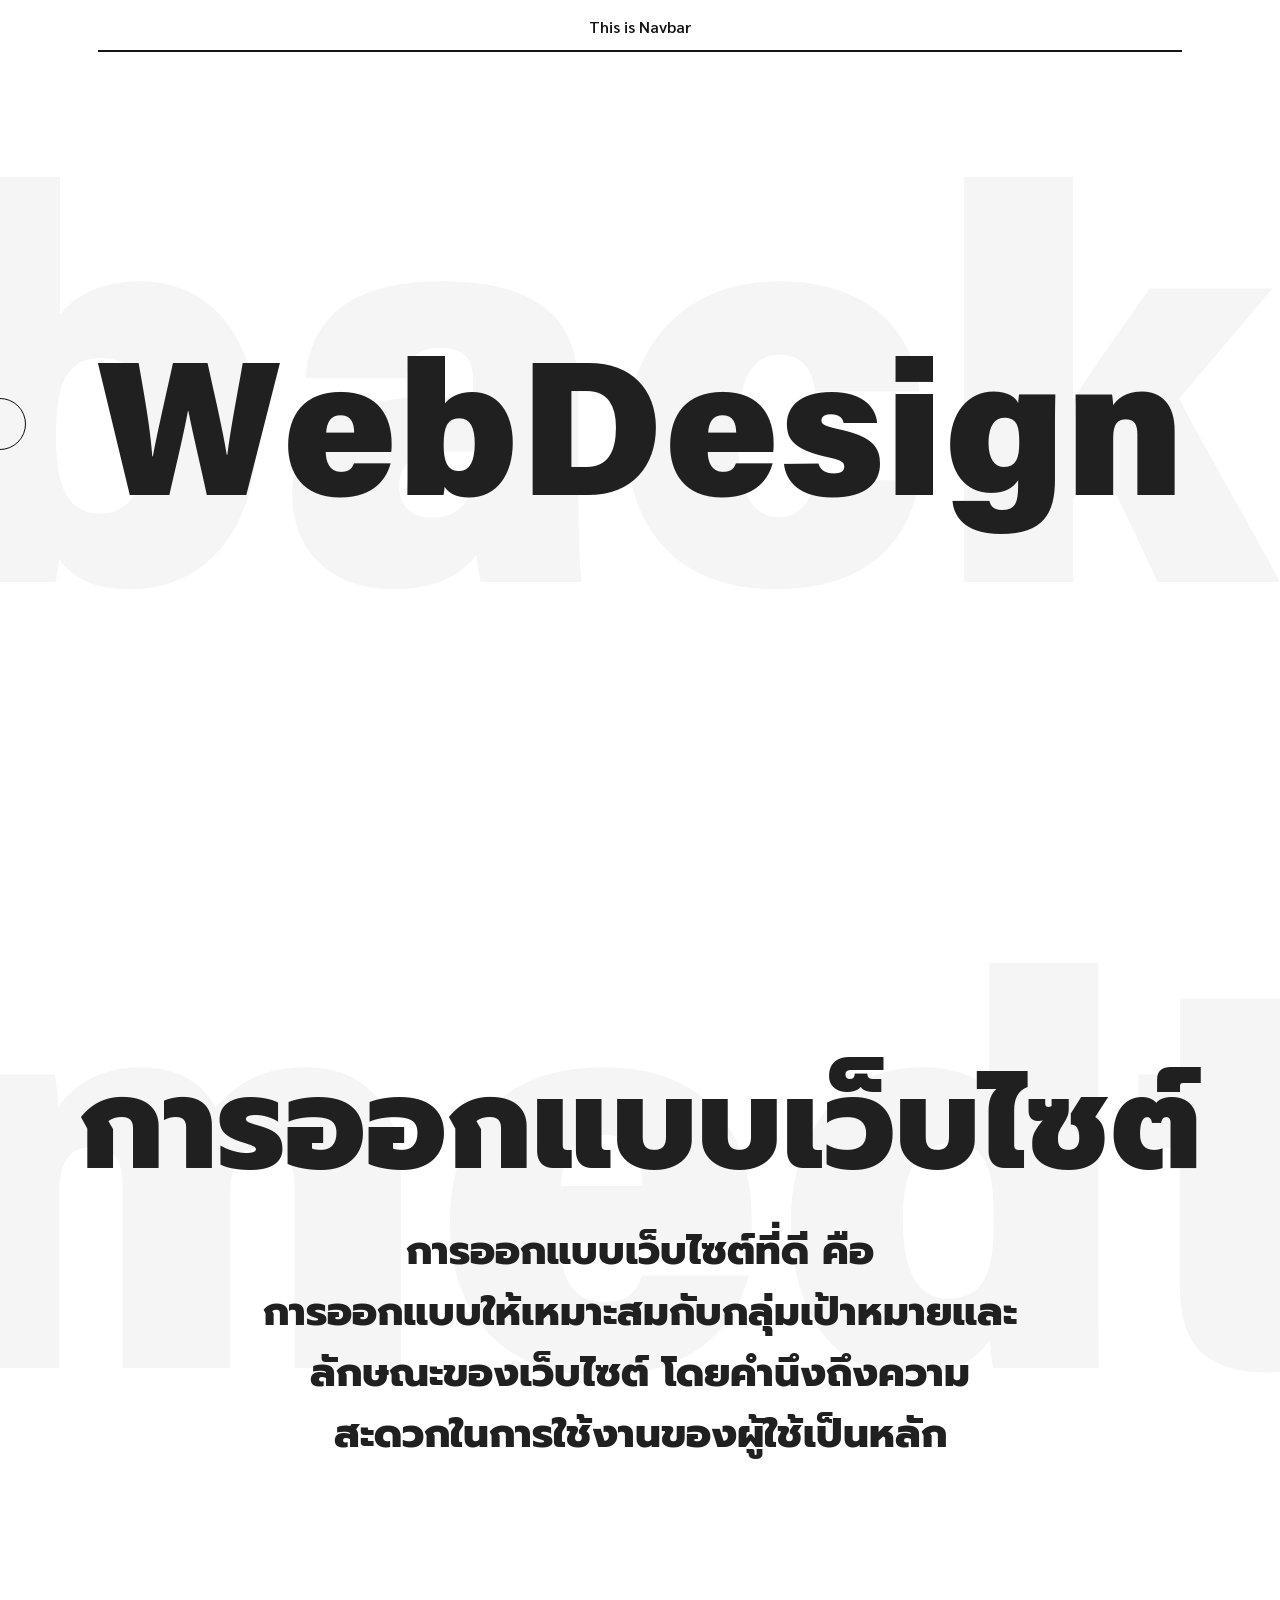
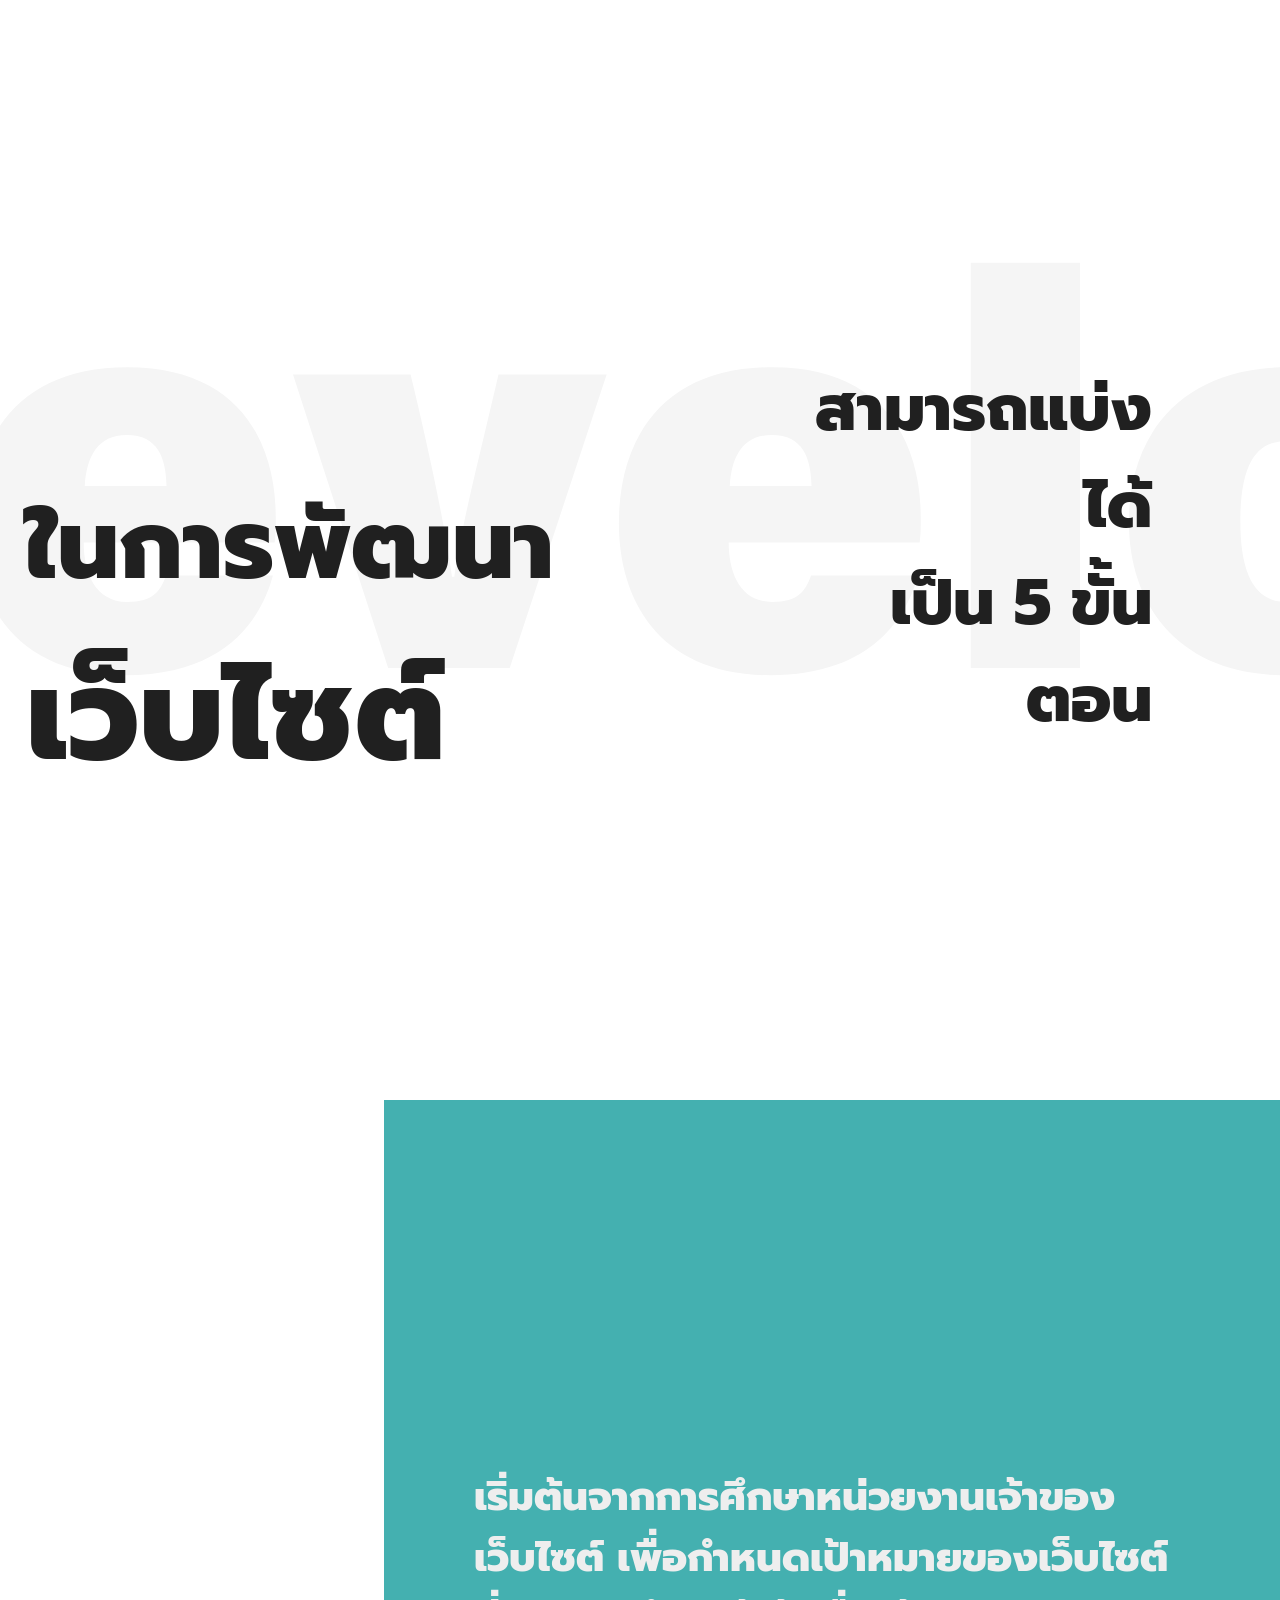
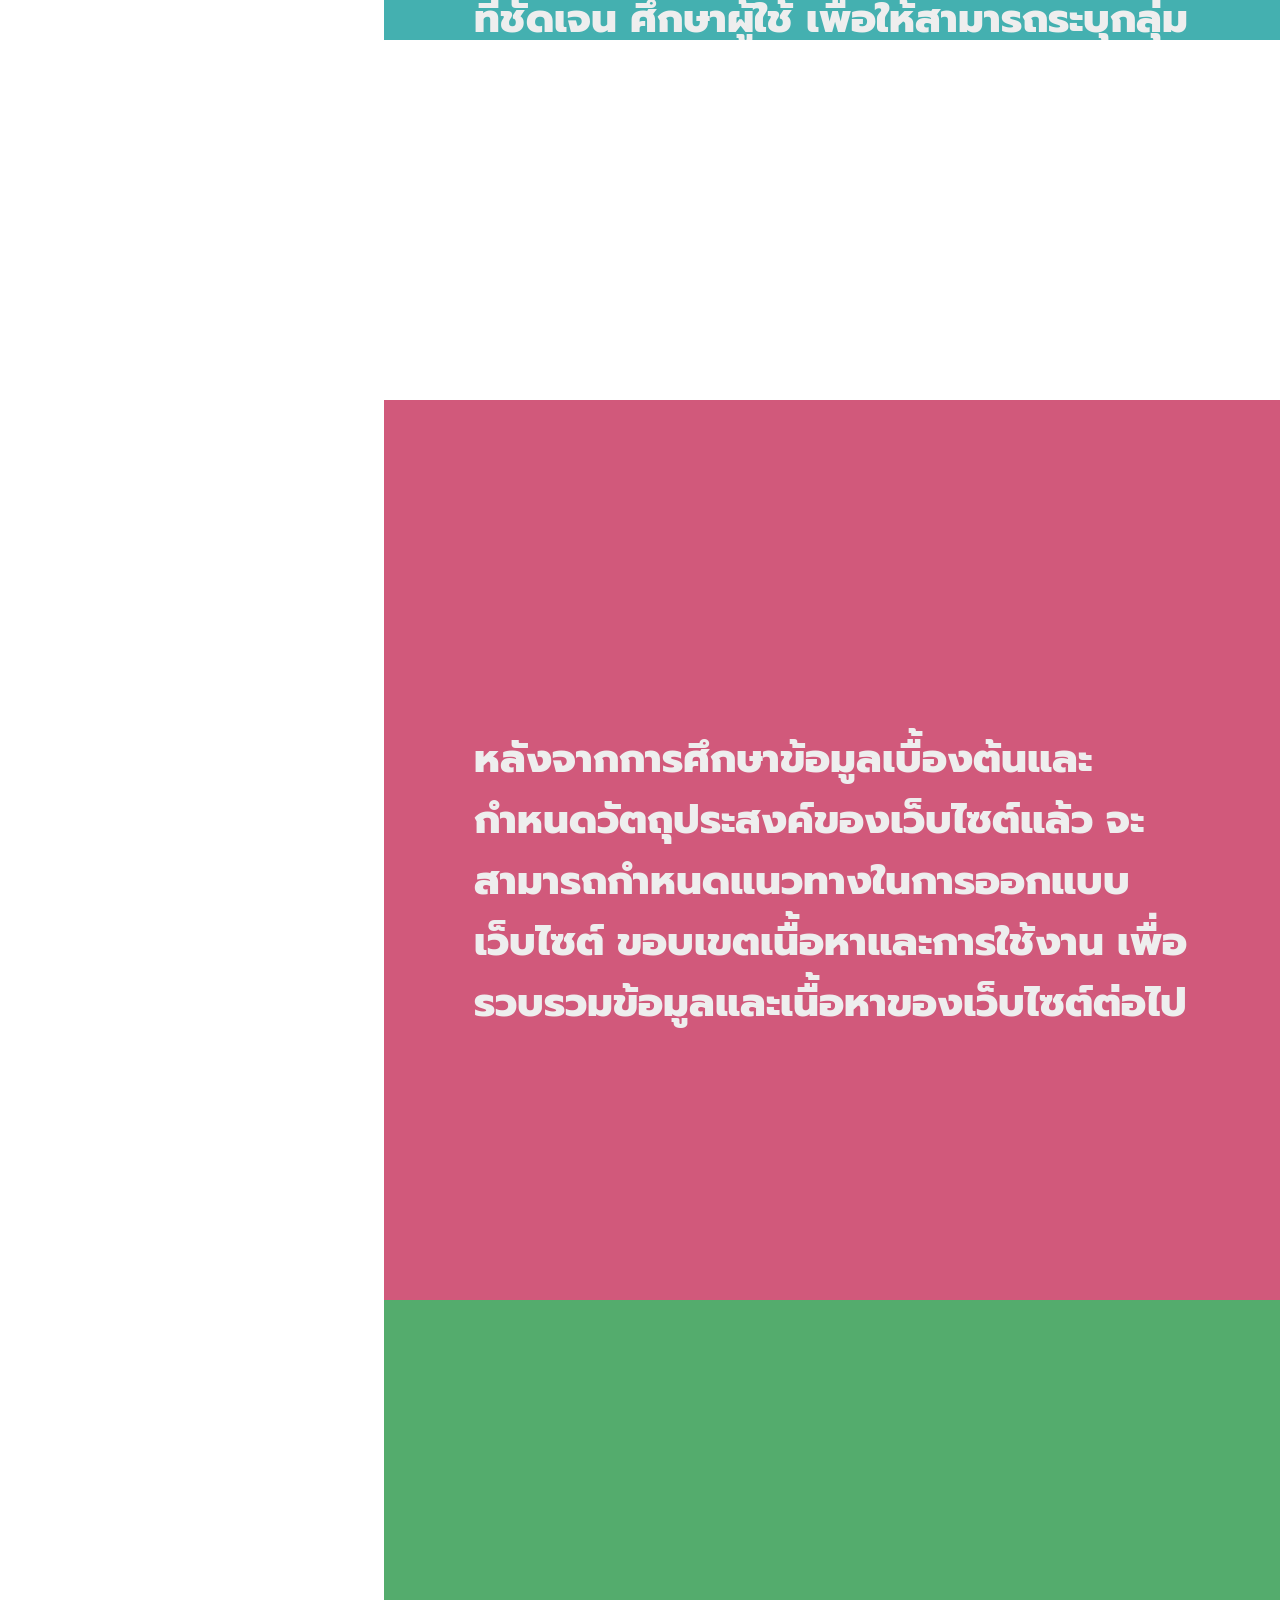
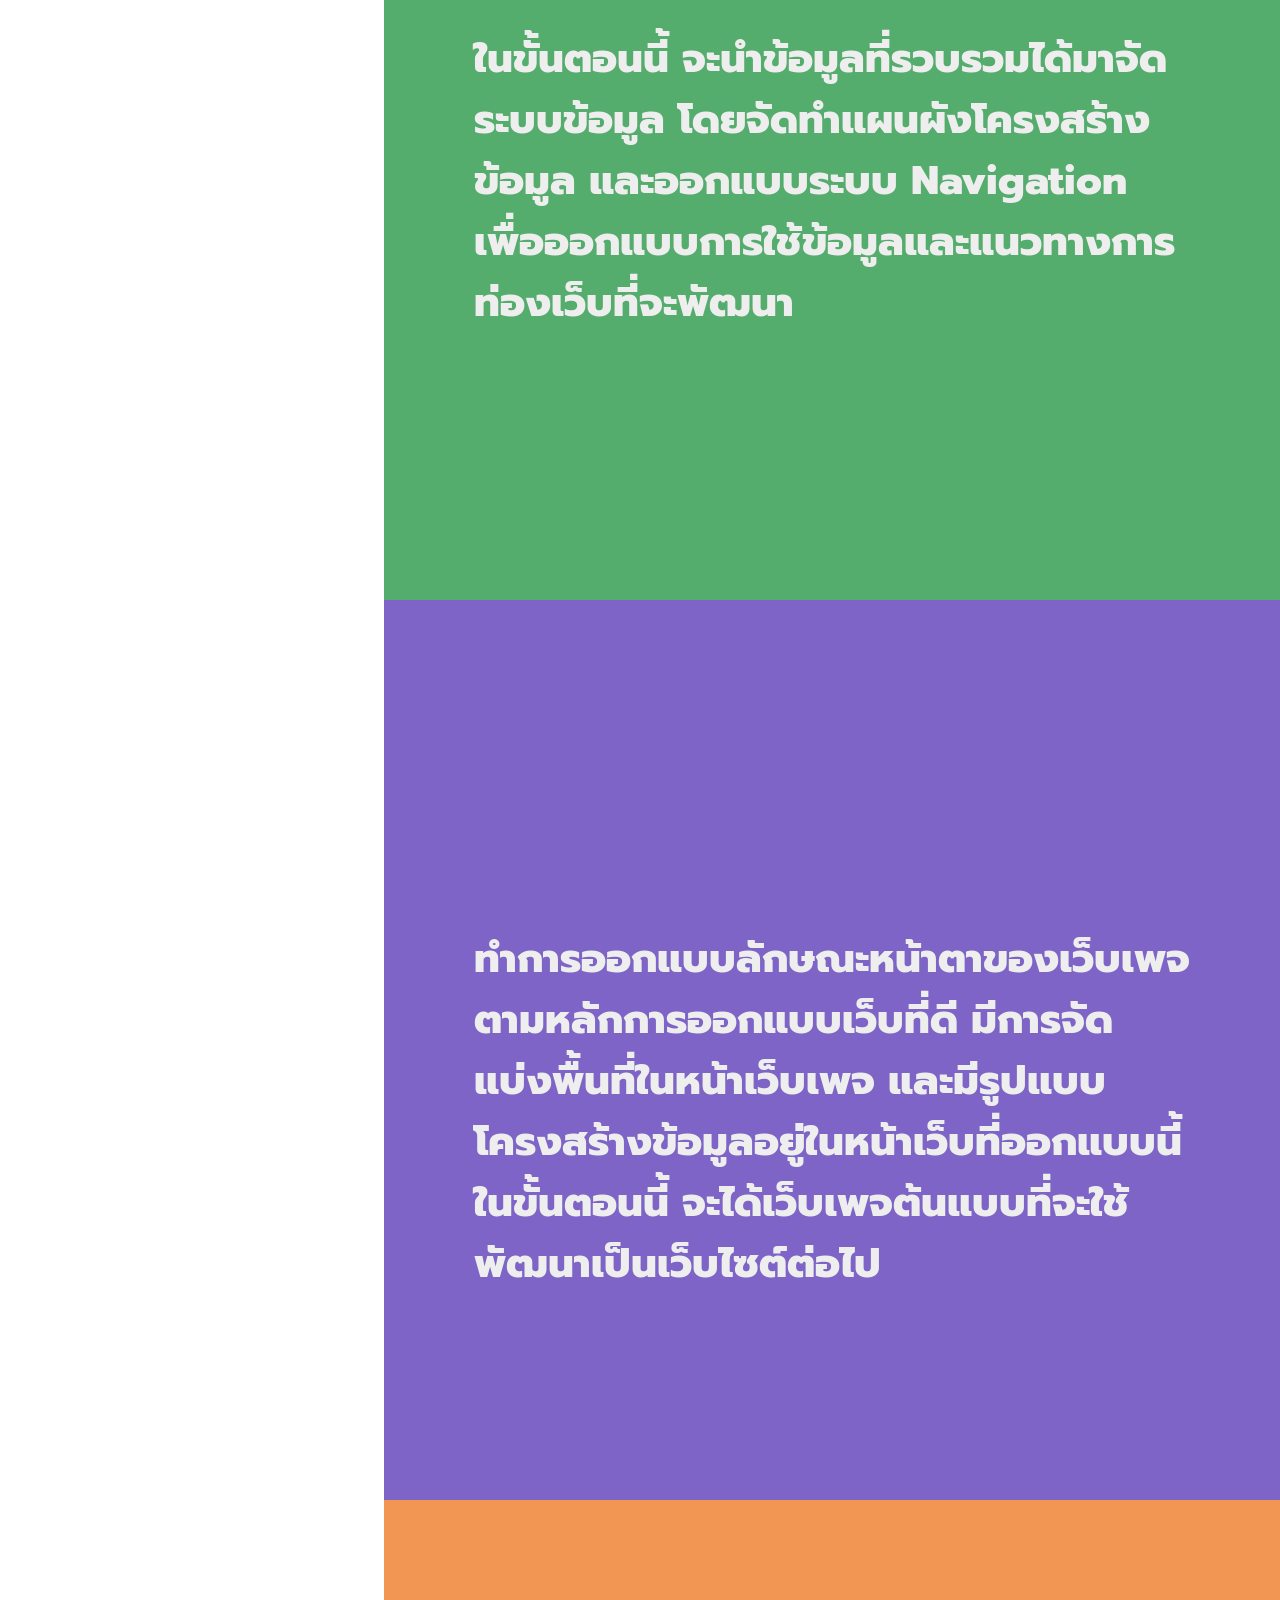
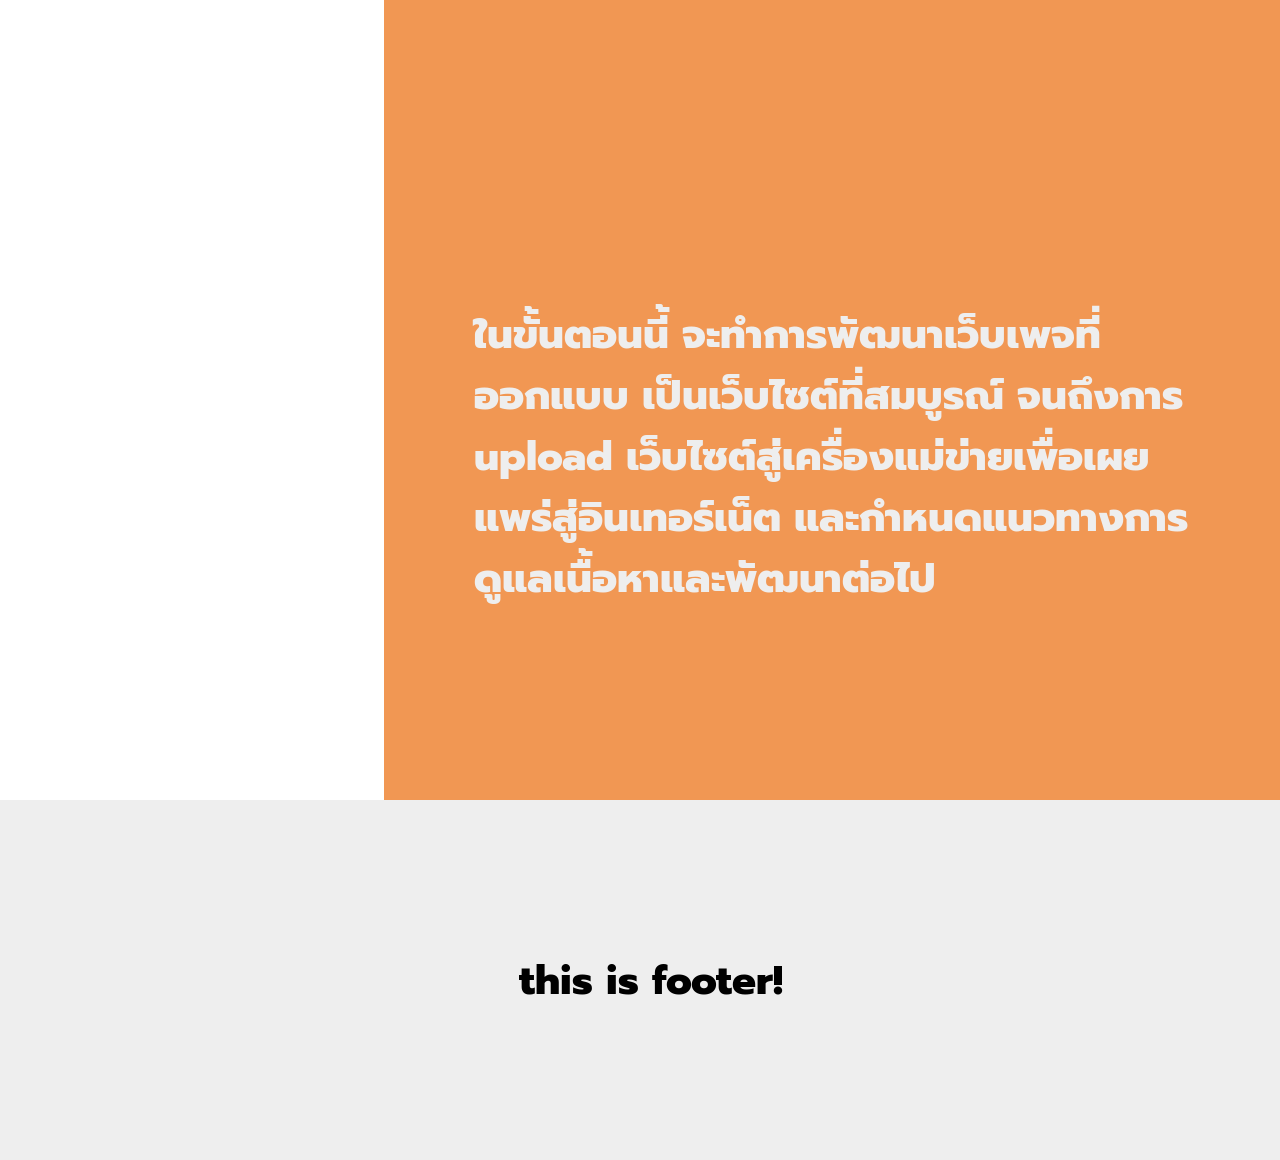
<file: pages/lab/lab7/index.html>
<!DOCTYPE html>
<html lang="en">
<head>
    <meta charset="UTF-8">
    <meta name="viewport" content="width=device-width, initial-scale=1.0">
    <title>HW7</title>
    <link rel="stylesheet" href="./css/style.css">
    <link rel="stylesheet" href="./css/animate.css">
    <link rel="stylesheet" href="./css/font.css">
    <link rel="stylesheet" href="./css/mainText.css">
    <link rel="stylesheet" href="./css/fullpage.min.css">
    <link rel="stylesheet" href="./css/responsive.css">
    <link rel="shortcut icon" href="./img/layers.ico"/>
    <link rel="preconnect" href="https://fonts.googleapis.com">
    <link rel="preconnect" href="https://fonts.gstatic.com" crossorigin>
    <link href="https://fonts.googleapis.com/css2?family=Prompt:ital,wght@0,400;0,500;0,600;0,700;1,700&family=Sarabun:wght@300;400;500;600;700;800&display=swap" rel="stylesheet">
    <script src="https://ajax.googleapis.com/ajax/libs/jquery/3.5.1/jquery.min.js"></script>
    <script src="./js/scroll.js"></script>
</head>
<body>
    <!-- Panatakorn Supak 653380139-1 CS sec1-->
    <div id="box-preloader" class="overflow-hid">
        <div id="preloader">
            <p>design</p>
            <div id="square"></div>
        </div>
    </div>

    <div id="postloader">
        <div id="navbar" >
            <p>This is Navbar</p>
        </div>
    
        <div class="main" id="butter">
            <div class="box-background overflow-hid">
                <div class="background background-text">background</div>
            </div>
            <div class="web-design-text">
                <div class="box overflow-hid">
                    <div class="tltle w trans-y-100 trasi">W</div>
                </div>
                <div class="box overflow-hid">
                    <div class="tltle e trans-y-100 trasi">e</div>
                </div>
                <div class="box overflow-hid">
                    <div class="tltle b trans-y-100 trasi">b</div>
                </div>
                <div class="box overflow-hid">
                    <div class="tltle d trans-y-100 trasi">D</div>
                </div>
                <div class="box overflow-hid">
                    <div class="tltle e-2 trans-y-100 trasi">e</div>
                </div>
                <div class="box overflow-hid">
                    <div class="tltle s trans-y-100 trasi">s</div>
                </div>
                <div class="box overflow-hid">
                    <div class="tltle i trans-y-100 trasi">i</div>
                </div>
                <div class="box overflow-hid">
                    <div class="tltle g trans-y-100 trasi">g</div>
                </div>
                <div class="box overflow-hid">
                    <div class="tltle n trans-y-100 trasi">n</div>
                </div>
            </div>
            <div id="cursor"></div>
        </div>

        <div class="separator"></div>

        <div id="fullpage">
            <div class="section s1 ">
                <div class="box-background overflow-hid">
                    <div class="web-design-text">
                        <div class="wid-100">
                            <div class="topic">การออกแบบเว็บไซต์</div>
                        </div>
                    </div>
                    <div class="web-design-text">
                        <div class="wid-100">
                            <div class="sub-topic">
                                การออกแบบเว็บไซต์ที่ดี คือ <br>
                                การออกแบบให้เหมาะสมกับกลุ่มเป้าหมายและลักษณะของเว็บไซต์
                                โดยคำนึงถึงความสะดวกในการใช้งานของผู้ใช้เป็นหลัก
                            </div>
                        </div>
                    </div>
                    <div class="method background-text z-index-1">medthod</div>
                </div>
                
            </div>

            <div class="section s2">
                <div class="box-background overflow-hid">
                    <div class="web-design-text">
                        <div class="wid-100">
                            <div class="topic process" style="text-align: left; margin-left: 4%;">กระบวนการ</div>
                            <div class="topic develop" style="text-align: left; margin-left: 4%; padding-top: 0;">ในการพัฒนา</div>
                            <div class="topic website" style="text-align: left; margin-left: 4%; padding-top: 0;">เว็บไซต์</div>
                        </div>
                        <div class="wid-100">
                            <div class="sub-topic subtopic-5step" style="text-align: right; font-size: 4em;">
                                สามารถแบ่งได้ <br>เป็น 5 ขั้นตอน
                            </div>
                        </div>
                    </div>
                    <div class="development background-text z-index-1">development</div>
                </div>    
            </div>

            <div class="section s3">
                <div class="wid-100 mar-r4">
                    <div class="num trans-y-50 num1">1</div>
                </div>
                <div class="sidebar side1 overflow-hid">
                    <div class="content">
                        <div class="head trans-y-50 head1">Research</div>
                        <p>
                            เริ่มต้นจากการศึกษาหน่วยงานเจ้าของเว็บไซต์
                            เพื่อกำหนดเป้าหมายของเว็บไซต์ที่ชัดเจน ศึกษาผู้ใช้
                            เพื่อให้สามารถระบุกลุ่มผู้ใช้ และความต้องการของผู้ใช้ และศึกษาคู่แข่ง
                            เพื่อกำหนดกลยุทธ์ในการแข่งขัน <br>
                            <br>
                            this is sidebar!
                        </p>
                    </div>
                </div>
            </div>

            <div class="section s4">
                <div class="num trans-y-50 num2">2</div>
                <div class="sidebar side2 overflow-hid">
                    <div class="content">
                        <div class="head trans-y-50 head2">Site Content</div>
                        <p>
                            หลังจากการศึกษาข้อมูลเบื้องต้นและกำหนดวัตถุประสงค์ของเว็บไซต์แล้ว
                            จะสามารถกำหนดแนวทางในการออกแบบเว็บไซต์
                            ขอบเขตเนื้อหาและการใช้งาน เพื่อรวบรวมข้อมูลและเนื้อหาของเว็บไซต์ต่อไป
                        </p>
                    </div>
                </div>
            </div>

            <div class="section s5">
                <div class="num trans-y-50 num3">3</div>
                <div class="sidebar side3 overflow-hid">
                    <div class="content">
                        <div class="head trans-y-50 head3">Site Structure</div>
                        <p>
                            ในขั้นตอนนี้ จะนำข้อมูลที่รวบรวมได้มาจัดระบบข้อมูล
                            โดยจัดทำแผนผังโครงสร้างข้อมูล และออกแบบระบบ Navigation
                            เพื่อออกแบบการใช้ข้อมูลและแนวทางการท่องเว็บที่จะพัฒนา
                        </p>
                    </div>
                </div>
            </div>

            <div class="section s6">
                <div class="num trans-y-50 num4">4</div>
                <div class="sidebar side4 overflow-hid">
                    <div class="content">
                        <div class="head trans-y-50 head4">Visual Design</div>
                        <p>
                            ทำการออกแบบลักษณะหน้าตาของเว็บเพจตามหลักการออกแบบเว็บที่ดี
                            มีการจัดแบ่งพื้นที่ในหน้าเว็บเพจ
                            และมีรูปแบบโครงสร้างข้อมูลอยู่ในหน้าเว็บที่ออกแบบนี้ ในขั้นตอนนี้
                            จะได้เว็บเพจต้นแบบที่จะใช้พัฒนาเป็นเว็บไซต์ต่อไป
                        </p>
                    </div>
                </div>
            </div>

            <div class="section s7">
                <div class="num trans-y-50 num5">5</div>
                <div class="sidebar side5 overflow-hid">
                    <div class="content">
                        <div class="head trans-y-50 head5">Production and Operation</div>
                        <p>
                            ในขั้นตอนนี้ จะทำการพัฒนาเว็บเพจที่ออกแบบ เป็นเว็บไซต์ที่สมบูรณ์
                            จนถึงการ upload เว็บไซต์สู่เครื่องแม่ข่ายเพื่อเผยแพร่สู่อินเทอร์เน็ต
                            และกำหนดแนวทางการดูแลเนื้อหาและพัฒนาต่อไป
                        </p>
                    </div>
                </div>
            </div>

            <div class="s8">
                <div>
                    <p>this is footer!</p>
                </div>
            </div>
        </div>
    </div>
    <script type="text/javascript" src="./js/load.js"></script>
    <script src="./js/cursor.js"></script>
    <script src="./js/fullpage.min.js"></script>
    <script src="./js/fullpage.js"></script>
</body>
</html>
</file>
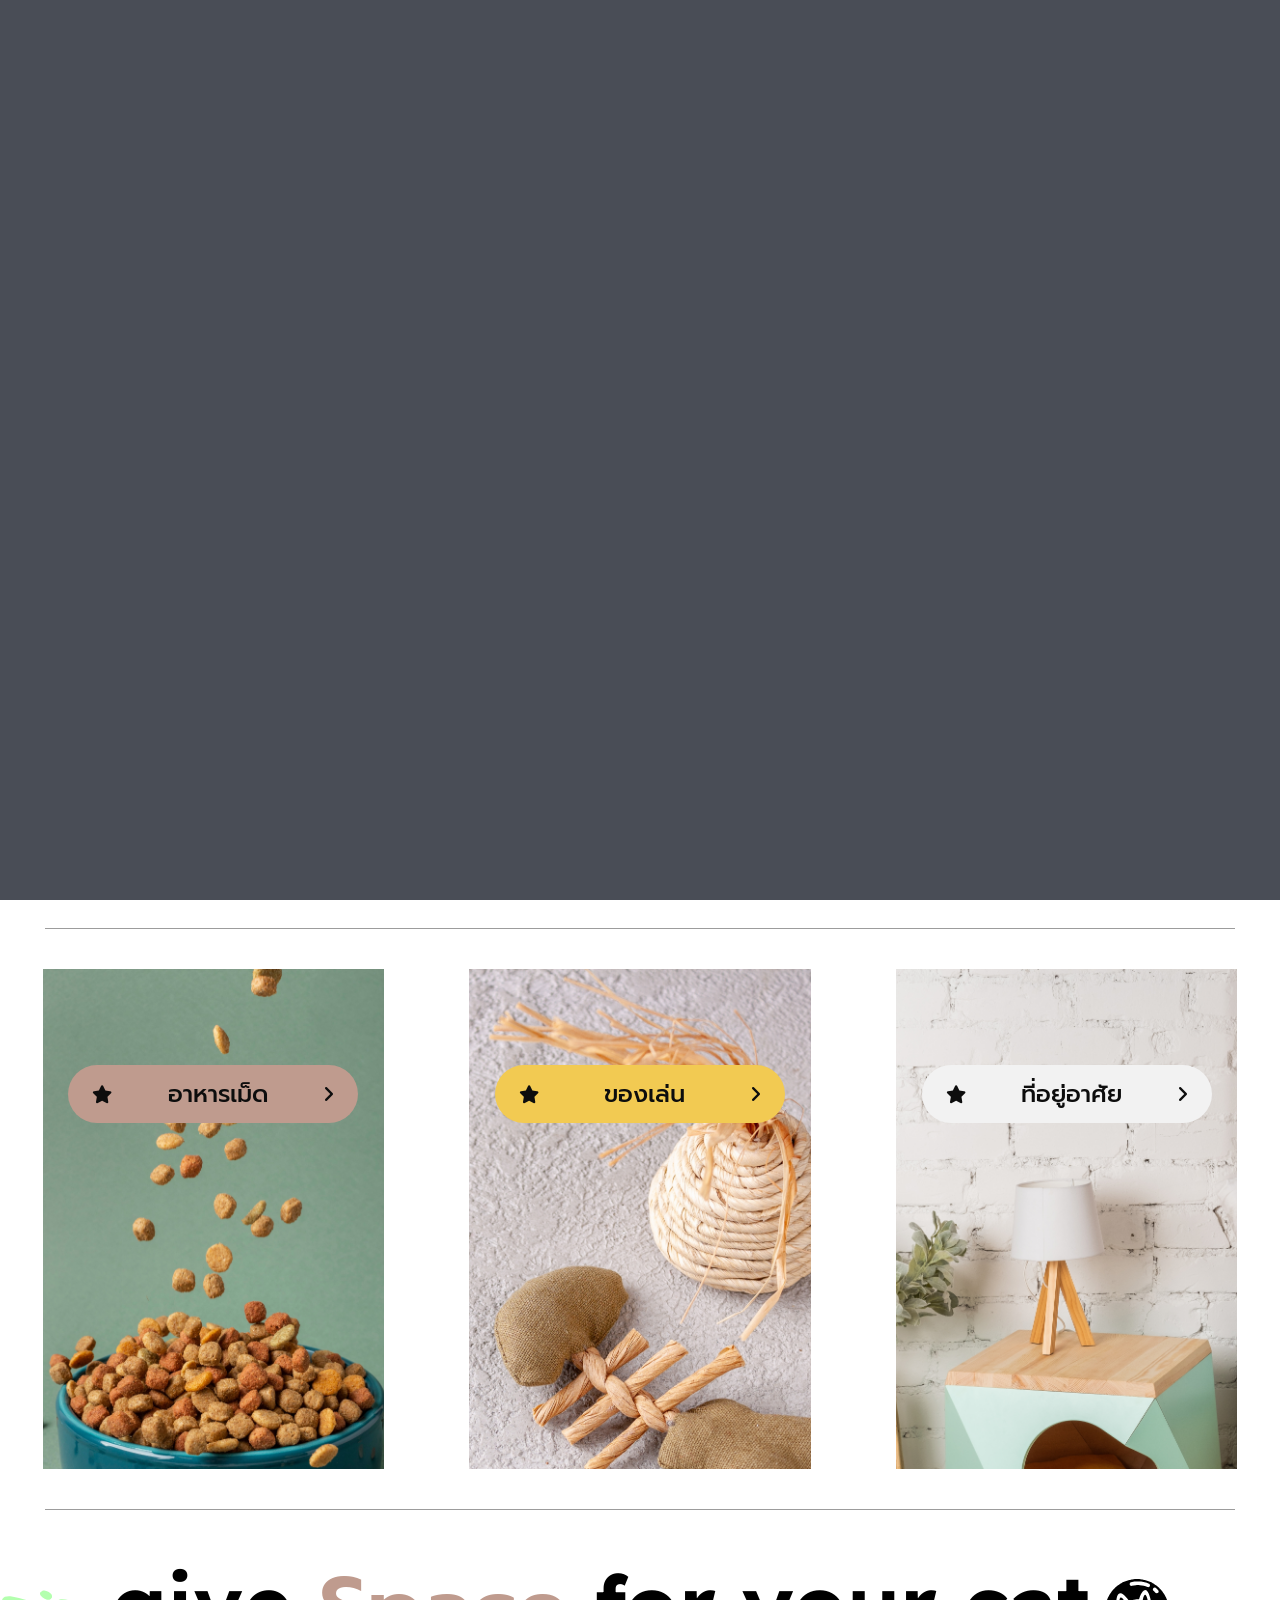
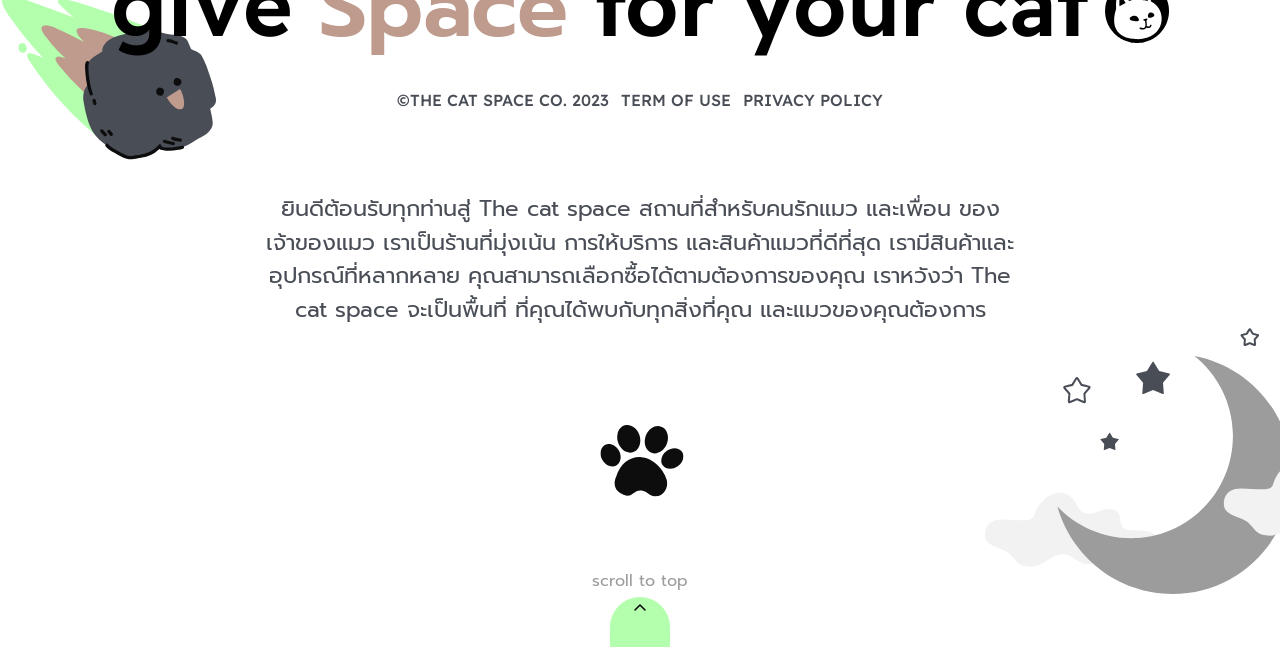
<file: pages/project/WebDesign-SpaceCat/index.html>
<!DOCTYPE html>
<html lang="th">
<head>
    <meta charset="UTF-8">
    <meta name="viewport" content="width=device-width, initial-scale=1.0">

    <!-- =============== Titile =============== -->
    <title>Home | SpaceCat</title>

    <!-- =============== icon =============== -->
    <link rel="shortcut icon" href="./ico/logo_black.svg">

    <!-- =============== Stylesheet =============== -->
    <link rel="stylesheet" href="./css/main.css">
    <link rel="stylesheet" href="./css/home.css">
    <link rel="stylesheet" href="./css/output.css">
    <link rel="stylesheet" href="./css/responsive.css">

    <!-- ======= FontAwesome & Google font ======= -->
    <link rel="stylesheet" href="./ico/fontAwesome/css/all.css">
    <link rel="stylesheet" href="./ico/fontAwesome/css/sharp-regular.css">
    <link rel="preconnect" href="https://fonts.googleapis.com">
    <link rel="preconnect" href="https://fonts.gstatic.com" crossorigin>
    <link href="https://fonts.googleapis.com/css2?family=Prompt:ital,wght@0,400;0,500;0,600;0,700;1,700&family=Readex+Pro:wght@300;400;500;600&display=swap" rel="stylesheet">

</head>
<body id="body">

    <!-- ================================================= Loader Page ================================================= -->
    <div class="loader-wrap">
        <div class="fixed z-50 overflow-hidden top-0 left-0 w-full" id="loader">
            <div class="loading flex justify-center items-center">
                <div id="logo-loading" class="z-10 w-20">
                    <img src="./img/logo_white.svg" alt="Space Cat logo" class="w-full" id="logo-loading-image">
                </div>
                <div class="loading-title absolute">
                    <div class="letter-load opacity-50 flex justify-center overflow-hidden z-0">
                        <div class="m letter-load-text">M</div>
                        <div class="e letter-load-text">E</div>
                        <div class="o letter-load-text">O</div>
                        <div class="w letter-load-text">W</div>
                    </div>
                </div>
            </div>
        </div>  
    </div>

    <!-- ================================================= Loader to Another Page ================================================= -->
    <div class="loader-wrap">
        <div class="fixed top-0 z-30 overflow-hidden" id="loader-another-page"></div>  
    </div>

    <!-- ================================================= Header ================================================= -->
    <div class="header lg:p-6 z-20" id="header">

        <!-- =============== Nav =============== -->
        <div class="nav p-4 md:p-6 lg:p-0 flex z-20" id="navbar">

            <!-- =============== Logo =============== -->
            <div class="cursor-pointer z-40" title="Space Cat logo">
                <div class="logo w-6 sm:w-10 h-4 fixed lg:left-12" id="logo">
                    <div class="image relative z-20 ">
                        <img src="./img/logo_black.svg" alt="Space Cat logo" class="absolute w-full" id="logo-black">
                        <img src="./img/logo_white.svg" alt="Space Cat logo" class="absolute w-full" id="logo-white">
                    </div>
                </div>
            </div>
            
            <!-- =============== Menu text for Lapptop & PC =============== -->
            <div class="ml-auto hidden lg:flex items-center overflow-y-hidden z-20" id="featured&categories">
                <ul class="flex">
                    <li class="z-20 flex items-center">
                        <div class="cursor-pointer relative" onclick="loadToPage('featured')" id="featured-pc">
                            <span class="navbar-text p-1 text-2xl">แนะนำ</span>
                        </div>
                    </li>
                    <li class="menu-categories-main z-10 mr-28">
                        <div class="z-20 flex items-center ml-24 mr-52 cursor-pointer relative" id="categories-pc" onclick="showCategoriesToggle()">
                            <span class="navbar-text p-1 text-2xl">หมวดหมู่</span>
                            <i class="fa-sharp fa-regular fa-arrow-down fa-xl" id="down-arrow-pc"></i>
                        </div>
                        <ul class="fixed right-0 top-0 text-right text-xl -z-10 w-full overflow-x-hidden" id="menu-categories-show" >
                            <li class="menu-lv2-sub mt-28 mr-10 p-3 relative overflow-hidden cursor-pointer">
                                <div class="menu-lv2-" onclick="pelletFoodShowToggle()" id="pellet-food-pc" onmouseover="catSleepShow()" onmouseout="catSleepClose()">
                                    <span class="text-8xl menu-lv2-">อาหารเม็ด</span>
                                    <i class="fa-sharp fa-regular fa-arrow-down text-8xl ml-1 align-bottom"></i>
                                </div>
                                <ul class="pellet-food-show text-base -translate-x-6" id="pellet-food-show">
                                    <li class="overflow-hidden p-2 text-lv3-pc cursor-pointer" onclick="loadToPage('1to12_month')" onmouseover="catSleepShow()" onmouseout="catSleepClose()">
                                        <span class="text-6xl menu-lv3- pellet-lv3">1 - 12 เดือน</span>
                                        <i class="fa-sharp fa-regular fa-arrow-turn-down-left text-6xl ml-1 align-bottom"></i>
                                    </li>
                                    <li class="overflow-hidden p-2 text-lv3-pc cursor-pointer" onclick="loadToPage('1year_up')" onmouseover="catSleepShow()" onmouseout="catSleepClose()">
                                        <span class="text-6xl menu-lv3- pellet-lv3">1 ปีขึ้นไป</span>
                                        <i class="fa-sharp fa-regular fa-arrow-turn-down-left text-6xl ml-1 align-bottom"></i>
                                    </li>
                                    <li class="overflow-hidden p-2 text-lv3-pc cursor-pointer" onclick="loadToPage('7year_up_pellet')" onmouseover="catSleepShow()" onmouseout="catSleepClose()">
                                        <span class="text-6xl menu-lv3- pellet-lv3">7 ปีขึ้นไป</span>
                                        <i class="fa-sharp fa-regular fa-arrow-turn-down-left text-6xl ml-1 align-bottom"></i>
                                    </li>
                                    <li class="overflow-hidden p-2 text-lv3-pc cursor-pointer" onclick="loadToPage('nourish_health_pellet')" onmouseover="catSleepShow()" onmouseout="catSleepClose()">
                                        <span class="text-6xl menu-lv3- pellet-lv3">บำรุงสุขภาพ</span>
                                        <i class="fa-sharp fa-regular fa-arrow-turn-down-left text-6xl ml-1 align-bottom"></i>
                                    </li>
                                </ul>
                            </li>
                            <li class="menu-lv2-sub mr-10 p-3 relative overflow-hidden cursor-pointer">
                                <div class="menu-lv2-" onclick="wetFoodShowToggle()" id="wet-food-pc" onmouseover="catSleepShow()" onmouseout="catSleepClose()">
                                    <span class="text-8xl">อาหารเปียก</span>
                                    <i class="fa-sharp fa-regular fa-arrow-down text-8xl ml-1 align-bottom"></i>
                                </div>
                                <ul class="wet-food-show text-base -translate-x-6" id="wet-food-show">
                                    <li class="overflow-hidden p-2 text-lv3-pc cursor-pointer" onclick="loadToPage('more_than6month_wet')" onmouseover="catSleepShow()" onmouseout="catSleepClose()">
                                        <span class="text-6xl menu-lv3- wet-lv3">มากกว่า 6 เดือน</span>
                                        <i class="fa-sharp fa-regular fa-arrow-turn-down-left text-6xl ml-1 align-bottom"></i>
                                    </li>
                                    <li class="overflow-hidden p-2 text-lv3-pc cursor-pointer" onclick="loadToPage('7year_up_wet')" onmouseover="catSleepShow()" onmouseout="catSleepClose()">
                                        <span class="text-6xl menu-lv3- wet-lv3">7 ปีขึ้นไป</span>
                                        <i class="fa-sharp fa-regular fa-arrow-turn-down-left text-6xl ml-1 align-bottom"></i>
                                    </li>
                                    <li class="overflow-hidden p-2 text-lv3-pc cursor-pointer" onclick="loadToPage('nourish_health_wet')" onmouseover="catSleepShow()" onmouseout="catSleepClose()">
                                        <span class="text-6xl menu-lv3- wet-lv3">บำรุงสุขภาพ</span>
                                        <i class="fa-sharp fa-regular fa-arrow-turn-down-left text-6xl ml-1 align-bottom"></i>
                                    </li>
                                </ul>
                            </li>
                            <li class="mr-10 menu-lv2-sub overflow-hidden p-3 cursor-pointer" onclick="loadToPage('freeze_dried_food')" onmouseover="catSleepShow()" onmouseout="catSleepClose()">
                                <div class="menu-lv2-">
                                    <span class="text-8xl translate-y-96">อาหารฟรีซดราย</span>
                                    <i class="fa-sharp fa-regular fa-arrow-turn-down-left text-7xl ml-1 align-bottom"></i>
                                </div>
                            </li>
                            <li class="mr-10 menu-lv2-sub overflow-hidden p-3 cursor-pointer" onclick="loadToPage('toy')" onmouseover="catSleepShow()" onmouseout="catSleepClose()">
                                <div class="menu-lv2-">
                                    <span class="text-8xl">ของเล่น</span>
                                    <i class="fa-sharp fa-regular fa-arrow-turn-down-left text-7xl ml-1 align-bottom"></i>
                                </div>
                            </li>
                            <li class="mr-10 menu-lv2-sub overflow-hidden p-3 cursor-pointer" onclick="loadToPage('cat_house')" onmouseover="catSleepShow()" onmouseout="catSleepClose()">
                                <div class="menu-lv2-">
                                    <span class="text-8xl">ที่อยู่อาศัย</span>
                                    <i class="fa-sharp fa-regular fa-arrow-turn-down-left text-7xl ml-1 align-bottom"></i>
                                </div>
                            </li>
                            <li class="mr-10 menu-lv2-sub overflow-hidden p-3 cursor-pointer mb-60" onclick="loadToPage('compare_food')" onmouseover="catSleepShow()" onmouseout="catSleepClose()">
                                <div class="menu-lv2-">
                                    <span class="text-8xl">อาหารแบบไหนดี</span>
                                    <i class="fa-sharp fa-regular fa-arrow-turn-down-left text-7xl ml-1 align-bottom"></i>
                                </div>
                            </li>
                            <li>
                                <img src="./img/space_cat_sleep.svg" alt="Space Cat Sleep" class="space_cat_sleep absolute">
                            </li>
                        </ul>
                    </li>
                </ul>
            </div>


            <!-- =============== Menu line for Mobile =============== -->
            <div class="menu-mobile fixed mx-auto  flex items-center lg:hidden z-20 " id="menu-collapse" onclick="toggleMenuMobile()" >
                <div class="open-menu" title="Open Menu">
                    <div class="deco-menu relative w-5 h-3 md:w-8 md:h-4 m-3" id="line-menu">
                        <span class="line-menu" id="line-menu-1"></span>
                        <span class="line-menu" id="line-menu-1/2"></span>
                        <span class="line-menu" id="line-menu-2"></span>
                    </div>
                </div>
            </div>

            <!-- =============== Menu line and Cart for Lapptop & PC =============== -->
            <div class="wrap-menu-line-cart fixed right-6 z-20" id="wrap-menu-line-cart">
                <div class="flex">
                    <!-- =============== Menu line for Lapptop & PC =============== -->
                    <div class="menu-pc hidden lg:flex lg:mr-24 items-center w-auto h-auto z-20 cursor-pointer" id="menu-collapse-pc" onclick="toggleMenuPC()">
                        <div class="open-menu-pc relative p-1" id="menu_pc">
                            <span class="navbar-text p-1 text-2xl">เมนู</span>
                            <i class="fa-sharp fa-regular fa-arrow-down fa-xl" id="down_arrow_pc"></i>
                        </div>
                    </div>

                    <!-- =============== Cart =============== -->
                    <div class="cart-wrap" onclick="loadToPage('cart')">
                        <div class="dot absolute"></div>
                        <i class="fa-light fa-cart-shopping lg:text-3xl absolute" title="shopping cart" id="cart"></i>
                    </div>

                </div>
            </div>
        </div>

        <!-- =============== When Click Menu for Mobile =============== -->
        <div class="wrap-menu overflow-x-hidden mx-auto top-0 fixed z-20" id="menu-mobile-wrap" style="display: none;">
            <ul class="menu menu-mobile-lv-1 text-right m-2 mt-12 md:mt-16 mr-5" id="menu-mobile">
                <li><div id="featured" onclick="loadToPage('featured')"><div class="menu-items-lv1">แนะนำ</div></div></li>
                <li>
                    <button class="menu-items-lv1" onclick="toggleMenuMobileLv2()" type="button" id="bt-menu-mobile-lv-1"><span id="categories">หมวดหมู่</span><img src="./img/arrow.svg" class="material-symbols-outlined down-left-arrow-lv1 inline" alt="..." style="transform: rotate(45deg);"></button>
                    <ul class="menu menu-mobile-lv-2" id="menu-mobile-lv-2">
                        <li>
                            <button type="button" onclick="toggleMenuMobileLv3First()" id="bt-menu-mobile-lv-3-first" class="mr-3"><span id="Pellet-food">อาหารเม็ด</span><img src="./img/arrow.svg" class="material-symbols-outlined down-left-arrow-lv2 inline" alt="..." style="transform: rotate(45deg);"></button>
                            <ul class="menu menu-mobile-lv-3" id="menu-mobile-lv-3-first">
                                <li><div onclick="loadToPage('1to12_month')" id="1-to-12-month" class="mr-6">1 - 12 เดือน</div></li>
                                <li><div onclick="loadToPage('1year_up_pellet')" id="1-year-up" class="mr-6">1 ปีขึ้นไป</div></li>
                                <li><div onclick="loadToPage('7year_up_pellet')" class="7-year-up mr-6">7 ปีขึ้นไป</div></li>
                                <li><div onclick="loadToPage('nourish_health_pellet')" class="nourish-health mr-6">บำรุงสุขภาพ</div></li>
                            </ul>
                        </li>
                        <li>
                            <button type="button" onclick="toggleMenuMobileLv3Second()" id="bt-menu-mobile-lv-3-second" class="mr-3"><span id="wet-food">อาหารเปียก</span><img src="./img/arrow.svg" class="material-symbols-outlined down-left-arrow-lv2 inline" alt="..." style="transform: rotate(45deg);"></button>
                            <ul class="menu menu-mobile-lv-3" id="menu-mobile-lv-3-second">
                                <li><div onclick="loadToPage('more_than6month_wet')" class="mr-6">มากกว่า 6 เดือน</div></li>
                                <li><div onclick="loadToPage('7year_up_wet')" class="7-year-up mr-6">7 ปีขึ้นไป</div></li>
                                <li><div onclick="loadToPage('nourish_health_wet')" class="nourish-health mr-6">บำรุงสุขภาพ</div></li>
                            </ul>
                        </li>
                        <li><div onclick="loadToPage('freeze_dried_food')" class="mr-3"><span id="freeze-dried-food">อาหารฟรีซดราย</span></div></li>
                        <li><div onclick="loadToPage('toy')" class="mr-3"><span id="toy">ของเล่น</span></div></li>
                        <li><div onclick="loadToPage('cat_house')" class="mr-3"><span id="cat-house">ที่อยู่อาศัย</span></div></li>
                    </ul>
                </li>
                <li><div id="account" onclick="loadToPage('login')"><div class="menu-items-lv1" id="account-text">บัญชี</div></div></li>
                <li><div id="contact" onclick="loadToPage('contact')"><div class="menu-items-lv1" id="contact-text">ติดต่อ</div></div></li>
                <li><div id="news" onclick="loadToPage('news')"><div class="menu-items-lv1" id="news-text">ข่าวสาร</div></div></li>
                <li><div id="promotion" onclick="loadToPage('promotion')"><div class="menu-items-lv1" id="prmotion-text">โปรโมชั่น</div></div></li>
                <li id="buttom-menu"><div id="about-us" onclick="loadToPage('about_us')"><div class="menu-items-lv1" id="about-us-text">เกี่ยวกับเรา</div></div></li>
                <li><div id="qAndA" onclick="loadToPage('q_and_a')"><div class="menu-items-lv1" id="qa-text">คำถามที่พบบ่อย</div></div></li>
                <li><div id="compare_food" onclick="loadToPage('compare_food')"><div class="menu-items-lv1" id="compare_food_text">อาหารแบบไหนดี</div></div></li>
            </ul>
            <img src="./img/space_cat_swim.svg" alt="Space Cat Swiming" class="block mx-auto w-3/4">
        </div>
        
        <!-- =============== When Click Menu for PC =============== -->
        <div class="wrap-menu-pc fixed right-0 top-0 text-right text-xl z-10 w-full overflow-x-hidden" id="menu-pc-wrap">
            <img src="./img/space_cat_swim.svg" alt="Space Cat Swiming" class="space_cat_swim absolute">
            <ul class="" >
                <li class="overflow-hidden mt-28 mr-10 p-3 cursor-pointer li-menu-items-pc" onmouseover="catSwimShow()" onmouseout="catSwimClose()">
                    <div onclick="loadToPage('login')" class="menu-items-pc">
                        <span class="text-8xl p-2">บัญชี</span>
                        <i class="fa-sharp fa-regular fa-arrow-turn-down-left text-7xl ml-1 align-bottom"></i>
                    </div>
                </li>
                <li class="overflow-hidden mr-10 p-3 cursor-pointer li-menu-items-pc" onmouseover="catSwimShow()" onmouseout="catSwimClose()">
                    <div onclick="loadToPage('contact')" class="menu-items-pc">
                        <span class="text-8xl p-2">ติดต่อ</span>
                        <i class="fa-sharp fa-regular fa-arrow-turn-down-left text-7xl ml-1 align-bottom"></i>
                    </div>
                </li>
                <li class="overflow-hidden mr-10 p-3 cursor-pointer li-menu-items-pc" onmouseover="catSwimShow()" onmouseout="catSwimClose()">
                    <div onclick="loadToPage('news')" class="menu-items-pc">
                        <span class="text-8xl p-2">ข่าวสาร</span>
                        <i class="fa-sharp fa-regular fa-arrow-turn-down-left text-7xl ml-1 align-bottom"></i>
                    </div>
                </li>
                <li class="overflow-hidden mr-10 p-3 cursor-pointer li-menu-items-pc" onmouseover="catSwimShow()" onmouseout="catSwimClose()">
                    <div onclick="loadToPage('promotion')" class="menu-items-pc">
                        <span class="text-8xl p-2">โปรโมชั่น</span>
                        <i class="fa-sharp fa-regular fa-arrow-turn-down-left text-7xl ml-1 align-bottom"></i>
                    </div>
                </li>
                <li class="overflow-hidden mr-10 p-3 cursor-pointer li-menu-items-pc" onmouseover="catSwimShow()" onmouseout="catSwimClose()">
                    <div onclick="loadToPage('about_us')" class="menu-items-pc">
                        <span class="text-8xl p-2">เกี่ยวกับเรา</span>
                        <i class="fa-sharp fa-regular fa-arrow-turn-down-left text-7xl ml-1 align-bottom"></i>
                    </div>
                </li>
                <li class="overflow-hidden mr-10 p-3 cursor-pointer li-menu-items-pc" onmouseover="catSwimShow()" onmouseout="catSwimClose()">
                    <div onclick="loadToPage('q_and_a')" class="menu-items-pc">
                        <span class="text-8xl p-2">คำถามที่พบบ่อย</span>
                        <i class="fa-sharp fa-regular fa-arrow-turn-down-left text-7xl ml-1 align-bottom"></i>
                    </div>
                </li>
            </ul>

        </div>
    </div>
    

    <!-- ^^^^^^^^^^^^^^^^^^^^^^^^^^^^^^^^^^^^^^^^^^^^^^^^^ Header ^^^^^^^^^^^^^^^^^^^^^^^^^^^^^^^^^^^^^^^^^^^^^^^^^  -->


    <!-- ================================================= Content ================================================= -->
    <div id="content">
        <!-- ================== Fallen Star ==================  -->
        <div class="star absolute w-24 md:w-44 lg:w-60 overflow-hidden mix-blend-difference -z-10 pointer-events-none">
            <img src="./img/Star.svg" alt="Star" class="mix-blend-difference">
        </div>

        <div id="space-cat-text-wrap" class="overflow-hidde relative">
            <!-- ================== Cat space text ==================  -->
            <div class="space-cat ml-4 mt-4 md:ml-8 lg:flex lg:mt-0 lg:gap-8 lg:ml-14 items-center overflow-hidden">
                <div class="overflow-hidden blinkOpacity">
                    <h1 class="spaceCat-h1 the brown">THE</h1>
                </div>
                <div class="overflow-hidden">
                    <h1 class="spaceCat-h1 space mix-blend-difference cat">CAT</h1>
                </div>
                <div class="overflow-hidden">
                    <h1 class="spaceCat-h1 mix-blend-difference space">SPACE</h1>
                </div>
            </div>
            <!-- ================== Saturn ==================  -->
            <div class="saturn absolute top-0 xl:-top-16 right-2 lg:-right-12 -z-10 overflow-hidden" id="the-saturn">
                <img src="./img/Saturn_1.svg" alt="The Saturn" style="transform: rotate(-15deg);">
            </div>
        </div>

        <!-- ================== line ==================  -->
        <div class="line mx-auto mt-10"></div>

        <!-- ================== 3 Cat image ==================  -->
        <div class="food-toy-house-wrap">
            <div class="food-toy-house grid grid-cols-1 lg:grid-cols-3 pb-10">
                <div class="cat-image-grid mx-auto mt-10 relative overflow-hidden">
                    <div class="cat-image cat-food w-full overflow-hidden">
                        <img src="./img/Cat_Food.jpg" alt="Cat Food" id="parallax-image-1">
                    </div>
                    <div class="food_toy_house_text font-medium mx-auto absolute left-0 right-0" onclick="loadToPage('pellet_food_1');bttPop('button-food')">
                        <img src="./img/star_pop.gif" alt="Star Pop" class="star_pop mix-blend-screen absolute" >
                        <div class="button-food button-home rounded-full mx-auto py-3 px-4 flex justify-between items-center"  onmouseover="blurImg('parallax-image-1', 0)" onmouseout="unBlurImg('parallax-image-1', 0)" >
                            <i class="fa-solid fa-star text-xs sm:text-lg"></i>
                            <p class="text-center sm:text-2xl">อาหารเม็ด</p>
                            <i class="fa-solid fa-angle-right text-sm sm:text-lg"></i>
                        </div>  
                    </div>
                </div>
                <div class="cat-image-grid mx-auto mt-10 relative overflow-hidden">
                    <div class="cat-image w-full overflow-hidden">
                        <img src="./img/Cat_Toys.jpg" alt="Cat Toys" id="parallax-image-2">
                    </div>
                    <div class="food_toy_house_text font-medium mx-auto absolute left-0 right-0 " onclick="loadToPage('toy');bttPop('button-toy')" >
                        <img src="./img/star_pop.gif" alt="Star Pop" class="star_pop mix-blend-screen absolute">
                        <div class="button-toy button-home rounded-full mx-auto py-3 px-4 flex justify-between items-center" onmouseover="blurImg('parallax-image-2', 1)" onmouseout="unBlurImg('parallax-image-2', 1)">
                            <i class="fa-solid fa-star text-xs sm:text-lg"></i>
                            <p class="text-center sm:text-2xl">ของเล่น</p>
                            <i class="fa-solid fa-angle-right text-sm sm:text-lg"></i>
                        </div>
                    </div>
                </div>
                <div class="cat-image-grid mx-auto mt-10 relative overflow-hidden lg:col-span-1">
                    <div class="cat-image w-full overflow-hidden">
                        <img src="./img/Cat_house.jpg" alt="Cat House" id="parallax-image-3">
                    </div>
                    <div class="food_toy_house_text font-medium mx-auto absolute top-2 left-0 right-0" onclick="loadToPage('cat_house');bttPop('button-house')">
                        <img src="./img/star_pop.gif" alt="Star Pop" class="star_pop mix-blend-screen absolute">
                        <div class="button-house button-home rounded-full mx-auto py-3 px-4 flex justify-between items-center" onmouseover="blurImg('parallax-image-3', 2)" onmouseout="unBlurImg('parallax-image-3', 2)">
                            <i class="fa-solid fa-star text-xs sm:text-lg"></i>
                            <p class="text-center sm:text-2xl">ที่อยู่อาศัย</p>
                            <i class="fa-solid fa-angle-right text-sm sm:text-lg"></i>
                        </div>
                    </div>
                </div>
            </div>
        </div>

        <!-- ================== line ==================  -->
        <div class="relative">
            <div class="line mx-auto absolute left-0 right-0"></div>
        </div>

        <!-- ================== Footer ==================  -->
        <div class="footer-wrap pt-8 overflow-hidden">
            <div class="footer relative">
                <div class="give-space-text overflow-hidden flex justify-center items-center gap-2 md:gap-3 lg:gap-4">
                    <h2 class="text-center targetText">give <span style="color: var(--brown);">Space</span> for your cat</h2>
                    <div class="logo-footer targetLogo sm:mt-2 2xl:mt-4">
                        <img src="./img/logo_black.svg" alt="The Cat Space Logo" class="w-full">
                    </div>
                </div>
                
                <div class="copyright mt-2 block sm:flex sm:justify-center sm:gap-3 lg:mt-4 2xl:gap-8">
                    <p class="text-center">©THE CAT SPACE CO. 2023</p>
                    <p class="text-center">TERM OF USE</p>
                    <p class="text-center">PRIVACY POLICY</p>
                </div>
                
                <div class="introduce mt-5 sm:mt-10 md:mt-14 xl:mt-20 px-14">
                    <p class="text-center">
                        ยินดีต้อนรับทุกท่านสู่ The cat space
                        สถานที่สำหรับคนรักแมว และเพื่อน
                        ของเจ้าของแมว เราเป็นร้านที่มุ่งเน้น
                        การให้บริการ และสินค้าแมวที่ดีที่สุด
                        เรามีสินค้าและอุปกรณ์ที่หลากหลาย
                        คุณสามารถเลือกซื้อได้ตามต้องการของคุณ
                        เราหวังว่า The cat space จะเป็นพื้นที่
                        ที่คุณได้พบกับทุกสิ่งที่คุณ
                        และแมวของคุณต้องการ 
                    </p>
                </div>

                <img src="./img/meteor.svg" alt="Meteor" class="absolute -rotate-12 meteor -z-10">
                <img src="./img/moon.svg" alt="Moon" class="absolute moon -z-10">
            </div>

            <div class="paws mb-14 mt-4 sm:mt-6 md:mt-8 lg:mt-16 xl:mt-20">
                <img src="./img/paws.svg" alt="Cat Paws" class="block mx-auto w-1/12" style="min-width: 40px;">
            </div>

            <p class="text-center mb-1" style="color: var(--gray);">scroll to top</p>
            <div class="scroll_to_top mx-auto text-center cursor-pointer" onclick="scrollToTop()">
                <i class="fa-regular fa-angle-up"></i>
            </div>
        </div>
    </div>

    <!-- ================================================= Script ================================================= -->

    <!-- =============== Script for Preloading =============== -->
    <script src="./js/loading_page.js"></script>

    <!-- =============== Script for Load to another page =============== -->
    <script src="./js/loading_to_another_page.js"></script>

    <!-- =============== Script for Mobile Menu =============== -->
    <script src="./js/menu_mobile.js"></script>

    <!-- =============== Script for PC Menu =============== -->
    <script src="./js/menu_pc.js"></script>
    
    <!-- =============== Script for responsive =============== -->
    <script src="./js/responsive.js"></script>

    <!-- =============== Script for home page =============== -->
    <script src="./js/index.js"></script>

    <!-- =============== Script for footer page =============== -->
    <script src="./js/footer.js"></script>
    
    <!-- =============== Set Variable Script =============== -->
    <script type="text/javascript" src="./js/variable.js"></script>
</body>
</html>
</file>
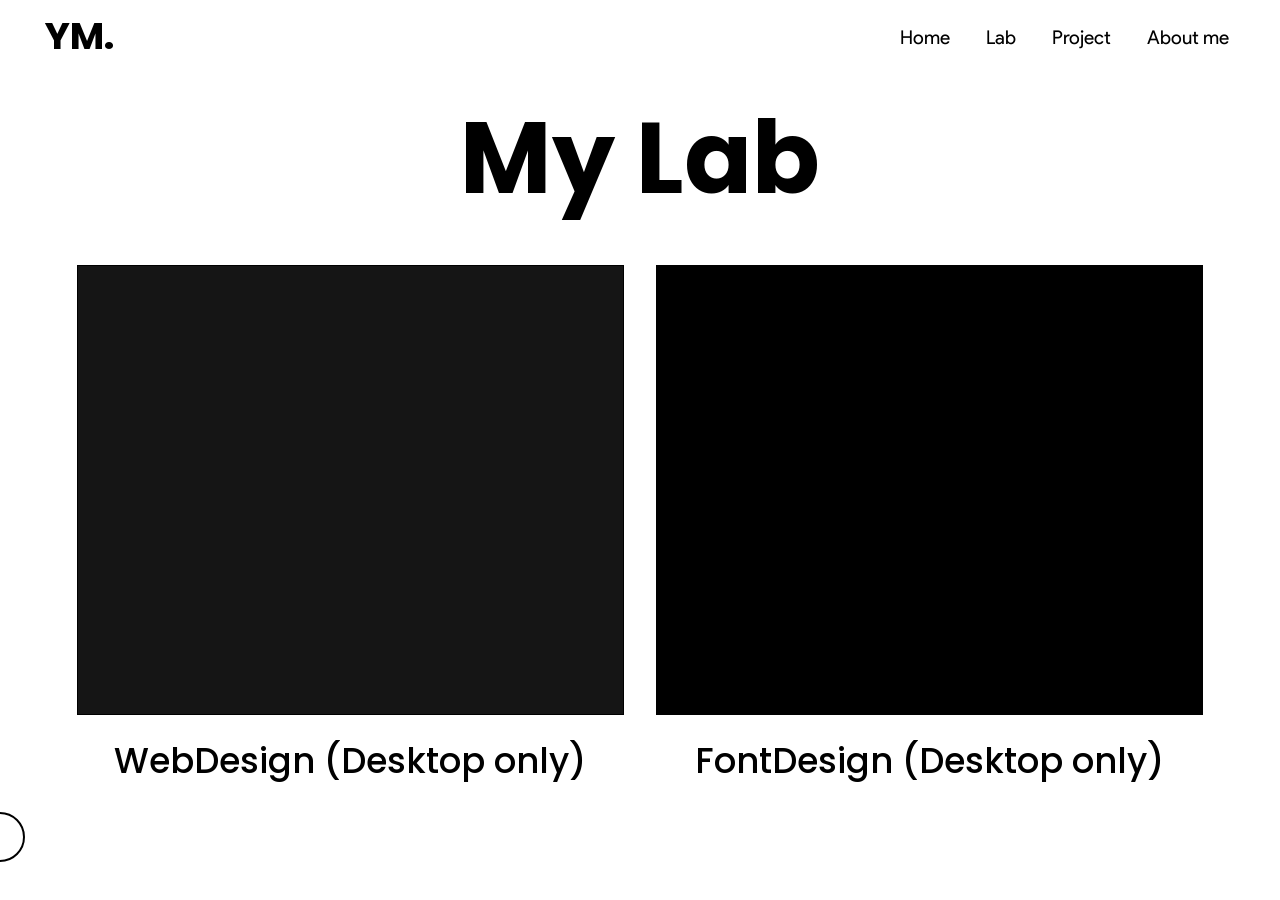
<file: pages/lab.html>
<!DOCTYPE html>
<html lang="en">
<head>
    <meta charset="UTF-8">
    <meta name="viewport" content="width=device-width, initial-scale=1.0">
    <title>Home</title>
    <link rel="stylesheet" href="../css/main.css">
    <link rel="stylesheet" href="../css/font.css">
    <link rel="stylesheet" href="../css/animate.css">
    <link rel="stylesheet" href="../css/lab.css">
    <link rel="stylesheet" href="../css/responsive.css">
</head>
<body>
    <div id="preloader">
        <div class="ym_logo" id="inner_preloader">
            <h2>Y</h2>
            <h2>M</h2>
            <h2>.</h2>
        </div>
    </div>
    
    <div class="nav">
        <h1 class="logo"><a href="./home.html" class="position_fixed top_0">YM.</a></h1>
        <div id="hamgurger_menu" onclick="toggleMenuMobile()">
            <div class="position_fixed hamburger_line_wrap">
                <div class="relative">
                    <span id="l1"></span>
                    <span id="l2"></span>
                    <span id="l3"></span>
                </div>
            </div>
        </div>

        <ul class="menu">
            <li><a href="./home.html">Home</a></li>
            <li><a href="./lab.html">Lab</a></li>
            <li><a href="./project.html">Project</a></li>
            <li><a href="./about.html">About me</a></li>
        </ul>

        <div class="relative overflow-hid ">
            <div id="menu_mobile" class="height100vh">
                <div><a href="./home.html">Home</a></div>
                <div><a href="./lab.html">Lab</a></div>
                <div><a href="./project.html">Project</a></div>
                <div><a href="./about.html">About me</a></div>
            </div>
        </div>
    </div>
    
    <div id="content">

        <div class="mylab overflow-hid">
            <h1>My Lab</h1>
        </div>

        <div class="my-thrid-lab">
            <div class="lab">
                <a href="./lab/lab7/index.html" target="_blank">
                    <div class="fav-lab webdesign">
                        <video width="100%" autoplay loop muted>
                            <source src="../video/webdesign.mp4" type="video/mp4">
                        </video>
                    </div>
                </a>
                <div>
                    <p class="fav-lab-text">WebDesign (Desktop only)</p>
                </div>
            </div>
            <div class="lab">
                <a href="./lab/lab5/index.html" target="_blank">
                    <div class="fav-lab black">
                        <video width="110%" autoplay loop muted>
                            <source src="../video/fontdesign-1.mp4" type="video/mp4">
                        </video>
                    </div>
                </a>
                <div>
                    <p class="fav-lab-text">FontDesign (Desktop only)</p>
                </div>
            </div>
        </div>

    </div>
    <div id="cursor"></div>

    <script src="../js/load.js"></script>
    <script src="../js/menu_mobile.js"></script>
    <script src="../js/cursor.js"></script>
</body>
</html>
</file>
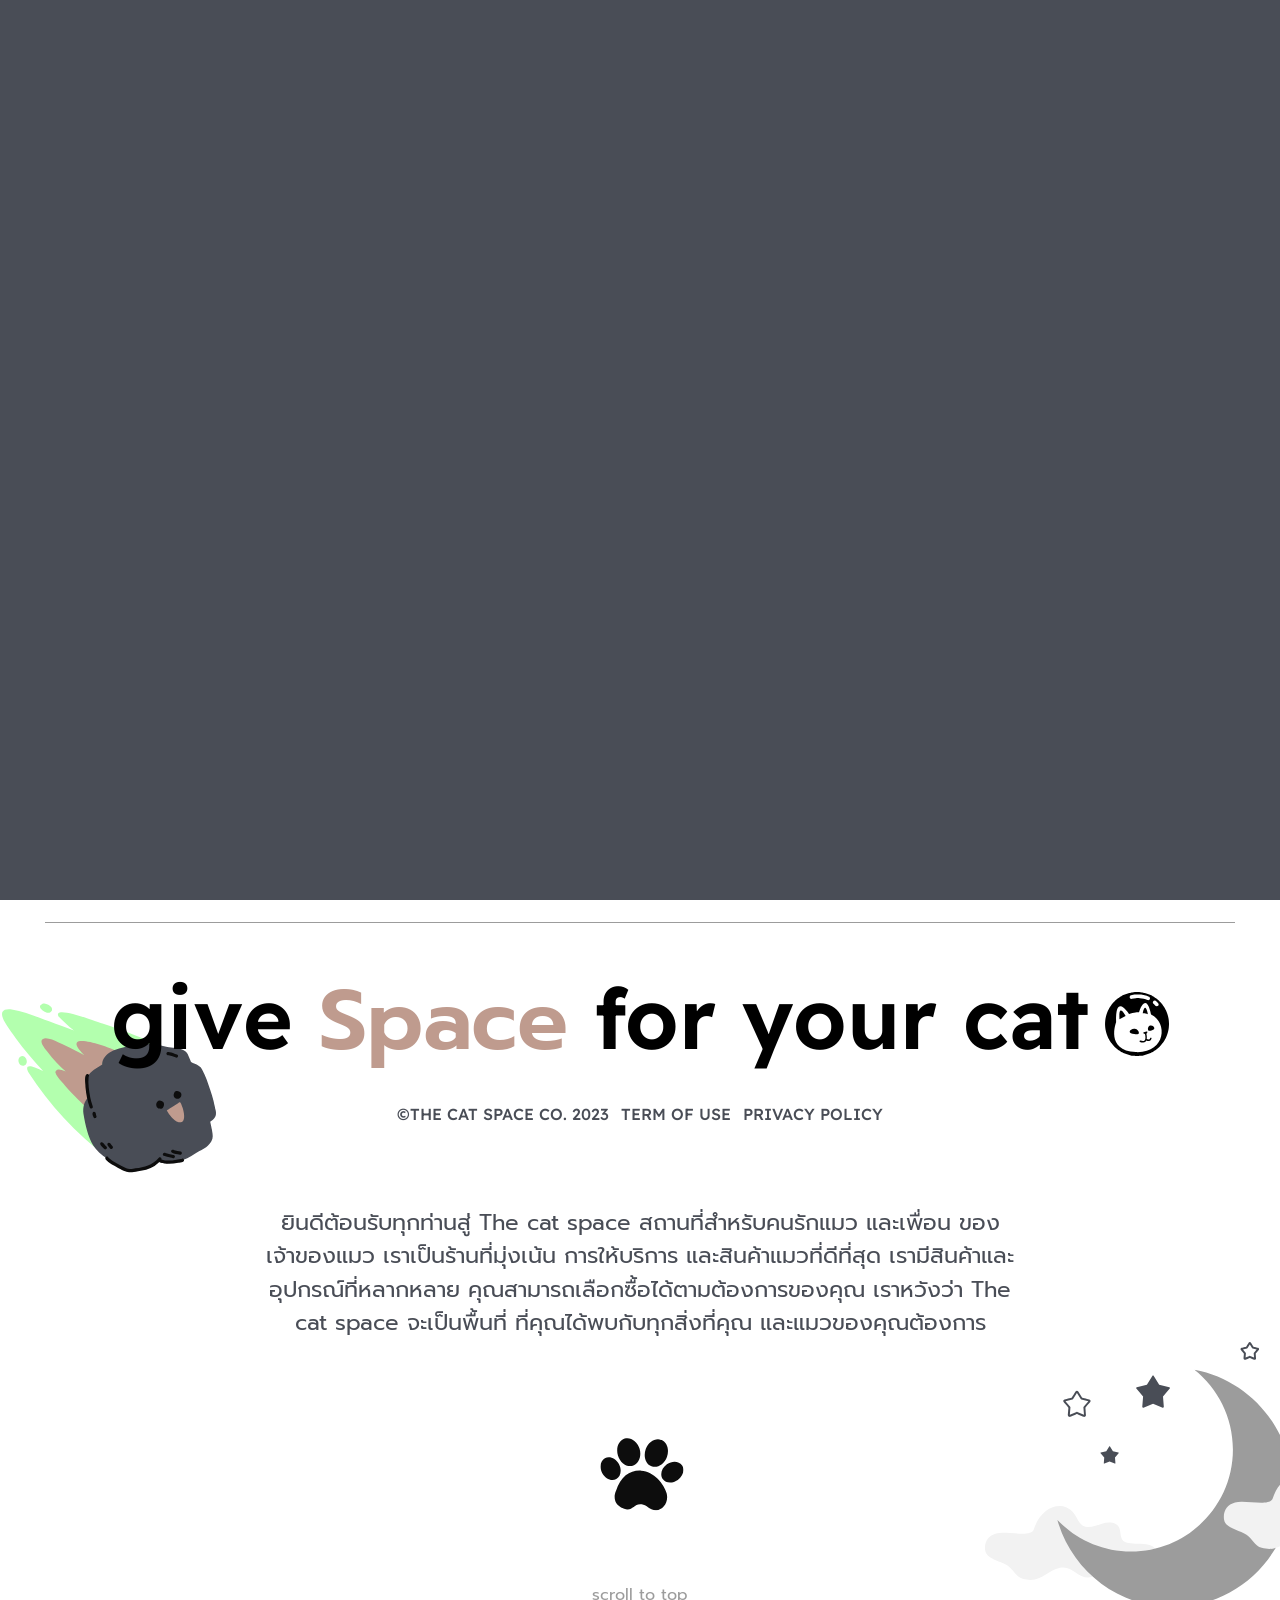
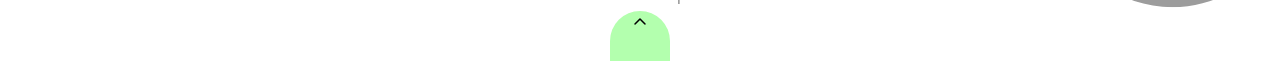
<file: pages/project/WebDesign-SpaceCat/1to12_month.html>
<!DOCTYPE html>
<html lang="th">
<head>
    <meta charset="UTF-8">
    <meta name="viewport" content="width=device-width, initial-scale=1.0">

    <!-- =============== Titile =============== -->
    <title>อาหารเม็ด อายุ 1 - 12 เดือน | SpaceCat</title>

    <!-- =============== icon =============== -->
    <link rel="shortcut icon" href="./ico/logo_black.svg">

    <!-- =============== Stylesheet =============== -->
    <link rel="stylesheet" href="./css/main.css">
    <link rel="stylesheet" href="./css/home.css">
    <link rel="stylesheet" href="./css/product.css">
    <link rel="stylesheet" href="./css/output.css">
    <link rel="stylesheet" href="./css/responsive.css">

    <!-- ======= FontAwesome & Google font ======= -->
    <link rel="stylesheet" href="./ico/fontAwesome/css/all.css">
    <link rel="stylesheet" href="./ico/fontAwesome/css/sharp-regular.css">
    <link rel="preconnect" href="https://fonts.googleapis.com">
    <link rel="preconnect" href="https://fonts.gstatic.com" crossorigin>
    <link href="https://fonts.googleapis.com/css2?family=Prompt:ital,wght@0,400;0,500;0,600;0,700;1,700&family=Readex+Pro:wght@300;400;500;600&display=swap" rel="stylesheet">

</head>
<body id="body">

    <!-- ================================================= Loader Page ================================================= -->
    <div class="loader-wrap">
        <div class="fixed z-50 overflow-hidden top-0 left-0 w-full" id="loader">
            <div class="loading flex justify-center items-center">
                <div id="logo-loading" class="z-10 w-20">
                    <img src="./img/logo_white.svg" alt="Space Cat logo" class="w-full" id="logo-loading-image">
                </div>
                <div class="loading-title absolute">
                    <div class="letter-load opacity-50 flex justify-center overflow-hidden z-0">
                        <div class="m letter-load-text">M</div>
                        <div class="e letter-load-text">E</div>
                        <div class="o letter-load-text">O</div>
                        <div class="w letter-load-text">W</div>
                    </div>
                </div>
            </div>
        </div>  
    </div>

    <!-- ================================================= Loader to Another Page ================================================= -->
    <div class="loader-wrap">
        <div class="fixed top-0 z-30 overflow-hidden" id="loader-another-page"></div>  
    </div>

    <!-- ================================================= Header ================================================= -->
    <div class="header lg:p-6 z-20" id="header">

        <!-- =============== Nav =============== -->
        <div class="nav p-4 md:p-6 lg:p-0 flex z-20" id="navbar">

            <!-- =============== Logo =============== -->
            <div class="cursor-pointer z-40" title="Space Cat logo" onclick="loadToPage('home')">
                <div class="logo w-6 sm:w-10 h-4 fixed lg:left-12" id="logo">
                    <div class="image relative z-20 ">
                        <img src="./img/logo_black.svg" alt="Space Cat logo" class="absolute w-full" id="logo-black">
                        <img src="./img/logo_white.svg" alt="Space Cat logo" class="absolute w-full" id="logo-white">
                    </div>
                </div>
            </div>
            
            <!-- =============== Menu text for Lapptop & PC =============== -->
            <div class="ml-auto hidden lg:flex items-center overflow-y-hidden z-20" id="featured&categories">
                <ul class="flex">
                    <li class="z-20 flex items-center">
                        <div class="cursor-pointer relative" onclick="loadToPage('featured')" id="featured-pc">
                            <span class="navbar-text p-1 text-2xl">แนะนำ</span>
                        </div>
                    </li>
                    <li class="menu-categories-main z-10 mr-28">
                        <div class="z-20 flex items-center ml-24 mr-48 cursor-pointer relative" id="categories-pc" onclick="showCategoriesToggle()">
                            <span class="navbar-text p-1 text-2xl">หมวดหมู่</span>
                            <i class="fa-sharp fa-regular fa-arrow-down fa-xl" id="down-arrow-pc"></i>
                        </div>
                        <ul class="fixed right-0 top-0 text-right text-xl -z-10 w-full overflow-x-hidden" id="menu-categories-show" >
                            <li class="menu-lv2-sub mt-28 mr-10 p-3 relative overflow-hidden cursor-pointer">
                                <div class="menu-lv2-" onclick="pelletFoodShowToggle()" id="pellet-food-pc" onmouseover="catSleepShow()" onmouseout="catSleepClose()">
                                    <span class="text-8xl menu-lv2-">อาหารเม็ด</span>
                                    <i class="fa-sharp fa-regular fa-arrow-down text-8xl ml-1 align-bottom"></i>
                                </div>
                                <ul class="pellet-food-show text-base -translate-x-6" id="pellet-food-show">
                                    <li class="overflow-hidden p-2 text-lv3-pc" onclick="loadToPage('1to12_month')" onmouseover="catSleepShow()" onmouseout="catSleepClose()" style="pointer-events: none; color: var(--gray);">
                                        <span class="text-6xl menu-lv3- pellet-lv3">1 - 12 เดือน</span>
                                        <i class="fa-sharp fa-regular fa-arrow-turn-down-left text-6xl ml-1 align-bottom"></i>
                                    </li>
                                    <li class="overflow-hidden p-2 text-lv3-pc cursor-pointer" onclick="loadToPage('1year_up')" onmouseover="catSleepShow()" onmouseout="catSleepClose()">
                                        <span class="text-6xl menu-lv3- pellet-lv3">1 ปีขึ้นไป</span>
                                        <i class="fa-sharp fa-regular fa-arrow-turn-down-left text-6xl ml-1 align-bottom"></i>
                                    </li>
                                    <li class="overflow-hidden p-2 text-lv3-pc cursor-pointer" onclick="loadToPage('7year_up_pellet')" onmouseover="catSleepShow()" onmouseout="catSleepClose()">
                                        <span class="text-6xl menu-lv3- pellet-lv3">7 ปีขึ้นไป</span>
                                        <i class="fa-sharp fa-regular fa-arrow-turn-down-left text-6xl ml-1 align-bottom"></i>
                                    </li>
                                    <li class="overflow-hidden p-2 text-lv3-pc cursor-pointer" onclick="loadToPage('nourish_health_pellet')" onmouseover="catSleepShow()" onmouseout="catSleepClose()">
                                        <span class="text-6xl menu-lv3- pellet-lv3">บำรุงสุขภาพ</span>
                                        <i class="fa-sharp fa-regular fa-arrow-turn-down-left text-6xl ml-1 align-bottom"></i>
                                    </li>
                                </ul>
                            </li>
                            <li class="menu-lv2-sub mr-10 p-3 relative overflow-hidden cursor-pointer">
                                <div class="menu-lv2-" onclick="wetFoodShowToggle()" id="wet-food-pc" onmouseover="catSleepShow()" onmouseout="catSleepClose()">
                                    <span class="text-8xl">อาหารเปียก</span>
                                    <i class="fa-sharp fa-regular fa-arrow-down text-8xl ml-1 align-bottom"></i>
                                </div>
                                <ul class="wet-food-show text-base -translate-x-6" id="wet-food-show">
                                    <li class="overflow-hidden p-2 text-lv3-pc cursor-pointer" onclick="loadToPage('more_than6month_wet')" onmouseover="catSleepShow()" onmouseout="catSleepClose()">
                                        <span class="text-6xl menu-lv3- wet-lv3">มากกว่า 6 เดือน</span>
                                        <i class="fa-sharp fa-regular fa-arrow-turn-down-left text-6xl ml-1 align-bottom"></i>
                                    </li>
                                    <li class="overflow-hidden p-2 text-lv3-pc cursor-pointer" onclick="loadToPage('7year_up_wet')" onmouseover="catSleepShow()" onmouseout="catSleepClose()">
                                        <span class="text-6xl menu-lv3- wet-lv3">7 ปีขึ้นไป</span>
                                        <i class="fa-sharp fa-regular fa-arrow-turn-down-left text-6xl ml-1 align-bottom"></i>
                                    </li>
                                    <li class="overflow-hidden p-2 text-lv3-pc cursor-pointer" onclick="loadToPage('nourish_health_wet')" onmouseover="catSleepShow()" onmouseout="catSleepClose()">
                                        <span class="text-6xl menu-lv3- wet-lv3">บำรุงสุขภาพ</span>
                                        <i class="fa-sharp fa-regular fa-arrow-turn-down-left text-6xl ml-1 align-bottom"></i>
                                    </li>
                                </ul>
                            </li>
                            <li class="mr-10 menu-lv2-sub overflow-hidden p-3 cursor-pointer" onclick="loadToPage('freeze_dried_food')" onmouseover="catSleepShow()" onmouseout="catSleepClose()">
                                <div class="menu-lv2-">
                                    <span class="text-8xl translate-y-96">อาหารฟรีซดราย</span>
                                    <i class="fa-sharp fa-regular fa-arrow-turn-down-left text-7xl ml-1 align-bottom"></i>
                                </div>
                            </li>
                            <li class="mr-10 menu-lv2-sub overflow-hidden p-3 cursor-pointer" onclick="loadToPage('toy')" onmouseover="catSleepShow()" onmouseout="catSleepClose()">
                                <div class="menu-lv2-">
                                    <span class="text-8xl">ของเล่น</span>
                                    <i class="fa-sharp fa-regular fa-arrow-turn-down-left text-7xl ml-1 align-bottom"></i>
                                </div>
                            </li>
                            <li class="mr-10 menu-lv2-sub overflow-hidden p-3 cursor-pointer" onclick="loadToPage('cat_house')" onmouseover="catSleepShow()" onmouseout="catSleepClose()">
                                <div class="menu-lv2-">
                                    <span class="text-8xl">ที่อยู่อาศัย</span>
                                    <i class="fa-sharp fa-regular fa-arrow-turn-down-left text-7xl ml-1 align-bottom"></i>
                                </div>
                            </li>
                            <li class="mr-10 menu-lv2-sub overflow-hidden p-3 cursor-pointer mb-60" onclick="loadToPage('compare_food')" onmouseover="catSleepShow()" onmouseout="catSleepClose()">
                                <div class="menu-lv2-">
                                    <span class="text-8xl">อาหารแบบไหนดี</span>
                                    <i class="fa-sharp fa-regular fa-arrow-turn-down-left text-7xl ml-1 align-bottom"></i>
                                </div>
                            </li>
                            <li>
                                <img src="./img/space_cat_sleep.svg" alt="Space Cat Sleep" class="space_cat_sleep absolute">
                            </li>
                        </ul>
                    </li>
                </ul>
            </div>


            <!-- =============== Menu line for Mobile =============== -->
            <div class="menu-mobile fixed mx-auto  flex items-center lg:hidden z-20 " id="menu-collapse" onclick="toggleMenuMobile()" >
                <div class="open-menu" title="Open Menu">
                    <div class="deco-menu relative w-5 h-3 md:w-8 md:h-4 m-3" id="line-menu">
                        <span class="line-menu" id="line-menu-1"></span>
                        <span class="line-menu" id="line-menu-1/2"></span>
                        <span class="line-menu" id="line-menu-2"></span>
                    </div>
                </div>
            </div>

            <!-- =============== Menu line and Cart for Lapptop & PC =============== -->
            <div class="wrap-menu-line-cart fixed right-6 z-20" id="wrap-menu-line-cart">
                <div class="flex">
                    <!-- =============== Menu line for Lapptop & PC =============== -->
                    <div class="menu-pc hidden lg:flex lg:mr-24 items-center w-auto h-auto z-20 cursor-pointer" id="menu-collapse-pc" onclick="toggleMenuPC()">
                        <div class="open-menu-pc relative p-1" id="menu_pc">
                            <span class="navbar-text p-1 text-2xl">เมนู</span>
                            <i class="fa-sharp fa-regular fa-arrow-down fa-xl" id="down-arrow-pc_"></i>
                        </div>
                    </div>

                    <!-- =============== Cart =============== -->
                    <div class="cart-wrap" onclick="loadToPage('cart')">
                        <div class="dot absolute"></div>
                        <i class="fa-light fa-cart-shopping lg:text-3xl absolute" title="shopping cart" id="cart"></i>
                    </div>

                </div>
            </div>
        </div>

        <!-- =============== When Click Menu for Mobile =============== -->
        <div class="wrap-menu overflow-x-hidden mx-auto top-0 fixed z-20" id="menu-mobile-wrap" style="display: none;">
            <ul class="menu menu-mobile-lv-1 text-right m-2 mt-12 md:mt-16 mr-5" id="menu-mobile">
                <li><div id="featured" onclick="loadToPage('featured')"><div class="menu-items-lv1">แนะนำ</div></div></li>
                <li>
                    <button class="menu-items-lv1" onclick="toggleMenuMobileLv2()" type="button" id="bt-menu-mobile-lv-1"><span id="categories">หมวดหมู่</span><img src="./img/arrow.svg" class="material-symbols-outlined down-left-arrow-lv1 inline" alt="..." style="transform: rotate(45deg);"></button>
                    <ul class="menu menu-mobile-lv-2" id="menu-mobile-lv-2">
                        <li>
                            <button type="button" onclick="toggleMenuMobileLv3First()" id="bt-menu-mobile-lv-3-first" class="mr-3"><span id="Pellet-food">อาหารเม็ด</span><img src="./img/arrow.svg" class="material-symbols-outlined down-left-arrow-lv2 inline" alt="..." style="transform: rotate(45deg);"></button>
                            <ul class="menu menu-mobile-lv-3" id="menu-mobile-lv-3-first">
                                <li style="pointer-events: none; color: var(--gray);"><div onclick="loadToPage('1to12_month')" id="1-to-12-month" class="mr-6">1 - 12 เดือน</div></li>
                                <li><div onclick="loadToPage('1year_up_pellet')" id="1-year-up" class="mr-6">1 ปีขึ้นไป</div></li>
                                <li><div onclick="loadToPage('7year_up_pellet')" class="7-year-up mr-6">7 ปีขึ้นไป</div></li>
                                <li><div onclick="loadToPage('nourish_health_pellet')" class="nourish-health mr-6">บำรุงสุขภาพ</div></li>
                            </ul>
                        </li>
                        <li>
                            <button type="button" onclick="toggleMenuMobileLv3Second()" id="bt-menu-mobile-lv-3-second" class="mr-3"><span id="wet-food">อาหารเปียก</span><img src="./img/arrow.svg" class="material-symbols-outlined down-left-arrow-lv2 inline" alt="..." style="transform: rotate(45deg);"></button>
                            <ul class="menu menu-mobile-lv-3" id="menu-mobile-lv-3-second">
                                <li><div onclick="loadToPage('more_than6month_wet')" class="mr-6">มากกว่า 6 เดือน</div></li>
                                <li><div onclick="loadToPage('7year_up_wet')" class="7-year-up mr-6">7 ปีขึ้นไป</div></li>
                                <li><div onclick="loadToPage('nourish_health_wet')" class="nourish-health mr-6">บำรุงสุขภาพ</div></li>
                            </ul>
                        </li>
                        <li><div onclick="loadToPage('freeze_dried_food')" class="mr-3"><span id="freeze-dried-food">อาหารฟรีซดราย</span></div></li>
                        <li><div onclick="loadToPage('toy')" class="mr-3"><span id="toy">ของเล่น</span></div></li>
                        <li><div onclick="loadToPage('cat_house')" class="mr-3"><span id="cat-house">ที่อยู่อาศัย</span></div></li>
                    </ul>
                </li>
                <li><div id="account" onclick="loadToPage('login')"><div class="menu-items-lv1" id="account-text">บัญชี</div></div></li>
                <li><div id="contact" onclick="loadToPage('contact')"><div class="menu-items-lv1" id="contact-text">ติดต่อ</div></div></li>
                <li><div id="news" onclick="loadToPage('news')"><div class="menu-items-lv1" id="news-text">ข่าวสาร</div></div></li>
                <li><div id="promotion" onclick="loadToPage('promotion')"><div class="menu-items-lv1" id="prmotion-text">โปรโมชั่น</div></div></li>
                <li id="buttom-menu"><div id="about-us" onclick="loadToPage('about_us')"><div class="menu-items-lv1" id="about-us-text">เกี่ยวกับเรา</div></div></li>
                <li><div id="qAndA" onclick="loadToPage('q_and_a')"><div class="menu-items-lv1" id="qa-text">คำถามที่พบบ่อย</div></div></li>
                <li><div id="compare_food" onclick="loadToPage('compare_food')"><div class="menu-items-lv1" id="compare_food_text">อาหารแบบไหนดี</div></div></li>
            </ul>
            <img src="./img/space_cat_swim.svg" alt="Space Cat Swiming" class="block mx-auto w-3/4">
        </div>
        
        <!-- =============== When Click Menu for PC =============== -->
        <div class="wrap-menu-pc fixed right-0 top-0 text-right text-xl z-10 w-full overflow-x-hidden" id="menu-pc-wrap">
            <img src="./img/space_cat_swim.svg" alt="Space Cat Swiming" class="space_cat_swim absolute">
            <ul class="" >
                <li class="overflow-hidden mt-28 mr-10 p-3 cursor-pointer li-menu-items-pc" onmouseover="catSwimShow()" onmouseout="catSwimClose()">
                    <div onclick="loadToPage('login')" class="menu-items-pc">
                        <span class="text-8xl p-2">บัญชี</span>
                        <i class="fa-sharp fa-regular fa-arrow-turn-down-left text-7xl ml-1 align-bottom"></i>
                    </div>
                </li>
                <li class="overflow-hidden mr-10 p-3 cursor-pointer li-menu-items-pc" onmouseover="catSwimShow()" onmouseout="catSwimClose()">
                    <div onclick="loadToPage('contact')" class="menu-items-pc">
                        <span class="text-8xl p-2">ติดต่อ</span>
                        <i class="fa-sharp fa-regular fa-arrow-turn-down-left text-7xl ml-1 align-bottom"></i>
                    </div>
                </li>
                <li class="overflow-hidden mr-10 p-3 cursor-pointer li-menu-items-pc" onmouseover="catSwimShow()" onmouseout="catSwimClose()">
                    <div onclick="loadToPage('news')" class="menu-items-pc">
                        <span class="text-8xl p-2">ข่าวสาร</span>
                        <i class="fa-sharp fa-regular fa-arrow-turn-down-left text-7xl ml-1 align-bottom"></i>
                    </div>
                </li>
                <li class="overflow-hidden mr-10 p-3 cursor-pointer li-menu-items-pc" onmouseover="catSwimShow()" onmouseout="catSwimClose()">
                    <div onclick="loadToPage('promotion')" class="menu-items-pc">
                        <span class="text-8xl p-2">โปรโมชั่น</span>
                        <i class="fa-sharp fa-regular fa-arrow-turn-down-left text-7xl ml-1 align-bottom"></i>
                    </div>
                </li>
                <li class="overflow-hidden mr-10 p-3 cursor-pointer li-menu-items-pc" onmouseover="catSwimShow()" onmouseout="catSwimClose()">
                    <div onclick="loadToPage('about_us')" class="menu-items-pc">
                        <span class="text-8xl p-2">เกี่ยวกับเรา</span>
                        <i class="fa-sharp fa-regular fa-arrow-turn-down-left text-7xl ml-1 align-bottom"></i>
                    </div>
                </li>
                <li class="overflow-hidden mr-10 p-3 cursor-pointer li-menu-items-pc" onmouseover="catSwimShow()" onmouseout="catSwimClose()">
                    <div onclick="loadToPage('q_and_a')" class="menu-items-pc">
                        <span class="text-8xl p-2">คำถามที่พบบ่อย</span>
                        <i class="fa-sharp fa-regular fa-arrow-turn-down-left text-7xl ml-1 align-bottom"></i>
                    </div>
                </li>
            </ul>

        </div>
    </div>

    <!-- ^^^^^^^^^^^^^^^^^^^^^^^^^^^^^^^^^^^^^^^^^^^^^^^^^ Header ^^^^^^^^^^^^^^^^^^^^^^^^^^^^^^^^^^^^^^^^^^^^^^^^^  -->


    <!-- ================================================= Content ================================================= -->
    <div id="content" class="mb-14">
        <div class="text-center mt-4 breadcump md:text-right md:pr-16 md:text-base">
            <span><a href="./home.html">home</a> </span>/ <span class="un_active_bc"> อาหารเม็ด </span> / <span class="un_active_bc">1 - 12 เดือน</span>
        </div>

        <div class="overflow-hidden text-center">
            <i class="fa-solid fa-star sub-header-page fa_star" style="transform: translate(-10%,-20%);"></i><span class="header-page">อาหารเม็ด</span>
        </div>

        <div class="sub-header-page text-center">1 - 12 เดือน</div>

        <!-- code from https://youtu.be/ietvYXjcWPo search item -->
        <div class="searchBar-wrap mt-2 mx-auto flex justify-center items-center lg:mx-0 lg:ml-auto lg:mr-14 overflow-hidden">
            <input type="text" placeholder="Search..." id="search-bar" name="searchBar" title="Search Bar">
            <i class="fa-sharp fa-regular fa-magnifying-glass text-lg"></i>
        </div>
        
        <div class="block sm:flex justify-center items-center mt-5">
            <div class="clearFilter-wrap flex items-center justify-center cursor-pointer w-3/4 mx-auto sm:w-auto sm:mx-0" onclick="clearFilter()">
                <button type="button" id="clear-filter" class="m-1">ล้างฟิลเตอร์</button>
                <i class="fa-sharp fa-light fa-broom-wide"></i>
            </div>

            <div class="filter-btt mt-4 flex justify-center flex-wrap sm:mt-0" id="filter-button">
                <!-- code gen with javascript -->
            </div>
        </div>

        <div class="house-wrap px-8 2xl:px-16">
            <div id="house" class="grid grid-cols-1 sm:grid-cols-2 sm:gap-4 md:grid-cols-4 xl:gap-8 2xl:gap-16 mt-4">
                <!-- code gen with javascript -->
            </div>
        </div>

    </div>

    <!-- ================== line ==================  -->
    <div class="relative mt-14">
        <div class="line mx-auto absolute left-0 right-0"></div>
    </div>

    <!-- ================== Footer ==================  -->
    <div class="footer-wrap pt-8 overflow-hidden">
        <div class="footer relative">
            <div class="give-space-text overflow-hidden flex justify-center items-center gap-2 md:gap-3 lg:gap-4">
                <h2 class="text-center targetText">give <span style="color: var(--brown);">Space</span> for your cat</h2>
                <div class="logo-footer targetLogo sm:mt-2 2xl:mt-4">
                    <img src="./img/logo_black.svg" alt="The Cat Space Logo" class="w-full">
                </div>
            </div>
            
            <div class="copyright mt-2 block sm:flex sm:justify-center sm:gap-3 lg:mt-4 2xl:gap-8">
                <p class="text-center">©THE CAT SPACE CO. 2023</p>
                <p class="text-center">TERM OF USE</p>
                <p class="text-center">PRIVACY POLICY</p>
            </div>
            
            <div class="introduce mt-5 sm:mt-10 md:mt-14 xl:mt-20 px-14">
                <p class="text-center">
                    ยินดีต้อนรับทุกท่านสู่ The cat space
                    สถานที่สำหรับคนรักแมว และเพื่อน
                    ของเจ้าของแมว เราเป็นร้านที่มุ่งเน้น
                    การให้บริการ และสินค้าแมวที่ดีที่สุด
                    เรามีสินค้าและอุปกรณ์ที่หลากหลาย
                    คุณสามารถเลือกซื้อได้ตามต้องการของคุณ
                    เราหวังว่า The cat space จะเป็นพื้นที่
                    ที่คุณได้พบกับทุกสิ่งที่คุณ
                    และแมวของคุณต้องการ 
                </p>
            </div>

            <img src="./img/meteor.svg" alt="Meteor" class="absolute -rotate-12 meteor -z-10">
            <img src="./img/moon.svg" alt="Moon" class="absolute moon -z-10">
        </div>

        <div class="paws mb-14 mt-4 sm:mt-6 md:mt-8 lg:mt-16 xl:mt-20">
            <img src="./img/paws.svg" alt="Cat Paws" class="block mx-auto w-1/12" style="min-width: 40px;">
        </div>

        <p class="text-center mb-1" style="color: var(--gray);">scroll to top</p>
        <div class="scroll_to_top mx-auto text-center cursor-pointer" onclick="scrollToTop()">
            <i class="fa-regular fa-angle-up"></i>
        </div>
    </div>
    
    <!-- ================================================= Script ================================================= -->

    <!-- =============== Script for Preloading =============== -->
    <script src="./js/loading_page.js"></script>

    <!-- =============== Script for Load to another page =============== -->
    <script src="./js/loading_to_another_page.js"></script>

    <!-- =============== Script for Mobile Menu =============== -->
    <script src="./js/menu_mobile.js"></script>

    <!-- =============== Script for PC Menu =============== -->
    <script src="./js/menu_pc.js"></script>
    
    <!-- =============== Script for responsive =============== -->
    <script src="./js/responsive.js"></script>

    <!-- =============== Script for footer page =============== -->
    <script src="./js/footer.js"></script>

    <!-- =============== Script for footer page =============== -->
    <script src="./js/1to12_month_pellet.js"></script>

    <!-- =============== Set Variable Script =============== -->
    <script type="text/javascript" src="./js/variable.js"></script>
</body>
</html>
</file>
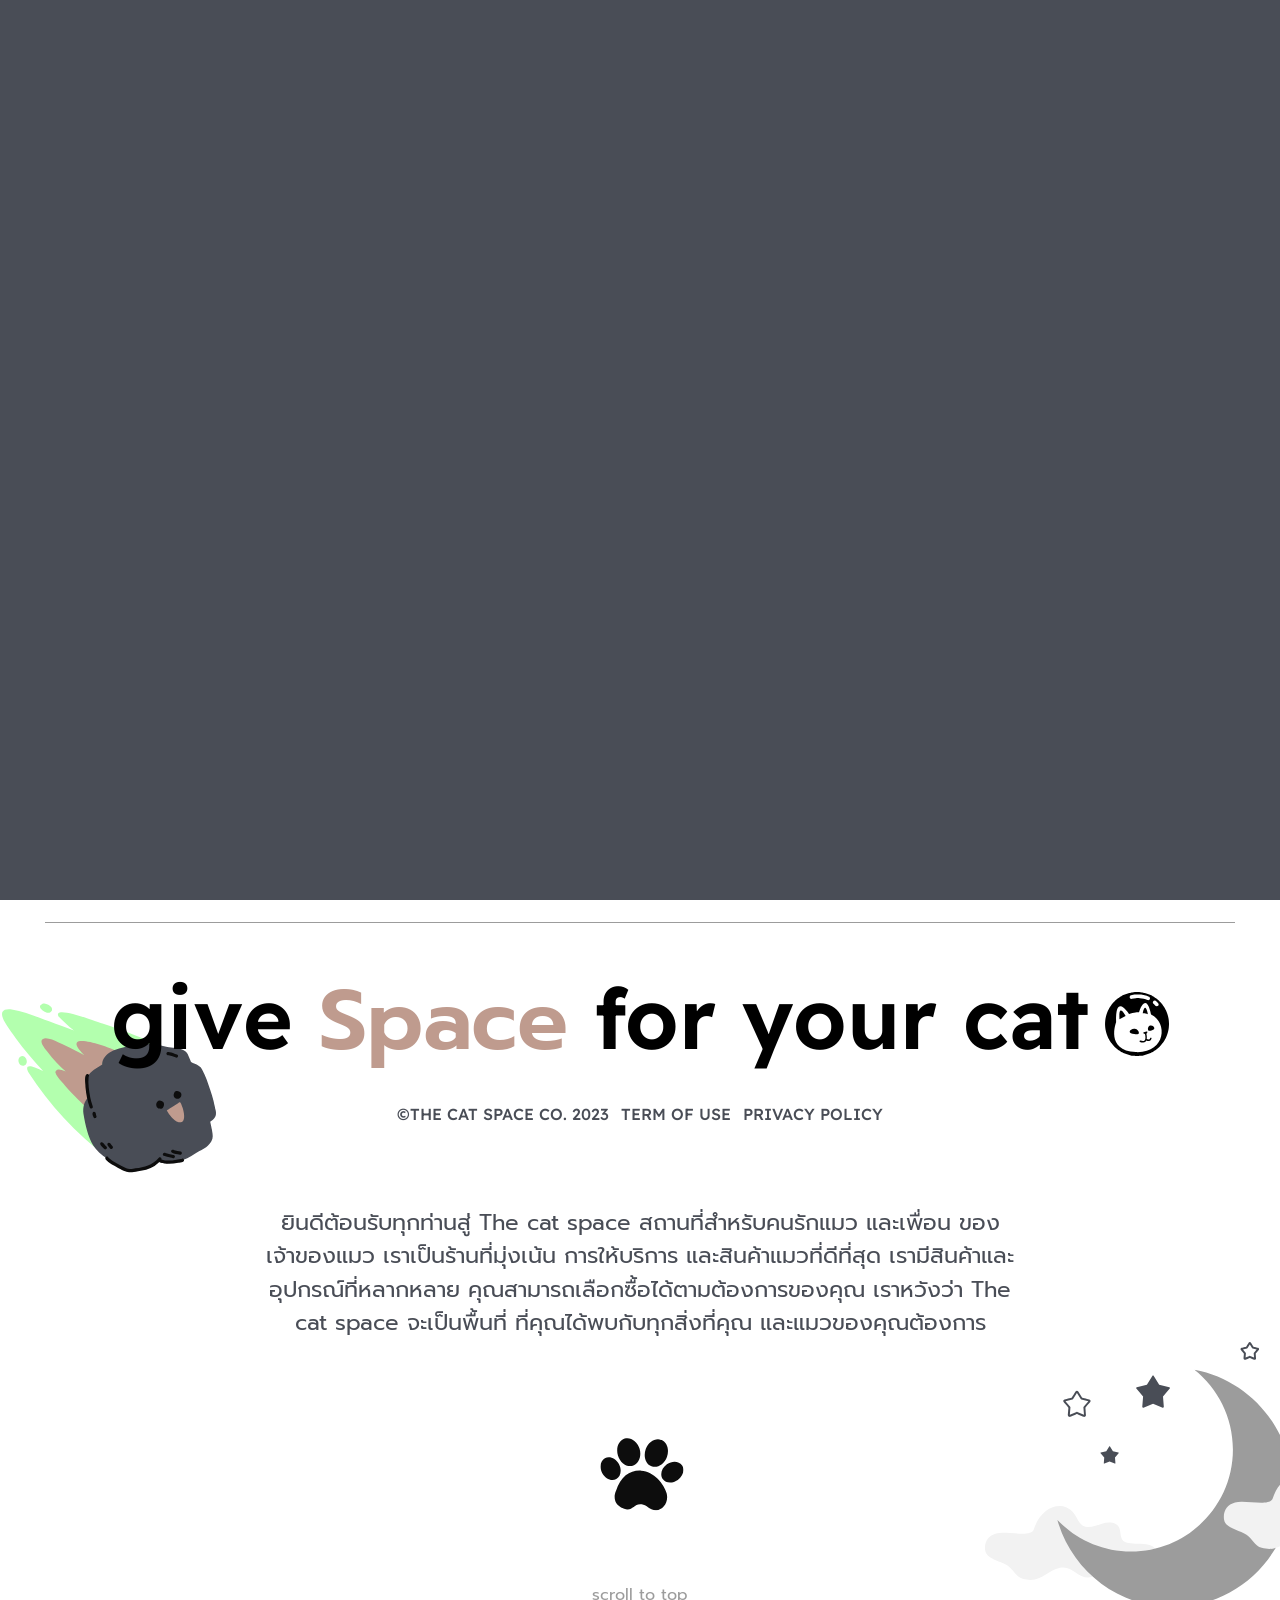
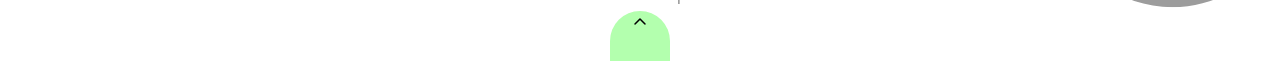
<file: pages/project/WebDesign-SpaceCat/1year_up.html>
<!DOCTYPE html>
<html lang="th">
<head>
    <meta charset="UTF-8">
    <meta name="viewport" content="width=device-width, initial-scale=1.0">

    <!-- =============== Titile =============== -->
    <title>อาหารเม็ด อายุมากกว่า 1 ปี | SpaceCat</title>

    <!-- =============== icon =============== -->
    <link rel="shortcut icon" href="./ico/logo_black.svg">

    <link rel="stylesheet" href="./css/main.css">
    <link rel="stylesheet" href="./css/home.css">
    <link rel="stylesheet" href="./css/product.css">
    <link rel="stylesheet" href="./css/output.css">
    <link rel="stylesheet" href="./css/responsive.css">
    <!-- ======= FontAwesome & Google font ======= -->
    <link rel="stylesheet" href="./ico/fontAwesome/css/all.css">
    <link rel="stylesheet" href="./ico/fontAwesome/css/sharp-regular.css">
    <link rel="preconnect" href="https://fonts.googleapis.com">
    <link rel="preconnect" href="https://fonts.gstatic.com" crossorigin>
    <link href="https://fonts.googleapis.com/css2?family=Prompt:ital,wght@0,400;0,500;0,600;0,700;1,700&family=Readex+Pro:wght@300;400;500;600&display=swap" rel="stylesheet">

</head>
<body id="body">

    <!-- ================================================= Loader Page ================================================= -->
    <div class="loader-wrap">
        <div class="fixed z-50 overflow-hidden top-0 left-0 w-full" id="loader">
            <div class="loading flex justify-center items-center">
                <div id="logo-loading" class="z-10 w-20">
                    <img src="./img/logo_white.svg" alt="Space Cat logo" class="w-full" id="logo-loading-image">
                </div>
                <div class="loading-title absolute">
                    <div class="letter-load opacity-50 flex justify-center overflow-hidden z-0">
                        <div class="m letter-load-text">M</div>
                        <div class="e letter-load-text">E</div>
                        <div class="o letter-load-text">O</div>
                        <div class="w letter-load-text">W</div>
                    </div>
                </div>
            </div>
        </div>  
    </div>

    <!-- ================================================= Loader to Another Page ================================================= -->
    <div class="loader-wrap">
        <div class="fixed top-0 z-30 overflow-hidden" id="loader-another-page"></div>  
    </div>

    <!-- ================================================= Header ================================================= -->
    <div class="header lg:p-6 z-20" id="header">

        <!-- =============== Nav =============== -->
        <div class="nav p-4 md:p-6 lg:p-0 flex z-20" id="navbar">

            <!-- =============== Logo =============== -->
            <div class="cursor-pointer z-40" title="Space Cat logo" onclick="loadToPage('home')">
                <div class="logo w-6 sm:w-10 h-4 fixed lg:left-12" id="logo">
                    <div class="image relative z-20 ">
                        <img src="./img/logo_black.svg" alt="Space Cat logo" class="absolute w-full" id="logo-black">
                        <img src="./img/logo_white.svg" alt="Space Cat logo" class="absolute w-full" id="logo-white">
                    </div>
                </div>
            </div>
            
            <!-- =============== Menu text for Lapptop & PC =============== -->
            <div class="ml-auto hidden lg:flex items-center overflow-y-hidden z-20" id="featured&categories">
                <ul class="flex">
                    <li class="z-20 flex items-center">
                        <div class="cursor-pointer relative" onclick="loadToPage('featured')" id="featured-pc">
                            <span class="navbar-text p-1 text-2xl">แนะนำ</span>
                        </div>
                    </li>
                    <li class="menu-categories-main z-10 mr-28">
                        <div class="z-20 flex items-center ml-24 mr-48 cursor-pointer relative" id="categories-pc" onclick="showCategoriesToggle()">
                            <span class="navbar-text p-1 text-2xl">หมวดหมู่</span>
                            <i class="fa-sharp fa-regular fa-arrow-down fa-xl" id="down-arrow-pc"></i>
                        </div>
                        <ul class="fixed right-0 top-0 text-right text-xl -z-10 w-full overflow-x-hidden" id="menu-categories-show" >
                            <li class="menu-lv2-sub mt-28 mr-10 p-3 relative overflow-hidden cursor-pointer">
                                <div class="menu-lv2-" onclick="pelletFoodShowToggle()" id="pellet-food-pc" onmouseover="catSleepShow()" onmouseout="catSleepClose()">
                                    <span class="text-8xl menu-lv2-">อาหารเม็ด</span>
                                    <i class="fa-sharp fa-regular fa-arrow-down text-8xl ml-1 align-bottom"></i>
                                </div>
                                <ul class="pellet-food-show text-base -translate-x-6" id="pellet-food-show">
                                    <li class="overflow-hidden p-2 text-lv3-pc cursor-pointer" onclick="loadToPage('1to12_month')" onmouseover="catSleepShow()" onmouseout="catSleepClose()">
                                        <span class="text-6xl menu-lv3- pellet-lv3">1 - 12 เดือน</span>
                                        <i class="fa-sharp fa-regular fa-arrow-turn-down-left text-6xl ml-1 align-bottom"></i>
                                    </li>
                                    <li style="pointer-events: none; color: var(--gray);" class="overflow-hidden p-2 text-lv3-pc cursor-pointer" onclick="loadToPage('1year_up')" onmouseover="catSleepShow()" onmouseout="catSleepClose()" >
                                        <span class="text-6xl menu-lv3- pellet-lv3">1 ปีขึ้นไป</span>
                                        <i class="fa-sharp fa-regular fa-arrow-turn-down-left text-6xl ml-1 align-bottom"></i>
                                    </li>
                                    <li class="overflow-hidden p-2 text-lv3-pc cursor-pointer" onclick="loadToPage('7year_up_pellet')" onmouseover="catSleepShow()" onmouseout="catSleepClose()">
                                        <span class="text-6xl menu-lv3- pellet-lv3">7 ปีขึ้นไป</span>
                                        <i class="fa-sharp fa-regular fa-arrow-turn-down-left text-6xl ml-1 align-bottom"></i>
                                    </li>
                                    <li class="overflow-hidden p-2 text-lv3-pc cursor-pointer" onclick="loadToPage('nourish_health_pellet')" onmouseover="catSleepShow()" onmouseout="catSleepClose()">
                                        <span class="text-6xl menu-lv3- pellet-lv3">บำรุงสุขภาพ</span>
                                        <i class="fa-sharp fa-regular fa-arrow-turn-down-left text-6xl ml-1 align-bottom"></i>
                                    </li>
                                </ul>
                            </li>
                            <li class="menu-lv2-sub mr-10 p-3 relative overflow-hidden cursor-pointer">
                                <div class="menu-lv2-" onclick="wetFoodShowToggle()" id="wet-food-pc" onmouseover="catSleepShow()" onmouseout="catSleepClose()">
                                    <span class="text-8xl">อาหารเปียก</span>
                                    <i class="fa-sharp fa-regular fa-arrow-down text-8xl ml-1 align-bottom"></i>
                                </div>
                                <ul class="wet-food-show text-base -translate-x-6" id="wet-food-show">
                                    <li class="overflow-hidden p-2 text-lv3-pc cursor-pointer" onclick="loadToPage('more_than6month_wet')" onmouseover="catSleepShow()" onmouseout="catSleepClose()">
                                        <span class="text-6xl menu-lv3- wet-lv3">มากกว่า 6 เดือน</span>
                                        <i class="fa-sharp fa-regular fa-arrow-turn-down-left text-6xl ml-1 align-bottom"></i>
                                    </li>
                                    <li class="overflow-hidden p-2 text-lv3-pc cursor-pointer" onclick="loadToPage('7year_up_wet')" onmouseover="catSleepShow()" onmouseout="catSleepClose()">
                                        <span class="text-6xl menu-lv3- wet-lv3">7 ปีขึ้นไป</span>
                                        <i class="fa-sharp fa-regular fa-arrow-turn-down-left text-6xl ml-1 align-bottom"></i>
                                    </li>
                                    <li class="overflow-hidden p-2 text-lv3-pc cursor-pointer" onclick="loadToPage('nourish_health_wet')" onmouseover="catSleepShow()" onmouseout="catSleepClose()">
                                        <span class="text-6xl menu-lv3- wet-lv3">บำรุงสุขภาพ</span>
                                        <i class="fa-sharp fa-regular fa-arrow-turn-down-left text-6xl ml-1 align-bottom"></i>
                                    </li>
                                </ul>
                            </li>
                            <li class="mr-10 menu-lv2-sub overflow-hidden p-3 cursor-pointer" onclick="loadToPage('freeze_dried_food')" onmouseover="catSleepShow()" onmouseout="catSleepClose()">
                                <div class="menu-lv2-">
                                    <span class="text-8xl translate-y-96">อาหารฟรีซดราย</span>
                                    <i class="fa-sharp fa-regular fa-arrow-turn-down-left text-7xl ml-1 align-bottom"></i>
                                </div>
                            </li>
                            <li class="mr-10 menu-lv2-sub overflow-hidden p-3 cursor-pointer" onclick="loadToPage('toy')" onmouseover="catSleepShow()" onmouseout="catSleepClose()">
                                <div class="menu-lv2-">
                                    <span class="text-8xl">ของเล่น</span>
                                    <i class="fa-sharp fa-regular fa-arrow-turn-down-left text-7xl ml-1 align-bottom"></i>
                                </div>
                            </li>
                            <li class="mr-10 menu-lv2-sub overflow-hidden p-3 cursor-pointer" onclick="loadToPage('cat_house')" onmouseover="catSleepShow()" onmouseout="catSleepClose()">
                                <div class="menu-lv2-">
                                    <span class="text-8xl">ที่อยู่อาศัย</span>
                                    <i class="fa-sharp fa-regular fa-arrow-turn-down-left text-7xl ml-1 align-bottom"></i>
                                </div>
                            </li>
                            <li class="mr-10 menu-lv2-sub overflow-hidden p-3 cursor-pointer mb-60" onclick="loadToPage('compare_food')" onmouseover="catSleepShow()" onmouseout="catSleepClose()">
                                <div class="menu-lv2-">
                                    <span class="text-8xl">อาหารแบบไหนดี</span>
                                    <i class="fa-sharp fa-regular fa-arrow-turn-down-left text-7xl ml-1 align-bottom"></i>
                                </div>
                            </li>
                            <li>
                                <img src="./img/space_cat_sleep.svg" alt="Space Cat Sleep" class="space_cat_sleep absolute">
                            </li>
                        </ul>
                    </li>
                </ul>
            </div>


            <!-- =============== Menu line for Mobile =============== -->
            <div class="menu-mobile fixed mx-auto  flex items-center lg:hidden z-20 " id="menu-collapse" onclick="toggleMenuMobile()" >
                <div class="open-menu" title="Open Menu">
                    <div class="deco-menu relative w-5 h-3 md:w-8 md:h-4 m-3" id="line-menu">
                        <span class="line-menu" id="line-menu-1"></span>
                        <span class="line-menu" id="line-menu-1/2"></span>
                        <span class="line-menu" id="line-menu-2"></span>
                    </div>
                </div>
            </div>

            <!-- =============== Menu line and Cart for Lapptop & PC =============== -->
            <div class="wrap-menu-line-cart fixed right-6 z-20" id="wrap-menu-line-cart">
                <div class="flex">
                    <!-- =============== Menu line for Lapptop & PC =============== -->
                    <div class="menu-pc hidden lg:flex lg:mr-24 items-center w-auto h-auto z-20 cursor-pointer" id="menu-collapse-pc" onclick="toggleMenuPC()">
                        <div class="open-menu-pc relative p-1" id="menu_pc">
                            <span class="navbar-text p-1 text-2xl">เมนู</span>
                            <i class="fa-sharp fa-regular fa-arrow-down fa-xl" id="down-arrow-pc_"></i>
                        </div>
                    </div>

                    <!-- =============== Cart =============== -->
                    <div class="cart-wrap" onclick="loadToPage('cart')">
                        <div class="dot absolute"></div>
                        <i class="fa-light fa-cart-shopping lg:text-3xl absolute" title="shopping cart" id="cart"></i>
                    </div>

                </div>
            </div>
        </div>

        <!-- =============== When Click Menu for Mobile =============== -->
        <div class="wrap-menu overflow-x-hidden mx-auto top-0 fixed z-20" id="menu-mobile-wrap" style="display: none;">
            <ul class="menu menu-mobile-lv-1 text-right m-2 mt-12 md:mt-16 mr-5" id="menu-mobile">
                <li><div id="featured" onclick="loadToPage('featured')"><div class="menu-items-lv1">แนะนำ</div></div></li>
                <li>
                    <button class="menu-items-lv1" onclick="toggleMenuMobileLv2()" type="button" id="bt-menu-mobile-lv-1"><span id="categories">หมวดหมู่</span><img src="./img/arrow.svg" class="material-symbols-outlined down-left-arrow-lv1 inline" alt="..." style="transform: rotate(45deg);"></button>
                    <ul class="menu menu-mobile-lv-2" id="menu-mobile-lv-2">
                        <li>
                            <button type="button" onclick="toggleMenuMobileLv3First()" id="bt-menu-mobile-lv-3-first" class="mr-3"><span id="Pellet-food">อาหารเม็ด</span><img src="./img/arrow.svg" class="material-symbols-outlined down-left-arrow-lv2 inline" alt="..." style="transform: rotate(45deg);"></button>
                            <ul class="menu menu-mobile-lv-3" id="menu-mobile-lv-3-first">
                                <li><div onclick="loadToPage('1to12_month')" id="1-to-12-month" class="mr-6">1 - 12 เดือน</div></li>
                                <li style="pointer-events: none; color: var(--gray);"><div onclick="loadToPage('1year_up_pellet')" id="1-year-up" class="mr-6" >1 ปีขึ้นไป</div></li>
                                <li><div onclick="loadToPage('7year_up_pellet')" class="7-year-up mr-6">7 ปีขึ้นไป</div></li>
                                <li><div onclick="loadToPage('nourish_health_pellet')" class="nourish-health mr-6">บำรุงสุขภาพ</div></li>
                            </ul>
                        </li>
                        <li>
                            <button type="button" onclick="toggleMenuMobileLv3Second()" id="bt-menu-mobile-lv-3-second" class="mr-3"><span id="wet-food">อาหารเปียก</span><img src="./img/arrow.svg" class="material-symbols-outlined down-left-arrow-lv2 inline" alt="..." style="transform: rotate(45deg);"></button>
                            <ul class="menu menu-mobile-lv-3" id="menu-mobile-lv-3-second">
                                <li><div onclick="loadToPage('more_than6month_wet')" class="mr-6">มากกว่า 6 เดือน</div></li>
                                <li><div onclick="loadToPage('7year_up_wet')" class="7-year-up mr-6">7 ปีขึ้นไป</div></li>
                                <li><div onclick="loadToPage('nourish_health_wet')" class="nourish-health mr-6">บำรุงสุขภาพ</div></li>
                            </ul>
                        </li>
                        <li><div onclick="loadToPage('freeze_dried_food')" class="mr-3"><span id="freeze-dried-food">อาหารฟรีซดราย</span></div></li>
                        <li><div onclick="loadToPage('toy')" class="mr-3"><span id="toy">ของเล่น</span></div></li>
                        <li><div onclick="loadToPage('cat_house')" class="mr-3"><span id="cat-house">ที่อยู่อาศัย</span></div></li>
                    </ul>
                </li>
                <li><div id="account" onclick="loadToPage('login')"><div class="menu-items-lv1" id="account-text">บัญชี</div></div></li>
                <li><div id="contact" onclick="loadToPage('contact')"><div class="menu-items-lv1" id="contact-text">ติดต่อ</div></div></li>
                <li><div id="news" onclick="loadToPage('news')"><div class="menu-items-lv1" id="news-text">ข่าวสาร</div></div></li>
                <li><div id="promotion" onclick="loadToPage('promotion')"><div class="menu-items-lv1" id="prmotion-text">โปรโมชั่น</div></div></li>
                <li id="buttom-menu"><div id="about-us" onclick="loadToPage('about_us')"><div class="menu-items-lv1" id="about-us-text">เกี่ยวกับเรา</div></div></li>
                <li><div id="qAndA" onclick="loadToPage('q_and_a')"><div class="menu-items-lv1" id="qa-text">คำถามที่พบบ่อย</div></div></li>
                <li><div id="compare_food" onclick="loadToPage('compare_food')"><div class="menu-items-lv1" id="compare_food_text">อาหารแบบไหนดี</div></div></li>
            </ul>
            <img src="./img/space_cat_swim.svg" alt="Space Cat Swiming" class="block mx-auto w-3/4">
        </div>
        
        <!-- =============== When Click Menu for PC =============== -->
        <div class="wrap-menu-pc fixed right-0 top-0 text-right text-xl z-10 w-full overflow-x-hidden" id="menu-pc-wrap">
            <img src="./img/space_cat_swim.svg" alt="Space Cat Swiming" class="space_cat_swim absolute">
            <ul class="" >
                <li class="overflow-hidden mt-28 mr-10 p-3 cursor-pointer li-menu-items-pc" onmouseover="catSwimShow()" onmouseout="catSwimClose()">
                    <div onclick="loadToPage('login')" class="menu-items-pc">
                        <span class="text-8xl p-2">บัญชี</span>
                        <i class="fa-sharp fa-regular fa-arrow-turn-down-left text-7xl ml-1 align-bottom"></i>
                    </div>
                </li>
                <li class="overflow-hidden mr-10 p-3 cursor-pointer li-menu-items-pc" onmouseover="catSwimShow()" onmouseout="catSwimClose()">
                    <div onclick="loadToPage('contact')" class="menu-items-pc">
                        <span class="text-8xl p-2">ติดต่อ</span>
                        <i class="fa-sharp fa-regular fa-arrow-turn-down-left text-7xl ml-1 align-bottom"></i>
                    </div>
                </li>
                <li class="overflow-hidden mr-10 p-3 cursor-pointer li-menu-items-pc" onmouseover="catSwimShow()" onmouseout="catSwimClose()">
                    <div onclick="loadToPage('news')" class="menu-items-pc">
                        <span class="text-8xl p-2">ข่าวสาร</span>
                        <i class="fa-sharp fa-regular fa-arrow-turn-down-left text-7xl ml-1 align-bottom"></i>
                    </div>
                </li>
                <li class="overflow-hidden mr-10 p-3 cursor-pointer li-menu-items-pc" onmouseover="catSwimShow()" onmouseout="catSwimClose()">
                    <div onclick="loadToPage('promotion')" class="menu-items-pc">
                        <span class="text-8xl p-2">โปรโมชั่น</span>
                        <i class="fa-sharp fa-regular fa-arrow-turn-down-left text-7xl ml-1 align-bottom"></i>
                    </div>
                </li>
                <li class="overflow-hidden mr-10 p-3 cursor-pointer li-menu-items-pc" onmouseover="catSwimShow()" onmouseout="catSwimClose()">
                    <div onclick="loadToPage('about_us')" class="menu-items-pc">
                        <span class="text-8xl p-2">เกี่ยวกับเรา</span>
                        <i class="fa-sharp fa-regular fa-arrow-turn-down-left text-7xl ml-1 align-bottom"></i>
                    </div>
                </li>
                <li class="overflow-hidden mr-10 p-3 cursor-pointer li-menu-items-pc" onmouseover="catSwimShow()" onmouseout="catSwimClose()">
                    <div onclick="loadToPage('q_and_a')" class="menu-items-pc">
                        <span class="text-8xl p-2">คำถามที่พบบ่อย</span>
                        <i class="fa-sharp fa-regular fa-arrow-turn-down-left text-7xl ml-1 align-bottom"></i>
                    </div>
                </li>
            </ul>

        </div>
    </div>

    <!-- ^^^^^^^^^^^^^^^^^^^^^^^^^^^^^^^^^^^^^^^^^^^^^^^^^ Header ^^^^^^^^^^^^^^^^^^^^^^^^^^^^^^^^^^^^^^^^^^^^^^^^^  -->


    <!-- ================================================= Content ================================================= -->
    <div id="content" class="mb-14">
        <div class="text-center mt-4 breadcump md:text-right md:pr-16 md:text-base">
            <span><a href="./home.html">home</a> </span>/ <span class="un_active_bc"> อาหารเม็ด </span> / <span class="un_active_bc">1 ปีขึ้นไป</span>
        </div>

        <div class="overflow-hidden text-center">
            <i class="fa-solid fa-star sub-header-page fa_star" style="transform: translate(-10%,-20%);"></i><span class="header-page">อาหารเม็ด</span>
        </div>

        <div class="sub-header-page text-center">1 ปีขึ้นไป</div>

        <!-- code from https://youtu.be/ietvYXjcWPo search item -->
        <div class="searchBar-wrap mt-2 mx-auto flex justify-center items-center lg:mx-0 lg:ml-auto lg:mr-14 overflow-hidden">
            <input type="text" placeholder="Search..." id="search-bar" name="searchBar" title="Search Bar">
            <i class="fa-sharp fa-regular fa-magnifying-glass text-lg"></i>
        </div>
        
        <div class="block sm:flex justify-center items-center mt-5">
            <div class="clearFilter-wrap flex items-center justify-center cursor-pointer w-3/4 mx-auto sm:w-auto sm:mx-0" onclick="clearFilter()">
                <button type="button" id="clear-filter" class="m-1">ล้างฟิลเตอร์</button>
                <i class="fa-sharp fa-light fa-broom-wide"></i>
            </div>

            <div class="filter-btt mt-4 flex justify-center flex-wrap sm:mt-0" id="filter-button">
                <!-- code gen with javascript -->
            </div>
        </div>

        <div class="house-wrap px-8 2xl:px-16">
            <div id="house" class="grid grid-cols-1 sm:grid-cols-2 sm:gap-4 md:grid-cols-4 xl:gap-8 2xl:gap-16 mt-4">
                <!-- code gen with javascript -->
            </div>
        </div>
    </div>

    <!-- ================== line ==================  -->
    <div class="relative mt-14">
        <div class="line mx-auto absolute left-0 right-0"></div>
    </div>

    <!-- ================== Footer ==================  -->
    <div class="footer-wrap pt-8 overflow-hidden">
        <div class="footer relative">
            <div class="give-space-text overflow-hidden flex justify-center items-center gap-2 md:gap-3 lg:gap-4">
                <h2 class="text-center targetText">give <span style="color: var(--brown);">Space</span> for your cat</h2>
                <div class="logo-footer targetLogo sm:mt-2 2xl:mt-4">
                    <img src="./img/logo_black.svg" alt="The Cat Space Logo" class="w-full">
                </div>
            </div>
            
            <div class="copyright mt-2 block sm:flex sm:justify-center sm:gap-3 lg:mt-4 2xl:gap-8">
                <p class="text-center">©THE CAT SPACE CO. 2023</p>
                <p class="text-center">TERM OF USE</p>
                <p class="text-center">PRIVACY POLICY</p>
            </div>
            
            <div class="introduce mt-5 sm:mt-10 md:mt-14 xl:mt-20 px-14">
                <p class="text-center">
                    ยินดีต้อนรับทุกท่านสู่ The cat space
                    สถานที่สำหรับคนรักแมว และเพื่อน
                    ของเจ้าของแมว เราเป็นร้านที่มุ่งเน้น
                    การให้บริการ และสินค้าแมวที่ดีที่สุด
                    เรามีสินค้าและอุปกรณ์ที่หลากหลาย
                    คุณสามารถเลือกซื้อได้ตามต้องการของคุณ
                    เราหวังว่า The cat space จะเป็นพื้นที่
                    ที่คุณได้พบกับทุกสิ่งที่คุณ
                    และแมวของคุณต้องการ 
                </p>
            </div>

            <img src="./img/meteor.svg" alt="Meteor" class="absolute -rotate-12 meteor -z-10">
            <img src="./img/moon.svg" alt="Moon" class="absolute moon -z-10">
        </div>

        <div class="paws mb-14 mt-4 sm:mt-6 md:mt-8 lg:mt-16 xl:mt-20">
            <img src="./img/paws.svg" alt="Cat Paws" class="block mx-auto w-1/12" style="min-width: 40px;">
        </div>

        <p class="text-center mb-1" style="color: var(--gray);">scroll to top</p>
        <div class="scroll_to_top mx-auto text-center cursor-pointer" onclick="scrollToTop()">
            <i class="fa-regular fa-angle-up"></i>
        </div>
    </div>
    
    <!-- ================================================= Script ================================================= -->

    <!-- =============== Script for Preloading =============== -->
    <script src="./js/loading_page.js"></script>

    <!-- =============== Script for Load to another page =============== -->
    <script src="./js/loading_to_another_page.js"></script>

    <!-- =============== Script for Mobile Menu =============== -->
    <script src="./js/menu_mobile.js"></script>

    <!-- =============== Script for PC Menu =============== -->
    <script src="./js/menu_pc.js"></script>
    
    <!-- =============== Script for responsive =============== -->
    <script src="./js/responsive.js"></script>

    <!-- =============== Script for footer page =============== -->
    <script src="./js/footer.js"></script>

    <!-- =============== Script for footer page =============== -->
    <script src="./js/1year_up_pellet.js"></script>

    <!-- =============== Set Variable Script =============== -->
    <script type="text/javascript" src="./js/variable.js"></script>
</body>
</html>
</file>
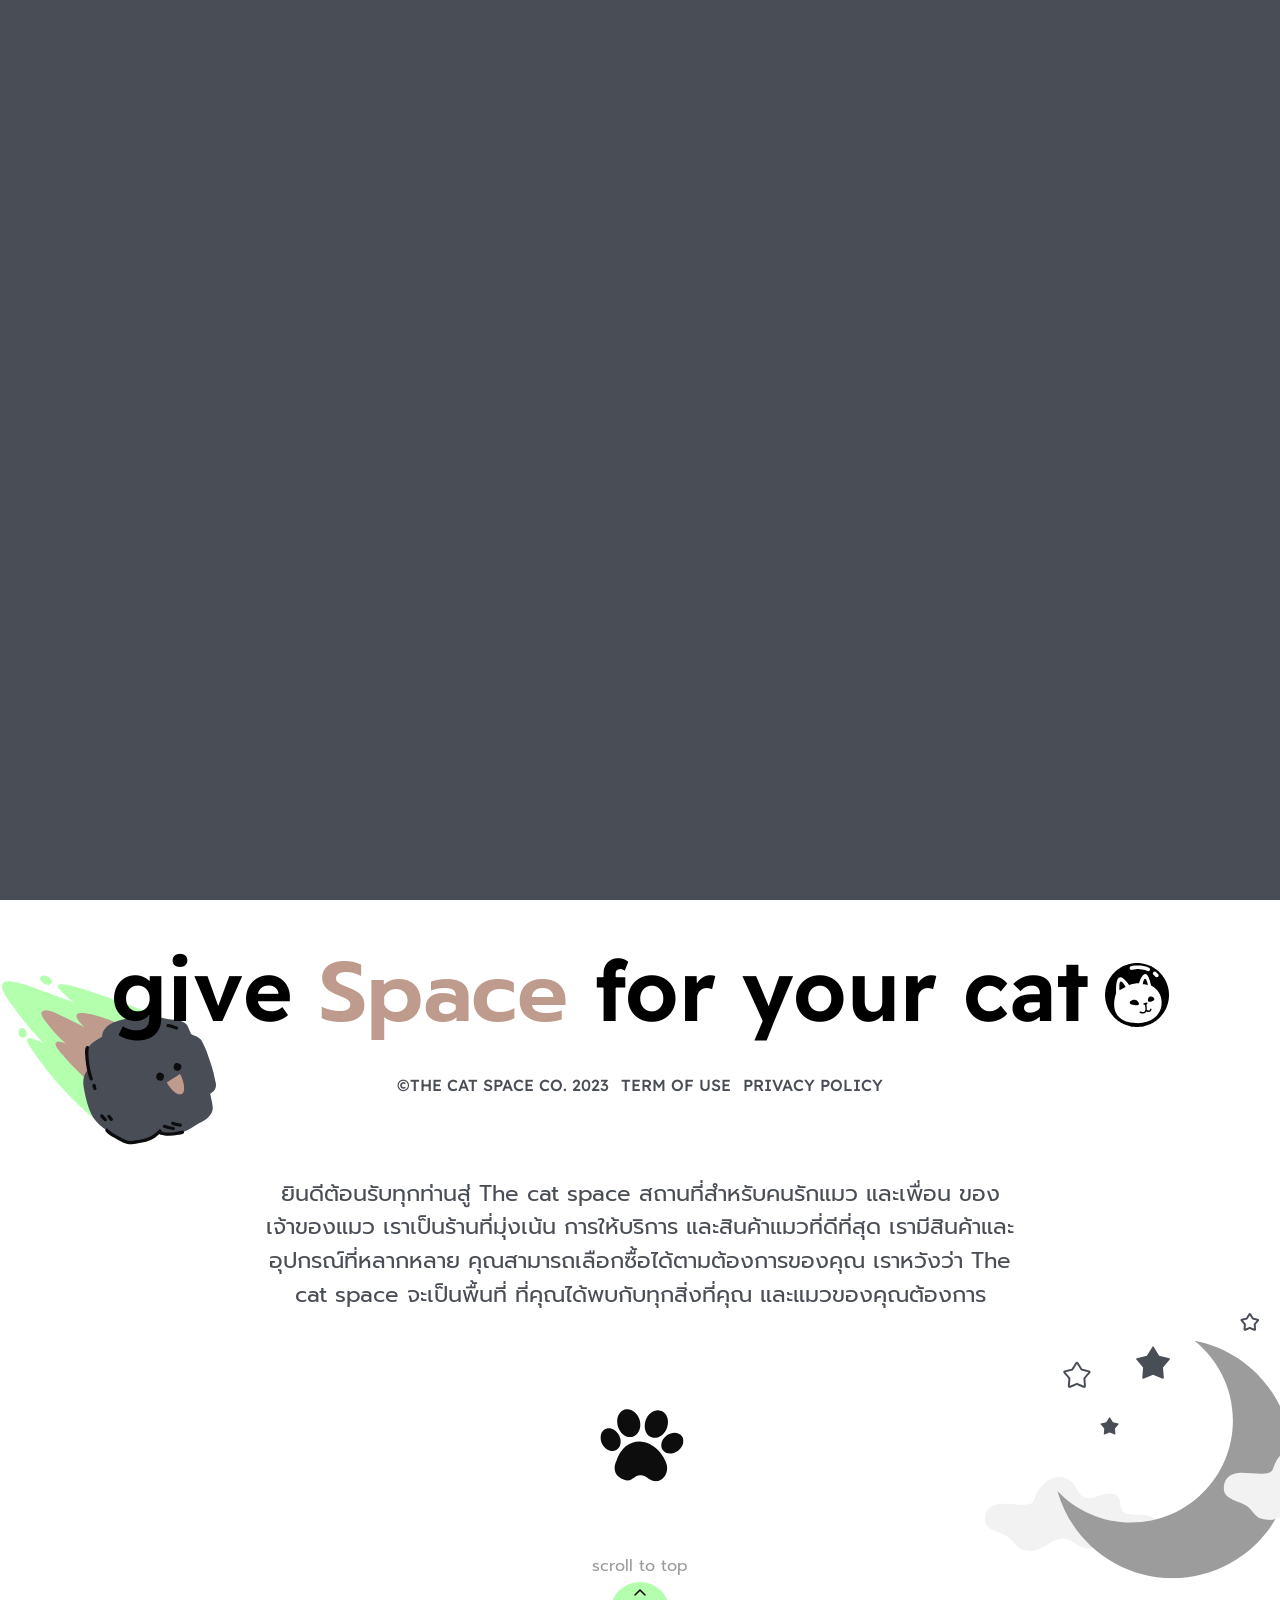
<file: pages/project/WebDesign-SpaceCat/7year_up_pellet.html>
<!DOCTYPE html>
<html lang="th">
<head>
    <meta charset="UTF-8">
    <meta name="viewport" content="width=device-width, initial-scale=1.0">

    <!-- =============== Titile =============== -->
    <title>อาหารเม็ด อายุมากกว่า 7 ปี | SpaceCat</title>

    <!-- =============== icon =============== -->
    <link rel="shortcut icon" href="./ico/logo_black.svg">

    <link rel="stylesheet" href="./css/main.css">
    <link rel="stylesheet" href="./css/home.css">
    <link rel="stylesheet" href="./css/product.css">
    <link rel="stylesheet" href="./css/output.css">
    <link rel="stylesheet" href="./css/responsive.css">
    <!-- ======= FontAwesome & Google font ======= -->
    <link rel="stylesheet" href="./ico/fontAwesome/css/all.css">
    <link rel="stylesheet" href="./ico/fontAwesome/css/sharp-regular.css">
    <link rel="preconnect" href="https://fonts.googleapis.com">
    <link rel="preconnect" href="https://fonts.gstatic.com" crossorigin>
    <link href="https://fonts.googleapis.com/css2?family=Prompt:ital,wght@0,400;0,500;0,600;0,700;1,700&family=Readex+Pro:wght@300;400;500;600&display=swap" rel="stylesheet">

</head>
<body id="body">

    <!-- ================================================= Loader Page ================================================= -->
    <div class="loader-wrap">
        <div class="fixed z-50 overflow-hidden top-0 left-0 w-full" id="loader">
            <div class="loading flex justify-center items-center">
                <div id="logo-loading" class="z-10 w-20">
                    <img src="./img/logo_white.svg" alt="Space Cat logo" class="w-full" id="logo-loading-image">
                </div>
                <div class="loading-title absolute">
                    <div class="letter-load opacity-50 flex justify-center overflow-hidden z-0">
                        <div class="m letter-load-text">M</div>
                        <div class="e letter-load-text">E</div>
                        <div class="o letter-load-text">O</div>
                        <div class="w letter-load-text">W</div>
                    </div>
                </div>
            </div>
        </div>  
    </div>

    <!-- ================================================= Loader to Another Page ================================================= -->
    <div class="loader-wrap">
        <div class="fixed top-0 z-30 overflow-hidden" id="loader-another-page"></div>  
    </div>

    <!-- ================================================= Header ================================================= -->
    <div class="header lg:p-6 z-20" id="header">

        <!-- =============== Nav =============== -->
        <div class="nav p-4 md:p-6 lg:p-0 flex z-20" id="navbar">

            <!-- =============== Logo =============== -->
            <div class="cursor-pointer z-40" title="Space Cat logo" onclick="loadToPage('home')">
                <div class="logo w-6 sm:w-10 h-4 fixed lg:left-12" id="logo">
                    <div class="image relative z-20 ">
                        <img src="./img/logo_black.svg" alt="Space Cat logo" class="absolute w-full" id="logo-black">
                        <img src="./img/logo_white.svg" alt="Space Cat logo" class="absolute w-full" id="logo-white">
                    </div>
                </div>
            </div>
            
            <!-- =============== Menu text for Lapptop & PC =============== -->
            <div class="ml-auto hidden lg:flex items-center overflow-y-hidden z-20" id="featured&categories">
                <ul class="flex">
                    <li class="z-20 flex items-center">
                        <div class="cursor-pointer relative" onclick="loadToPage('featured')" id="featured-pc">
                            <span class="navbar-text p-1 text-2xl">แนะนำ</span>
                        </div>
                    </li>
                    <li class="menu-categories-main z-10 mr-28">
                        <div class="z-20 flex items-center ml-24 mr-48 cursor-pointer relative" id="categories-pc" onclick="showCategoriesToggle()">
                            <span class="navbar-text p-1 text-2xl">หมวดหมู่</span>
                            <i class="fa-sharp fa-regular fa-arrow-down fa-xl" id="down-arrow-pc"></i>
                        </div>
                        <ul class="fixed right-0 top-0 text-right text-xl -z-10 w-full overflow-x-hidden" id="menu-categories-show" >
                            <li class="menu-lv2-sub mt-28 mr-10 p-3 relative overflow-hidden cursor-pointer">
                                <div class="menu-lv2-" onclick="pelletFoodShowToggle()" id="pellet-food-pc" onmouseover="catSleepShow()" onmouseout="catSleepClose()">
                                    <span class="text-8xl menu-lv2-">อาหารเม็ด</span>
                                    <i class="fa-sharp fa-regular fa-arrow-down text-8xl ml-1 align-bottom"></i>
                                </div>
                                <ul class="pellet-food-show text-base -translate-x-6" id="pellet-food-show">
                                    <li class="overflow-hidden p-2 text-lv3-pc cursor-pointer" onclick="loadToPage('1to12_month')" onmouseover="catSleepShow()" onmouseout="catSleepClose()">
                                        <span class="text-6xl menu-lv3- pellet-lv3">1 - 12 เดือน</span>
                                        <i class="fa-sharp fa-regular fa-arrow-turn-down-left text-6xl ml-1 align-bottom"></i>
                                    </li>
                                    <li class="overflow-hidden p-2 text-lv3-pc cursor-pointer" onclick="loadToPage('1year_up')" onmouseover="catSleepShow()" onmouseout="catSleepClose()">
                                        <span class="text-6xl menu-lv3- pellet-lv3">1 ปีขึ้นไป</span>
                                        <i class="fa-sharp fa-regular fa-arrow-turn-down-left text-6xl ml-1 align-bottom"></i>
                                    </li>
                                    <li class="overflow-hidden p-2 text-lv3-pc cursor-pointer" onclick="loadToPage('7year_up_pellet')" onmouseover="catSleepShow()" onmouseout="catSleepClose()" style="pointer-events: none; color: var(--gray);">
                                        <span class="text-6xl menu-lv3- pellet-lv3">7 ปีขึ้นไป</span>
                                        <i class="fa-sharp fa-regular fa-arrow-turn-down-left text-6xl ml-1 align-bottom"></i>
                                    </li>
                                    <li class="overflow-hidden p-2 text-lv3-pc cursor-pointer" onclick="loadToPage('nourish_health_pellet')" onmouseover="catSleepShow()" onmouseout="catSleepClose()">
                                        <span class="text-6xl menu-lv3- pellet-lv3">บำรุงสุขภาพ</span>
                                        <i class="fa-sharp fa-regular fa-arrow-turn-down-left text-6xl ml-1 align-bottom"></i>
                                    </li>
                                </ul>
                            </li>
                            <li class="menu-lv2-sub mr-10 p-3 relative overflow-hidden cursor-pointer">
                                <div class="menu-lv2-" onclick="wetFoodShowToggle()" id="wet-food-pc" onmouseover="catSleepShow()" onmouseout="catSleepClose()">
                                    <span class="text-8xl">อาหารเปียก</span>
                                    <i class="fa-sharp fa-regular fa-arrow-down text-8xl ml-1 align-bottom"></i>
                                </div>
                                <ul class="wet-food-show text-base -translate-x-6" id="wet-food-show">
                                    <li class="overflow-hidden p-2 text-lv3-pc cursor-pointer" onclick="loadToPage('more_than6month_wet')" onmouseover="catSleepShow()" onmouseout="catSleepClose()">
                                        <span class="text-6xl menu-lv3- wet-lv3">มากกว่า 6 เดือน</span>
                                        <i class="fa-sharp fa-regular fa-arrow-turn-down-left text-6xl ml-1 align-bottom"></i>
                                    </li>
                                    <li class="overflow-hidden p-2 text-lv3-pc cursor-pointer" onclick="loadToPage('7year_up_wet')" onmouseover="catSleepShow()" onmouseout="catSleepClose()">
                                        <span class="text-6xl menu-lv3- wet-lv3">7 ปีขึ้นไป</span>
                                        <i class="fa-sharp fa-regular fa-arrow-turn-down-left text-6xl ml-1 align-bottom"></i>
                                    </li>
                                    <li class="overflow-hidden p-2 text-lv3-pc cursor-pointer" onclick="loadToPage('nourish_health_wet')" onmouseover="catSleepShow()" onmouseout="catSleepClose()">
                                        <span class="text-6xl menu-lv3- wet-lv3">บำรุงสุขภาพ</span>
                                        <i class="fa-sharp fa-regular fa-arrow-turn-down-left text-6xl ml-1 align-bottom"></i>
                                    </li>
                                </ul>
                            </li>
                            <li class="mr-10 menu-lv2-sub overflow-hidden p-3 cursor-pointer" onclick="loadToPage('freeze_dried_food')" onmouseover="catSleepShow()" onmouseout="catSleepClose()">
                                <div class="menu-lv2-">
                                    <span class="text-8xl translate-y-96">อาหารฟรีซดราย</span>
                                    <i class="fa-sharp fa-regular fa-arrow-turn-down-left text-7xl ml-1 align-bottom"></i>
                                </div>
                            </li>
                            <li class="mr-10 menu-lv2-sub overflow-hidden p-3 cursor-pointer" onclick="loadToPage('toy')" onmouseover="catSleepShow()" onmouseout="catSleepClose()">
                                <div class="menu-lv2-">
                                    <span class="text-8xl">ของเล่น</span>
                                    <i class="fa-sharp fa-regular fa-arrow-turn-down-left text-7xl ml-1 align-bottom"></i>
                                </div>
                            </li>
                            <li class="mr-10 menu-lv2-sub overflow-hidden p-3 cursor-pointer" onclick="loadToPage('cat_house')" onmouseover="catSleepShow()" onmouseout="catSleepClose()">
                                <div class="menu-lv2-">
                                    <span class="text-8xl">ที่อยู่อาศัย</span>
                                    <i class="fa-sharp fa-regular fa-arrow-turn-down-left text-7xl ml-1 align-bottom"></i>
                                </div>
                            </li>
                            <li class="mr-10 menu-lv2-sub overflow-hidden p-3 cursor-pointer mb-60" onclick="loadToPage('compare_food')" onmouseover="catSleepShow()" onmouseout="catSleepClose()">
                                <div class="menu-lv2-">
                                    <span class="text-8xl">อาหารแบบไหนดี</span>
                                    <i class="fa-sharp fa-regular fa-arrow-turn-down-left text-7xl ml-1 align-bottom"></i>
                                </div>
                            </li>
                            <li>
                                <img src="./img/space_cat_sleep.svg" alt="Space Cat Sleep" class="space_cat_sleep absolute">
                            </li>
                        </ul>
                    </li>
                </ul>
            </div>


            <!-- =============== Menu line for Mobile =============== -->
            <div class="menu-mobile fixed mx-auto  flex items-center lg:hidden z-20 " id="menu-collapse" onclick="toggleMenuMobile()" >
                <div class="open-menu" title="Open Menu">
                    <div class="deco-menu relative w-5 h-3 md:w-8 md:h-4 m-3" id="line-menu">
                        <span class="line-menu" id="line-menu-1"></span>
                        <span class="line-menu" id="line-menu-1/2"></span>
                        <span class="line-menu" id="line-menu-2"></span>
                    </div>
                </div>
            </div>

            <!-- =============== Menu line and Cart for Lapptop & PC =============== -->
            <div class="wrap-menu-line-cart fixed right-6 z-20" id="wrap-menu-line-cart">
                <div class="flex">
                    <!-- =============== Menu line for Lapptop & PC =============== -->
                    <div class="menu-pc hidden lg:flex lg:mr-24 items-center w-auto h-auto z-20 cursor-pointer" id="menu-collapse-pc" onclick="toggleMenuPC()">
                        <div class="open-menu-pc relative p-1" id="menu_pc">
                            <span class="navbar-text p-1 text-2xl">เมนู</span>
                            <i class="fa-sharp fa-regular fa-arrow-down fa-xl" id="down-arrow-pc_"></i>
                        </div>
                    </div>

                    <!-- =============== Cart =============== -->
                    <div class="cart-wrap" onclick="loadToPage('cart')">
                        <div class="dot absolute"></div>
                        <i class="fa-light fa-cart-shopping lg:text-3xl absolute" title="shopping cart" id="cart"></i>
                    </div>

                </div>
            </div>
        </div>

        <!-- =============== When Click Menu for Mobile =============== -->
        <div class="wrap-menu overflow-x-hidden mx-auto top-0 fixed z-20" id="menu-mobile-wrap" style="display: none;">
            <ul class="menu menu-mobile-lv-1 text-right m-2 mt-12 md:mt-16 mr-5" id="menu-mobile">
                <li><div id="featured" onclick="loadToPage('featured')"><div class="menu-items-lv1">แนะนำ</div></div></li>
                <li>
                    <button class="menu-items-lv1" onclick="toggleMenuMobileLv2()" type="button" id="bt-menu-mobile-lv-1"><span id="categories">หมวดหมู่</span><img src="./img/arrow.svg" class="material-symbols-outlined down-left-arrow-lv1 inline" alt="..." style="transform: rotate(45deg);"></button>
                    <ul class="menu menu-mobile-lv-2" id="menu-mobile-lv-2">
                        <li>
                            <button type="button" onclick="toggleMenuMobileLv3First()" id="bt-menu-mobile-lv-3-first" class="mr-3"><span id="Pellet-food">อาหารเม็ด</span><img src="./img/arrow.svg" class="material-symbols-outlined down-left-arrow-lv2 inline" alt="..." style="transform: rotate(45deg);"></button>
                            <ul class="menu menu-mobile-lv-3" id="menu-mobile-lv-3-first">
                                <li><div onclick="loadToPage('1to12_month')" id="1-to-12-month" class="mr-6">1 - 12 เดือน</div></li>
                                <li><div onclick="loadToPage('1year_up_pellet')" id="1-year-up" class="mr-6">1 ปีขึ้นไป</div></li>
                                <li style="pointer-events: none; color: var(--gray);"><div onclick="loadToPage('7year_up_pellet')" class="7-year-up mr-6">7 ปีขึ้นไป</div></li>
                                <li><div onclick="loadToPage('nourish_health_pellet')" class="nourish-health mr-6">บำรุงสุขภาพ</div></li>
                            </ul>
                        </li>
                        <li>
                            <button type="button" onclick="toggleMenuMobileLv3Second()" id="bt-menu-mobile-lv-3-second" class="mr-3"><span id="wet-food">อาหารเปียก</span><img src="./img/arrow.svg" class="material-symbols-outlined down-left-arrow-lv2 inline" alt="..." style="transform: rotate(45deg);"></button>
                            <ul class="menu menu-mobile-lv-3" id="menu-mobile-lv-3-second">
                                <li><div onclick="loadToPage('more_than6month_wet')" class="mr-6">มากกว่า 6 เดือน</div></li>
                                <li><div onclick="loadToPage('7year_up_wet')" class="7-year-up mr-6">7 ปีขึ้นไป</div></li>
                                <li><div onclick="loadToPage('nourish_health_wet')" class="nourish-health mr-6">บำรุงสุขภาพ</div></li>
                            </ul>
                        </li>
                        <li><div onclick="loadToPage('freeze_dried_food')" class="mr-3"><span id="freeze-dried-food">อาหารฟรีซดราย</span></div></li>
                        <li><div onclick="loadToPage('toy')" class="mr-3"><span id="toy">ของเล่น</span></div></li>
                        <li><div onclick="loadToPage('cat_house')" class="mr-3"><span id="cat-house">ที่อยู่อาศัย</span></div></li>
                    </ul>
                </li>
                <li><div id="account" onclick="loadToPage('login')"><div class="menu-items-lv1" id="account-text">บัญชี</div></div></li>
                <li><div id="contact" onclick="loadToPage('contact')"><div class="menu-items-lv1" id="contact-text">ติดต่อ</div></div></li>
                <li><div id="news" onclick="loadToPage('news')"><div class="menu-items-lv1" id="news-text">ข่าวสาร</div></div></li>
                <li><div id="promotion" onclick="loadToPage('promotion')"><div class="menu-items-lv1" id="prmotion-text">โปรโมชั่น</div></div></li>
                <li id="buttom-menu"><div id="about-us" onclick="loadToPage('about_us')"><div class="menu-items-lv1" id="about-us-text">เกี่ยวกับเรา</div></div></li>
                <li><div id="qAndA" onclick="loadToPage('q_and_a')"><div class="menu-items-lv1" id="qa-text">คำถามที่พบบ่อย</div></div></li>
                <li><div id="compare_food" onclick="loadToPage('compare_food')"><div class="menu-items-lv1" id="compare_food_text">อาหารแบบไหนดี</div></div></li>
            </ul>
            <img src="./img/space_cat_swim.svg" alt="Space Cat Swiming" class="block mx-auto w-3/4">
        </div>
        
        <!-- =============== When Click Menu for PC =============== -->
        <div class="wrap-menu-pc fixed right-0 top-0 text-right text-xl z-10 w-full overflow-x-hidden" id="menu-pc-wrap">
            <img src="./img/space_cat_swim.svg" alt="Space Cat Swiming" class="space_cat_swim absolute">
            <ul class="" >
                <li class="overflow-hidden mt-28 mr-10 p-3 cursor-pointer li-menu-items-pc" onmouseover="catSwimShow()" onmouseout="catSwimClose()">
                    <div onclick="loadToPage('login')" class="menu-items-pc">
                        <span class="text-8xl p-2">บัญชี</span>
                        <i class="fa-sharp fa-regular fa-arrow-turn-down-left text-7xl ml-1 align-bottom"></i>
                    </div>
                </li>
                <li class="overflow-hidden mr-10 p-3 cursor-pointer li-menu-items-pc" onmouseover="catSwimShow()" onmouseout="catSwimClose()">
                    <div onclick="loadToPage('contact')" class="menu-items-pc">
                        <span class="text-8xl p-2">ติดต่อ</span>
                        <i class="fa-sharp fa-regular fa-arrow-turn-down-left text-7xl ml-1 align-bottom"></i>
                    </div>
                </li>
                <li class="overflow-hidden mr-10 p-3 cursor-pointer li-menu-items-pc" onmouseover="catSwimShow()" onmouseout="catSwimClose()">
                    <div onclick="loadToPage('news')" class="menu-items-pc">
                        <span class="text-8xl p-2">ข่าวสาร</span>
                        <i class="fa-sharp fa-regular fa-arrow-turn-down-left text-7xl ml-1 align-bottom"></i>
                    </div>
                </li>
                <li class="overflow-hidden mr-10 p-3 cursor-pointer li-menu-items-pc" onmouseover="catSwimShow()" onmouseout="catSwimClose()">
                    <div onclick="loadToPage('promotion')" class="menu-items-pc">
                        <span class="text-8xl p-2">โปรโมชั่น</span>
                        <i class="fa-sharp fa-regular fa-arrow-turn-down-left text-7xl ml-1 align-bottom"></i>
                    </div>
                </li>
                <li class="overflow-hidden mr-10 p-3 cursor-pointer li-menu-items-pc" onmouseover="catSwimShow()" onmouseout="catSwimClose()">
                    <div onclick="loadToPage('about_us')" class="menu-items-pc">
                        <span class="text-8xl p-2">เกี่ยวกับเรา</span>
                        <i class="fa-sharp fa-regular fa-arrow-turn-down-left text-7xl ml-1 align-bottom"></i>
                    </div>
                </li>
                <li class="overflow-hidden mr-10 p-3 cursor-pointer li-menu-items-pc" onmouseover="catSwimShow()" onmouseout="catSwimClose()">
                    <div onclick="loadToPage('q_and_a')" class="menu-items-pc">
                        <span class="text-8xl p-2">คำถามที่พบบ่อย</span>
                        <i class="fa-sharp fa-regular fa-arrow-turn-down-left text-7xl ml-1 align-bottom"></i>
                    </div>
                </li>
            </ul>

        </div>
    </div>

    <!-- ^^^^^^^^^^^^^^^^^^^^^^^^^^^^^^^^^^^^^^^^^^^^^^^^^ Header ^^^^^^^^^^^^^^^^^^^^^^^^^^^^^^^^^^^^^^^^^^^^^^^^^  -->


    <!-- ================================================= Content ================================================= -->
    <div id="content" class="mb-14">
        <div class="text-center mt-4 breadcump md:text-right md:pr-16 md:text-base">
            <span><a href="./home.html">home</a> </span>/ <span class="un_active_bc"> อาหารเม็ด </span> / <span class="un_active_bc">7 ปีขึ้นไป</span>
        </div>

        <div class="overflow-hidden text-center">
            <i class="fa-solid fa-star sub-header-page fa_star" style="transform: translate(-10%,-20%);"></i><span class="header-page">อาหารเม็ด</span>
        </div>

        <div class="sub-header-page text-center">7 ปีขึ้นไป</div>

        <!-- code from https://youtu.be/ietvYXjcWPo search item -->
        <div class="searchBar-wrap mt-2 mx-auto flex justify-center items-center lg:mx-0 lg:ml-auto lg:mr-14 overflow-hidden">
            <input type="text" placeholder="Search..." id="search-bar" name="searchBar" title="Search Bar">
            <i class="fa-sharp fa-regular fa-magnifying-glass text-lg"></i>
        </div>
        
        <div class="block sm:flex justify-center items-center mt-5">
            <div class="clearFilter-wrap flex items-center justify-center cursor-pointer w-3/4 mx-auto sm:w-auto sm:mx-0" onclick="clearFilter()">
                <button type="button" id="clear-filter" class="m-1">ล้างฟิลเตอร์</button>
                <i class="fa-sharp fa-light fa-broom-wide"></i>
            </div>

            <div class="filter-btt mt-4 flex justify-center flex-wrap sm:mt-0" id="filter-button">
                <!-- code gen with javascript -->
            </div>
        </div>

        <div class="house-wrap px-8 2xl:px-16">
            <div id="house" class="grid grid-cols-1 sm:grid-cols-2 sm:gap-4 md:grid-cols-4 xl:gap-8 2xl:gap-16 mt-4">
                <!-- code gen with javascript -->
            </div>
        </div>
    </div>

    <!-- ================== line ==================  -->
    <div class="relative mt-14">
        <div class="line mx-auto absolute left-0 right-0"></div>
    </div>

    <!-- ================== Footer ==================  -->
    <div class="footer-wrap pt-8 overflow-hidden">
        <div class="footer relative">
            <div class="give-space-text overflow-hidden flex justify-center items-center gap-2 md:gap-3 lg:gap-4">
                <h2 class="text-center targetText">give <span style="color: var(--brown);">Space</span> for your cat</h2>
                <div class="logo-footer targetLogo sm:mt-2 2xl:mt-4">
                    <img src="./img/logo_black.svg" alt="The Cat Space Logo" class="w-full">
                </div>
            </div>
            
            <div class="copyright mt-2 block sm:flex sm:justify-center sm:gap-3 lg:mt-4 2xl:gap-8">
                <p class="text-center">©THE CAT SPACE CO. 2023</p>
                <p class="text-center">TERM OF USE</p>
                <p class="text-center">PRIVACY POLICY</p>
            </div>
            
            <div class="introduce mt-5 sm:mt-10 md:mt-14 xl:mt-20 px-14">
                <p class="text-center">
                    ยินดีต้อนรับทุกท่านสู่ The cat space
                    สถานที่สำหรับคนรักแมว และเพื่อน
                    ของเจ้าของแมว เราเป็นร้านที่มุ่งเน้น
                    การให้บริการ และสินค้าแมวที่ดีที่สุด
                    เรามีสินค้าและอุปกรณ์ที่หลากหลาย
                    คุณสามารถเลือกซื้อได้ตามต้องการของคุณ
                    เราหวังว่า The cat space จะเป็นพื้นที่
                    ที่คุณได้พบกับทุกสิ่งที่คุณ
                    และแมวของคุณต้องการ 
                </p>
            </div>

            <img src="./img/meteor.svg" alt="Meteor" class="absolute -rotate-12 meteor -z-10">
            <img src="./img/moon.svg" alt="Moon" class="absolute moon -z-10">
        </div>

        <div class="paws mb-14 mt-4 sm:mt-6 md:mt-8 lg:mt-16 xl:mt-20">
            <img src="./img/paws.svg" alt="Cat Paws" class="block mx-auto w-1/12" style="min-width: 40px;">
        </div>

        <p class="text-center mb-1" style="color: var(--gray);">scroll to top</p>
        <div class="scroll_to_top mx-auto text-center cursor-pointer" onclick="scrollToTop()">
            <i class="fa-regular fa-angle-up"></i>
        </div>
    </div>
    
    <!-- ================================================= Script ================================================= -->

    <!-- =============== Script for Preloading =============== -->
    <script src="./js/loading_page.js"></script>

    <!-- =============== Script for Load to another page =============== -->
    <script src="./js/loading_to_another_page.js"></script>

    <!-- =============== Script for Mobile Menu =============== -->
    <script src="./js/menu_mobile.js"></script>

    <!-- =============== Script for PC Menu =============== -->
    <script src="./js/menu_pc.js"></script>
    
    <!-- =============== Script for responsive =============== -->
    <script src="./js/responsive.js"></script>

    <!-- =============== Script for footer page =============== -->
    <script src="./js/footer.js"></script>

    <!-- =============== Script for footer page =============== -->
    <script src="./js/7year_up_pellet.js"></script>

    <!-- =============== Set Variable Script =============== -->
    <script type="text/javascript" src="./js/variable.js"></script>
</body>
</html>
</file>
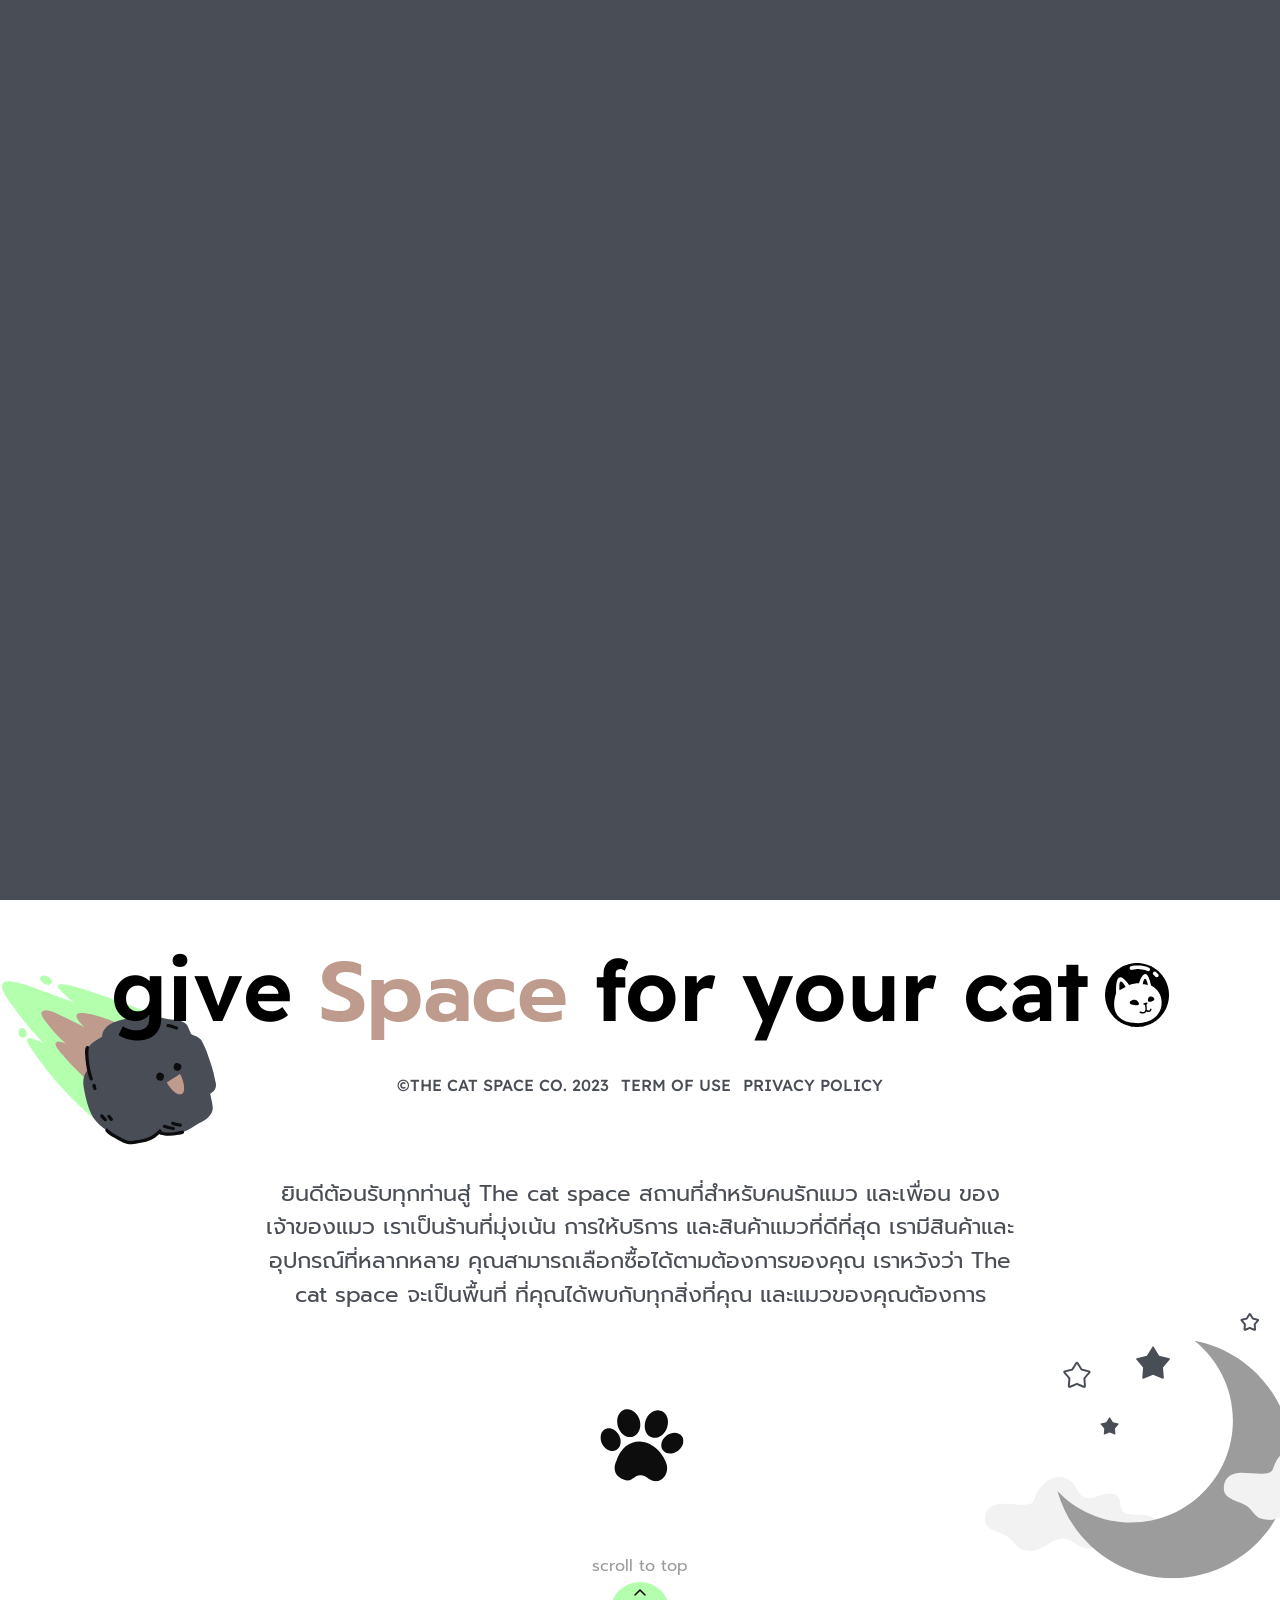
<file: pages/project/WebDesign-SpaceCat/7year_up_wet.html>
<!DOCTYPE html>
<html lang="th">
<head>
    <meta charset="UTF-8">
    <meta name="viewport" content="width=device-width, initial-scale=1.0">

    <!-- =============== Titile =============== -->
    <title>อาหารเปียก อายุมากกว่า 7 ปี | SpaceCat</title>

    <!-- =============== icon =============== -->
    <link rel="shortcut icon" href="./ico/logo_black.svg">

    <link rel="stylesheet" href="./css/main.css">
    <link rel="stylesheet" href="./css/home.css">
    <link rel="stylesheet" href="./css/product.css">
    <link rel="stylesheet" href="./css/output.css">
    <link rel="stylesheet" href="./css/responsive.css">
    <!-- ======= FontAwesome & Google font ======= -->
    <link rel="stylesheet" href="./ico/fontAwesome/css/all.css">
    <link rel="stylesheet" href="./ico/fontAwesome/css/sharp-regular.css">
    <link rel="preconnect" href="https://fonts.googleapis.com">
    <link rel="preconnect" href="https://fonts.gstatic.com" crossorigin>
    <link href="https://fonts.googleapis.com/css2?family=Prompt:ital,wght@0,400;0,500;0,600;0,700;1,700&family=Readex+Pro:wght@300;400;500;600&display=swap" rel="stylesheet">
</head>
<body id="body">

    <!-- ================================================= Loader Page ================================================= -->
    <div class="loader-wrap">
        <div class="fixed z-50 overflow-hidden top-0 left-0 w-full" id="loader">
            <div class="loading flex justify-center items-center">
                <div id="logo-loading" class="z-10 w-20">
                    <img src="./img/logo_white.svg" alt="Space Cat logo" class="w-full" id="logo-loading-image">
                </div>
                <div class="loading-title absolute">
                    <div class="letter-load opacity-50 flex justify-center overflow-hidden z-0">
                        <div class="m letter-load-text">M</div>
                        <div class="e letter-load-text">E</div>
                        <div class="o letter-load-text">O</div>
                        <div class="w letter-load-text">W</div>
                    </div>
                </div>
            </div>
        </div>  
    </div>

    <!-- ================================================= Loader to Another Page ================================================= -->
    <div class="loader-wrap">
        <div class="fixed top-0 z-30 overflow-hidden" id="loader-another-page"></div>  
    </div>

    <!-- ================================================= Header ================================================= -->
    <div class="header lg:p-6 z-20" id="header">

        <!-- =============== Nav =============== -->
        <div class="nav p-4 md:p-6 lg:p-0 flex z-20" id="navbar">

            <!-- =============== Logo =============== -->
            <div class="cursor-pointer z-40" title="Space Cat logo" onclick="loadToPage('home')">
                <div class="logo w-6 sm:w-10 h-4 fixed lg:left-12" id="logo">
                    <div class="image relative z-20 ">
                        <img src="./img/logo_black.svg" alt="Space Cat logo" class="absolute w-full" id="logo-black">
                        <img src="./img/logo_white.svg" alt="Space Cat logo" class="absolute w-full" id="logo-white">
                    </div>
                </div>
            </div>
            
            <!-- =============== Menu text for Lapptop & PC =============== -->
            <div class="ml-auto hidden lg:flex items-center overflow-y-hidden z-20" id="featured&categories">
                <ul class="flex">
                    <li class="z-20 flex items-center">
                        <div class="cursor-pointer relative" onclick="loadToPage('featured')" id="featured-pc">
                            <span class="navbar-text p-1 text-2xl">แนะนำ</span>
                        </div>
                    </li>
                    <li class="menu-categories-main z-10 mr-28">
                        <div class="z-20 flex items-center ml-24 mr-48 cursor-pointer relative" id="categories-pc" onclick="showCategoriesToggle()">
                            <span class="navbar-text p-1 text-2xl">หมวดหมู่</span>
                            <i class="fa-sharp fa-regular fa-arrow-down fa-xl" id="down-arrow-pc"></i>
                        </div>
                        <ul class="fixed right-0 top-0 text-right text-xl -z-10 w-full overflow-x-hidden" id="menu-categories-show" >
                            <li class="menu-lv2-sub mt-28 mr-10 p-3 relative overflow-hidden cursor-pointer">
                                <div class="menu-lv2-" onclick="pelletFoodShowToggle()" id="pellet-food-pc" onmouseover="catSleepShow()" onmouseout="catSleepClose()">
                                    <span class="text-8xl menu-lv2-">อาหารเม็ด</span>
                                    <i class="fa-sharp fa-regular fa-arrow-down text-8xl ml-1 align-bottom"></i>
                                </div>
                                <ul class="pellet-food-show text-base -translate-x-6" id="pellet-food-show">
                                    <li class="overflow-hidden p-2 text-lv3-pc cursor-pointer" onclick="loadToPage('1to12_month')" onmouseover="catSleepShow()" onmouseout="catSleepClose()">
                                        <span class="text-6xl menu-lv3- pellet-lv3">1 - 12 เดือน</span>
                                        <i class="fa-sharp fa-regular fa-arrow-turn-down-left text-6xl ml-1 align-bottom"></i>
                                    </li>
                                    <li class="overflow-hidden p-2 text-lv3-pc cursor-pointer" onclick="loadToPage('1year_up')" onmouseover="catSleepShow()" onmouseout="catSleepClose()">
                                        <span class="text-6xl menu-lv3- pellet-lv3">1 ปีขึ้นไป</span>
                                        <i class="fa-sharp fa-regular fa-arrow-turn-down-left text-6xl ml-1 align-bottom"></i>
                                    </li>
                                    <li class="overflow-hidden p-2 text-lv3-pc cursor-pointer" onclick="loadToPage('7year_up_pellet')" onmouseover="catSleepShow()" onmouseout="catSleepClose()">
                                        <span class="text-6xl menu-lv3- pellet-lv3">7 ปีขึ้นไป</span>
                                        <i class="fa-sharp fa-regular fa-arrow-turn-down-left text-6xl ml-1 align-bottom"></i>
                                    </li>
                                    <li class="overflow-hidden p-2 text-lv3-pc cursor-pointer" onclick="loadToPage('nourish_health_pellet')" onmouseover="catSleepShow()" onmouseout="catSleepClose()">
                                        <span class="text-6xl menu-lv3- pellet-lv3">บำรุงสุขภาพ</span>
                                        <i class="fa-sharp fa-regular fa-arrow-turn-down-left text-6xl ml-1 align-bottom"></i>
                                    </li>
                                </ul>
                            </li>
                            <li class="menu-lv2-sub mr-10 p-3 relative overflow-hidden cursor-pointer">
                                <div class="menu-lv2-" onclick="wetFoodShowToggle()" id="wet-food-pc" onmouseover="catSleepShow()" onmouseout="catSleepClose()">
                                    <span class="text-8xl">อาหารเปียก</span>
                                    <i class="fa-sharp fa-regular fa-arrow-down text-8xl ml-1 align-bottom"></i>
                                </div>
                                <ul class="wet-food-show text-base -translate-x-6" id="wet-food-show">
                                    <li class="overflow-hidden p-2 text-lv3-pc cursor-pointer" onclick="loadToPage('more_than6month_wet')" onmouseover="catSleepShow()" onmouseout="catSleepClose()">
                                        <span class="text-6xl menu-lv3- wet-lv3">มากกว่า 6 เดือน</span>
                                        <i class="fa-sharp fa-regular fa-arrow-turn-down-left text-6xl ml-1 align-bottom"></i>
                                    </li>
                                    <li style="pointer-events: none; color: var(--gray);" class="overflow-hidden p-2 text-lv3-pc cursor-pointer" onclick="loadToPage('7year_up_wet')" onmouseover="catSleepShow()" onmouseout="catSleepClose()">
                                        <span class="text-6xl menu-lv3- wet-lv3">7 ปีขึ้นไป</span>
                                        <i class="fa-sharp fa-regular fa-arrow-turn-down-left text-6xl ml-1 align-bottom"></i>
                                    </li>
                                    <li class="overflow-hidden p-2 text-lv3-pc cursor-pointer" onclick="loadToPage('nourish_health_wet')" onmouseover="catSleepShow()" onmouseout="catSleepClose()">
                                        <span class="text-6xl menu-lv3- wet-lv3">บำรุงสุขภาพ</span>
                                        <i class="fa-sharp fa-regular fa-arrow-turn-down-left text-6xl ml-1 align-bottom"></i>
                                    </li>
                                </ul>
                            </li>
                            <li class="mr-10 menu-lv2-sub overflow-hidden p-3 cursor-pointer" onclick="loadToPage('freeze_dried_food')" onmouseover="catSleepShow()" onmouseout="catSleepClose()">
                                <div class="menu-lv2-">
                                    <span class="text-8xl translate-y-96">อาหารฟรีซดราย</span>
                                    <i class="fa-sharp fa-regular fa-arrow-turn-down-left text-7xl ml-1 align-bottom"></i>
                                </div>
                            </li>
                            <li class="mr-10 menu-lv2-sub overflow-hidden p-3 cursor-pointer" onclick="loadToPage('toy')" onmouseover="catSleepShow()" onmouseout="catSleepClose()">
                                <div class="menu-lv2-">
                                    <span class="text-8xl">ของเล่น</span>
                                    <i class="fa-sharp fa-regular fa-arrow-turn-down-left text-7xl ml-1 align-bottom"></i>
                                </div>
                            </li>
                            <li class="mr-10 menu-lv2-sub overflow-hidden p-3 cursor-pointer" onclick="loadToPage('cat_house')" onmouseover="catSleepShow()" onmouseout="catSleepClose()">
                                <div class="menu-lv2-">
                                    <span class="text-8xl">ที่อยู่อาศัย</span>
                                    <i class="fa-sharp fa-regular fa-arrow-turn-down-left text-7xl ml-1 align-bottom"></i>
                                </div>
                            </li>
                            <li class="mr-10 menu-lv2-sub overflow-hidden p-3 cursor-pointer mb-60" onclick="loadToPage('compare_food')" onmouseover="catSleepShow()" onmouseout="catSleepClose()">
                                <div class="menu-lv2-">
                                    <span class="text-8xl">อาหารแบบไหนดี</span>
                                    <i class="fa-sharp fa-regular fa-arrow-turn-down-left text-7xl ml-1 align-bottom"></i>
                                </div>
                            </li>
                            <li>
                                <img src="./img/space_cat_sleep.svg" alt="Space Cat Sleep" class="space_cat_sleep absolute">
                            </li>
                        </ul>
                    </li>
                </ul>
            </div>


            <!-- =============== Menu line for Mobile =============== -->
            <div class="menu-mobile fixed mx-auto  flex items-center lg:hidden z-20 " id="menu-collapse" onclick="toggleMenuMobile()" >
                <div class="open-menu" title="Open Menu">
                    <div class="deco-menu relative w-5 h-3 md:w-8 md:h-4 m-3" id="line-menu">
                        <span class="line-menu" id="line-menu-1"></span>
                        <span class="line-menu" id="line-menu-1/2"></span>
                        <span class="line-menu" id="line-menu-2"></span>
                    </div>
                </div>
            </div>

            <!-- =============== Menu line and Cart for Lapptop & PC =============== -->
            <div class="wrap-menu-line-cart fixed right-6 z-20" id="wrap-menu-line-cart">
                <div class="flex">
                    <!-- =============== Menu line for Lapptop & PC =============== -->
                    <div class="menu-pc hidden lg:flex lg:mr-24 items-center w-auto h-auto z-20 cursor-pointer" id="menu-collapse-pc" onclick="toggleMenuPC()">
                        <div class="open-menu-pc relative p-1" id="menu_pc">
                            <span class="navbar-text p-1 text-2xl">เมนู</span>
                            <i class="fa-sharp fa-regular fa-arrow-down fa-xl" id="down-arrow-pc_"></i>
                        </div>
                    </div>

                    <!-- =============== Cart =============== -->
                    <div class="cart-wrap" onclick="loadToPage('cart')">
                        <div class="dot absolute"></div>
                        <i class="fa-light fa-cart-shopping lg:text-3xl absolute" title="shopping cart" id="cart"></i>
                    </div>

                </div>
            </div>
        </div>

        <!-- =============== When Click Menu for Mobile =============== -->
        <div class="wrap-menu overflow-x-hidden mx-auto top-0 fixed z-20" id="menu-mobile-wrap" style="display: none;">
            <ul class="menu menu-mobile-lv-1 text-right m-2 mt-12 md:mt-16 mr-5" id="menu-mobile">
                <li><div id="featured" onclick="loadToPage('featured')"><div class="menu-items-lv1">แนะนำ</div></div></li>
                <li>
                    <button class="menu-items-lv1" onclick="toggleMenuMobileLv2()" type="button" id="bt-menu-mobile-lv-1"><span id="categories">หมวดหมู่</span><img src="./img/arrow.svg" class="material-symbols-outlined down-left-arrow-lv1 inline" alt="..." style="transform: rotate(45deg);"></button>
                    <ul class="menu menu-mobile-lv-2" id="menu-mobile-lv-2">
                        <li>
                            <button type="button" onclick="toggleMenuMobileLv3First()" id="bt-menu-mobile-lv-3-first" class="mr-3"><span id="Pellet-food">อาหารเม็ด</span><img src="./img/arrow.svg" class="material-symbols-outlined down-left-arrow-lv2 inline" alt="..." style="transform: rotate(45deg);"></button>
                            <ul class="menu menu-mobile-lv-3" id="menu-mobile-lv-3-first">
                                <li><div onclick="loadToPage('1to12_month')" id="1-to-12-month" class="mr-6">1 - 12 เดือน</div></li>
                                <li><div onclick="loadToPage('1year_up_pellet')" id="1-year-up" class="mr-6">1 ปีขึ้นไป</div></li>
                                <li><div onclick="loadToPage('7year_up_pellet')" class="7-year-up mr-6">7 ปีขึ้นไป</div></li>
                                <li><div onclick="loadToPage('nourish_health_pellet')" class="nourish-health mr-6">บำรุงสุขภาพ</div></li>
                            </ul>
                        </li>
                        <li>
                            <button type="button" onclick="toggleMenuMobileLv3Second()" id="bt-menu-mobile-lv-3-second" class="mr-3"><span id="wet-food">อาหารเปียก</span><img src="./img/arrow.svg" class="material-symbols-outlined down-left-arrow-lv2 inline" alt="..." style="transform: rotate(45deg);"></button>
                            <ul class="menu menu-mobile-lv-3" id="menu-mobile-lv-3-second">
                                <li><div onclick="loadToPage('more_than6month_wet')" class="mr-6">มากกว่า 6 เดือน</div></li>
                                <li style="pointer-events: none; color: var(--gray);"><div onclick="loadToPage('7year_up_wet')" class="7-year-up mr-6">7 ปีขึ้นไป</div></li>
                                <li><div onclick="loadToPage('nourish_health_wet')" class="nourish-health mr-6">บำรุงสุขภาพ</div></li>
                            </ul>
                        </li>
                        <li><div onclick="loadToPage('freeze_dried_food')" class="mr-3"><span id="freeze-dried-food">อาหารฟรีซดราย</span></div></li>
                        <li><div onclick="loadToPage('toy')" class="mr-3"><span id="toy">ของเล่น</span></div></li>
                        <li><div onclick="loadToPage('cat_house')" class="mr-3"><span id="cat-house">ที่อยู่อาศัย</span></div></li>
                    </ul>
                </li>
                <li><div id="account" onclick="loadToPage('login')"><div class="menu-items-lv1" id="account-text">บัญชี</div></div></li>
                <li><div id="contact" onclick="loadToPage('contact')"><div class="menu-items-lv1" id="contact-text">ติดต่อ</div></div></li>
                <li><div id="news" onclick="loadToPage('news')"><div class="menu-items-lv1" id="news-text">ข่าวสาร</div></div></li>
                <li><div id="promotion" onclick="loadToPage('promotion')"><div class="menu-items-lv1" id="prmotion-text">โปรโมชั่น</div></div></li>
                <li id="buttom-menu"><div id="about-us" onclick="loadToPage('about_us')"><div class="menu-items-lv1" id="about-us-text">เกี่ยวกับเรา</div></div></li>
                <li><div id="qAndA" onclick="loadToPage('q_and_a')"><div class="menu-items-lv1" id="qa-text">คำถามที่พบบ่อย</div></div></li>
                <li><div id="compare_food" onclick="loadToPage('compare_food')"><div class="menu-items-lv1" id="compare_food_text">อาหารแบบไหนดี</div></div></li>
            </ul>
            <img src="./img/space_cat_swim.svg" alt="Space Cat Swiming" class="block mx-auto w-3/4">
        </div>
        
        <!-- =============== When Click Menu for PC =============== -->
        <div class="wrap-menu-pc fixed right-0 top-0 text-right text-xl z-10 w-full overflow-x-hidden" id="menu-pc-wrap">
            <img src="./img/space_cat_swim.svg" alt="Space Cat Swiming" class="space_cat_swim absolute">
            <ul class="" >
                <li class="overflow-hidden mt-28 mr-10 p-3 cursor-pointer li-menu-items-pc" onmouseover="catSwimShow()" onmouseout="catSwimClose()">
                    <div onclick="loadToPage('login')" class="menu-items-pc">
                        <span class="text-8xl p-2">บัญชี</span>
                        <i class="fa-sharp fa-regular fa-arrow-turn-down-left text-7xl ml-1 align-bottom"></i>
                    </div>
                </li>
                <li class="overflow-hidden mr-10 p-3 cursor-pointer li-menu-items-pc" onmouseover="catSwimShow()" onmouseout="catSwimClose()">
                    <div onclick="loadToPage('contact')" class="menu-items-pc">
                        <span class="text-8xl p-2">ติดต่อ</span>
                        <i class="fa-sharp fa-regular fa-arrow-turn-down-left text-7xl ml-1 align-bottom"></i>
                    </div>
                </li>
                <li class="overflow-hidden mr-10 p-3 cursor-pointer li-menu-items-pc" onmouseover="catSwimShow()" onmouseout="catSwimClose()">
                    <div onclick="loadToPage('news')" class="menu-items-pc">
                        <span class="text-8xl p-2">ข่าวสาร</span>
                        <i class="fa-sharp fa-regular fa-arrow-turn-down-left text-7xl ml-1 align-bottom"></i>
                    </div>
                </li>
                <li class="overflow-hidden mr-10 p-3 cursor-pointer li-menu-items-pc" onmouseover="catSwimShow()" onmouseout="catSwimClose()">
                    <div onclick="loadToPage('promotion')" class="menu-items-pc">
                        <span class="text-8xl p-2">โปรโมชั่น</span>
                        <i class="fa-sharp fa-regular fa-arrow-turn-down-left text-7xl ml-1 align-bottom"></i>
                    </div>
                </li>
                <li class="overflow-hidden mr-10 p-3 cursor-pointer li-menu-items-pc" onmouseover="catSwimShow()" onmouseout="catSwimClose()">
                    <div onclick="loadToPage('about_us')" class="menu-items-pc">
                        <span class="text-8xl p-2">เกี่ยวกับเรา</span>
                        <i class="fa-sharp fa-regular fa-arrow-turn-down-left text-7xl ml-1 align-bottom"></i>
                    </div>
                </li>
                <li class="overflow-hidden mr-10 p-3 cursor-pointer li-menu-items-pc" onmouseover="catSwimShow()" onmouseout="catSwimClose()">
                    <div onclick="loadToPage('q_and_a')" class="menu-items-pc">
                        <span class="text-8xl p-2">คำถามที่พบบ่อย</span>
                        <i class="fa-sharp fa-regular fa-arrow-turn-down-left text-7xl ml-1 align-bottom"></i>
                    </div>
                </li>
            </ul>

        </div>
    </div>

    <!-- ^^^^^^^^^^^^^^^^^^^^^^^^^^^^^^^^^^^^^^^^^^^^^^^^^ Header ^^^^^^^^^^^^^^^^^^^^^^^^^^^^^^^^^^^^^^^^^^^^^^^^^  -->


    <!-- ================================================= Content ================================================= -->
    <div id="content" class="mb-14">
        <div class="text-center mt-4 breadcump md:text-right md:pr-16 md:text-base">
            <span><a href="./home.html">home</a> </span> / <span class="un_active_bc">อาหารเปียก</span> / <span class="un_active_bc">7 ปีขึ้นไป</span>
        </div>

        <div class="overflow-hidden text-center">
            <i class="fa-solid fa-star sub-header-page fa_star" style="transform: translate(-10%,-20%);"></i>
            <span class="header-page">อาหารเปียก</span>
        </div>

        <div class="sub-header-page text-center">7 ปีขึ้นไป</div>

        <!-- code from https://youtu.be/ietvYXjcWPo search item -->
        <div class="searchBar-wrap mt-2 mx-auto flex justify-center items-center lg:mx-0 lg:ml-auto lg:mr-14 overflow-hidden">
            <input type="text" placeholder="Search..." id="search-bar" name="searchBar" title="Search Bar">
            <i class="fa-sharp fa-regular fa-magnifying-glass text-lg"></i>
        </div>
        
        <div class="block sm:flex justify-center items-center mt-5">
            <div class="clearFilter-wrap flex items-center justify-center cursor-pointer w-3/4 mx-auto sm:w-auto sm:mx-0" onclick="clearFilter()">
                <button type="button" id="clear-filter" class="m-1">ล้างฟิลเตอร์</button>
                <i class="fa-sharp fa-light fa-broom-wide"></i>
            </div>

            <div class="filter-btt mt-4 flex justify-center flex-wrap sm:mt-0" id="filter-button">
                <!-- code gen with javascript -->
            </div>
        </div>

        <div class="house-wrap px-8 2xl:px-16">
            <div id="house" class="grid grid-cols-1 sm:grid-cols-2 sm:gap-4 md:grid-cols-4 xl:gap-8 2xl:gap-16 mt-4">
                <!-- code gen with javascript -->
            </div>
        </div>
    </div>

    <!-- ================== line ==================  -->
    <div class="relative mt-14">
        <div class="line mx-auto absolute left-0 right-0"></div>
    </div>

    <!-- ================== Footer ==================  -->
    <div class="footer-wrap pt-8 overflow-hidden">
        <div class="footer relative">
            <div class="give-space-text overflow-hidden flex justify-center items-center gap-2 md:gap-3 lg:gap-4">
                <h2 class="text-center targetText">give <span style="color: var(--brown);">Space</span> for your cat</h2>
                <div class="logo-footer targetLogo sm:mt-2 2xl:mt-4">
                    <img src="./img/logo_black.svg" alt="The Cat Space Logo" class="w-full">
                </div>
            </div>
            
            <div class="copyright mt-2 block sm:flex sm:justify-center sm:gap-3 lg:mt-4 2xl:gap-8">
                <p class="text-center">©THE CAT SPACE CO. 2023</p>
                <p class="text-center">TERM OF USE</p>
                <p class="text-center">PRIVACY POLICY</p>
            </div>
            
            <div class="introduce mt-5 sm:mt-10 md:mt-14 xl:mt-20 px-14">
                <p class="text-center">
                    ยินดีต้อนรับทุกท่านสู่ The cat space
                    สถานที่สำหรับคนรักแมว และเพื่อน
                    ของเจ้าของแมว เราเป็นร้านที่มุ่งเน้น
                    การให้บริการ และสินค้าแมวที่ดีที่สุด
                    เรามีสินค้าและอุปกรณ์ที่หลากหลาย
                    คุณสามารถเลือกซื้อได้ตามต้องการของคุณ
                    เราหวังว่า The cat space จะเป็นพื้นที่
                    ที่คุณได้พบกับทุกสิ่งที่คุณ
                    และแมวของคุณต้องการ 
                </p>
            </div>

            <img src="./img/meteor.svg" alt="Meteor" class="absolute -rotate-12 meteor -z-10">
            <img src="./img/moon.svg" alt="Moon" class="absolute moon -z-10">
        </div>

        <div class="paws mb-14 mt-4 sm:mt-6 md:mt-8 lg:mt-16 xl:mt-20">
            <img src="./img/paws.svg" alt="Cat Paws" class="block mx-auto w-1/12" style="min-width: 40px;">
        </div>

        <p class="text-center mb-1" style="color: var(--gray);">scroll to top</p>
        <div class="scroll_to_top mx-auto text-center cursor-pointer" onclick="scrollToTop()">
            <i class="fa-regular fa-angle-up"></i>
        </div>
    </div>
    
    <!-- ================================================= Script ================================================= -->

    <!-- =============== Script for Preloading =============== -->
    <script src="./js/loading_page.js"></script>

    <!-- =============== Script for Load to another page =============== -->
    <script src="./js/loading_to_another_page.js"></script>

    <!-- =============== Script for Mobile Menu =============== -->
    <script src="./js/menu_mobile.js"></script>

    <!-- =============== Script for PC Menu =============== -->
    <script src="./js/menu_pc.js"></script>
    
    <!-- =============== Script for responsive =============== -->
    <script src="./js/responsive.js"></script>

    <!-- =============== Script for footer page =============== -->
    <script src="./js/footer.js"></script>

    <!-- =============== Script for footer page =============== -->
    <script src="./js/7year_up_wet.js"></script>

    <!-- =============== Set Variable Script =============== -->
    <script type="text/javascript" src="./js/variable.js"></script>
</body>
</html>
</file>
<file: pages/lab/lab7/css/style.css>
body{
    min-width: 1320;
    margin: 0;
    padding: 0;
    scroll-behavior: smooth;
    box-sizing: border-box;
    overflow: hidden;
}

*::selection{
    background-color: #eeeeee;
    mix-blend-mode: difference;
}

.overflow-hid{
    overflow: hidden;
}

#box-preloader{
    top: 0;
    left: 0; 
    right: 0; 
    margin-left: auto; 
    margin-right: auto;
    position: absolute;
    height: 100vh;
    z-index: 10;
}

#preloader{
    display: flex;
    justify-content: center;
    align-items: center;
    background-color: #151515;
    width: 100%;
    height: 100%;
    transition: 0.65s cubic-bezier(.615,.19,.305,.91);
}

#preloader p{
    font: 40em Acumin_Pro_Black;
    color: #202020;
}

#postloader{
    display: none;
}

#square{
    position: absolute;
    height: 4em;
    width: 4em;
    border: 10px solid white;
    transform: scale(1);
    transition: all 1s ease-out;
    animation: loading 2s cubic-bezier(.615,.19,.305,.91) infinite;
    mix-blend-mode: difference;
    opacity: 0.7;
}

#navbar{
    z-index: 20;
    top: 0;
    width: 92%;
    position: fixed;
    margin: 0 4vw;
    color: #151515;
    text-align: center;
    font: 600 1em 'Sarabun', sans-serif;
    opacity: 0;
    transition: 0.5s cubic-bezier(.615,.19,.305,.91);
    animation: opacity 0.5s cubic-bezier(.615,.19,.305,.91) forwards;
    animation-delay: 1s;
}

#navbar::before{
    content: '';
    position: absolute;
    top: 50px;
    left: 4%; 
    border-bottom: solid 2px #151515;
    animation: border 1s cubic-bezier(.615,.19,.305,.91) forwards;
    animation-delay: 1s;
}

.main{
    height: 100vh;
    background: #ffffff;
    display: flex;
    align-items: center;
}

.background-text{
    position: relative;
    left: -80px;
    margin: 0;
    font: 35em Acumin_Pro_Black;
    color: #f5f5f5;
    user-select: none;
    transition: 0.5s cubic-bezier(.615,.19,.305,.91);
}

#cursor{
    position: absolute;
    background: #ffffff00;
    width: 50px;
    height: 50px;
    border-radius: 50%;
    border: 1px solid #ffffff;
    mix-blend-mode: difference;
    transform: translate(-50%,-50%);
    transition: 0.6s cubic-bezier(0.165, 0.84, 0.44, 1);
}

.web-design-text{
    width: 100%;
    position: absolute;
    display: flex;
    align-items: center;
    justify-content: center;
}

.tltle{
    font: 12em Acumin_Pro_Black;
    color: #202020;
    text-align: center;
}

.trans-y-100{
    transform: translateY(100%);
}

.trans-y-50{
    transform: translateY(50%);
}

.fp-watermark{
    display: none;
}

.topic{
    padding-top: 10%;
    font: 800 10em 'Prompt';
    color: #202020;
    text-align: center;
}

.sub-topic{
    padding: 20%;
    padding-top: 25%;
    font: 800 2.5em 'Prompt';
    color: #202020;
    text-align: center;
    transition: 0.5s cubic-bezier(.615,.19,.305,.91);
    transition-delay: 0.4s;
}

.z-index-1{
    z-index: -1;
}

.wid-100{
    width: 100%;
}

.development{
    left: -400px;
}

.sidebar{
    position: relative;
    width: 70%;
    height: 100vh;
    float: right;
}

.side1{
    transition: 0.5s cubic-bezier(.615,.19,.305,.91);
    height: 60vh;
    background: #44b0b0;
}

.side2{
    background: #d1597b;
}

.side3{
    background: #54ac6d;
}

.side4{
    background: #7d64c6;
}

.side5{
    background: #f19753;
}

.num{
    opacity: 0;
    color: #202020;
    font: 30em Acumin_Pro_Black;
    float: left;
    padding-left: 4%;
    transition: 0.5s cubic-bezier(.615,.19,.305,.91);
}

.head{
    opacity: 0;
    padding-top: 5%;
    transform: translateY(50%);
    text-align: center;
    color: #f5f5f5;
    font: 10em Acumin_Pro_Black;
    transition: 0.5s cubic-bezier(.615,.19,.305,.91);
}

.content p{
    color: #eeeeee;
    font: 800 2.5em 'Prompt';
    padding: 10%;
}

.s8{
    display: flex;
    align-items: center;
    justify-content: center;
    background: #eeeeee;
    width: 100%;
    height: 40vh;
}
.s8 p{
    width: 100%;
    text-align: center;
    padding: 0;
    font: 800 2.5em 'Prompt';
    margin: 0 4%;
}

.process{
    transition: 0.5s cubic-bezier(.615,.19,.305,.91);
    transform: translateX(-100%);
}

.develop{
    transition: 0.5s cubic-bezier(.615,.19,.305,.91);
    transition-delay: 0.2s;
}

.website{
    transition: 0.5s cubic-bezier(.615,.19,.305,.91);
    transition-delay: 0.4s;
}
</file>
<file: pages/lab/lab7/css/font.css>
@font-face {
    font-family: Acumin_Pro_Black;
    src: url(../font/Acumin\ Pro\ Black.otf);
}

@font-face {
    font-family: Acumin_Pro_Bold;
    src: url(../font/Acumin\ Pro\ Bold.otf);
}

@font-face {
    font-family: Acumin_Pro_Cond_Black;
    src: url(../font/Acumin\ Pro\ Cond\ Black.otf);
}

@font-face {
    font-family: Acumin_Pro_Cond_Bold;
    src: url(../font/Acumin\ Pro\ Cond\ Bold.otf);
}
</file>
<file: pages/lab/lab7/css/mainText.css>
.w{
    animation: moveup 0.4s cubic-bezier(.615,.19,.305,.91) forwards 1.2s;
}

.e{
    animation: moveup 0.4s cubic-bezier(.615,.19,.305,.91) forwards 1.3s;
}

.b{
    animation: moveup 0.4s cubic-bezier(.615,.19,.305,.91) forwards 1.4s;
}

.d{
    animation: moveup 0.4s cubic-bezier(.615,.19,.305,.91) forwards 1.5s;
}

.e-2{
    animation: moveup 0.4s cubic-bezier(.615,.19,.305,.91) forwards 1.6s;
}

.s{
    animation: moveup 0.4s cubic-bezier(.615,.19,.305,.91) forwards 1.7s;
}

.i{
    animation: moveup 0.4s cubic-bezier(.615,.19,.305,.91) forwards 1.8s;
}

.g{
    animation: moveup 0.4s cubic-bezier(.615,.19,.305,.91) forwards 1.9s;
}

.n{
    animation: moveup 0.4s cubic-bezier(.615,.19,.305,.91) forwards 2s;
}

@keyframes moveup {
    100%{
        transform: translateY(0%);
    }
}
</file>
<file: pages/lab/lab7/css/responsive.css>
@media screen and (max-width: 1500px){
    .topic{
        font-size: 8em;
    }
    .process{
        font-size: 6em;
    }
    .develop{
        font-size: 6em;
    }
    .head2, .head3, .head4{
        font-size: 8em;
    }
    .head5{
        font-size: 6em;
    }
}

@media screen and (min-width: 1600px){
    .develop{
        font-size: 8em;
    }
    .head5{
        font-size: 8em;
    }
}

@media screen and (min-width: 1800px){
    .develop{
        font-size: 10em;
    }
    .head5{
        font-size: 8em;
    }
    .website{
        font-size: 14em;
    }
}

@media screen and (max-width: 1500px) and (min-height: 1000px){
    .develop{
        font-size: 10em;
    }
    .website{
        font-size: 12em;
    }
}
</file>
<file: pages/project/WebDesign-SpaceCat/css/main.css>
/* <====================== Set Primary Color ======================> */
:root {
    --black: #0d0d0d;
    --dark-gray: #494d56;
    --gray: #9C9C9C;
    --gray-light: #f2f2f2;
    --white: #fff;
    --brown: #BF9B8E;
    --green-light: #B3FFAE;
    --orange: #f2CA52;
}


/* <====================== Reset Css ======================> */
* {
    margin: 0;
    padding: 0;
    box-sizing: border-box;
    -webkit-box-sizing: border-box;
    -moz-box-sizing: border-box;
    font-family: 'Prompt', sans-serif;
    scroll-behavior: smooth;
}

*::selection {
    mix-blend-mode: difference;
    background-color: var(--brown);
}

/* <============== Hide Scroll bar ==============> */
*::-webkit-scrollbar {
    scrollbar-width: 10px;
    width: 10px;
}

*::-webkit-scrollbar-track {
    background: var(--gray-light);
}

*::-webkit-scrollbar-thumb {
    background: var(--gray);
}

/* <====================== Set min width ======================> */
body {
    min-width: 240px;
    overflow: hidden auto;
}


/* <======================================= Decorate Deafault =======================================> */


/* <====================== Menu ======================> */

/* <============= Nav ============= > */
.nav {
    transition: 0.3s cubic-bezier(.615 , .19, .305, .91);
    -webkit-transition: 0.3s cubic-bezier(.615 , .19, .305, .91);
    -moz-transition: 0.3s cubic-bezier(.615 , .19, .305, .91);
    -o-transition: 0.3s cubic-bezier(.615 , .19, .305, .91);
}

.nav-hide {
    opacity: 0;
}

.hide-it {
    transition: 0.3s cubic-bezier(.615 , .19, .305, .91);
}

/* <============= Logo ============= > */
.image img{
    top: -6px;
    transition: 0.2s cubic-bezier(.615 , .19, .305, .91);
}

#logo-black {
    opacity: 1;
    display: block;
    transition: 0.2s cubic-bezier(.615 , .19, .305, .91);
}

#logo-white {
    opacity: 0;
    display: none;
    transition: 0.2s cubic-bezier(.615 , .19, .305, .91);
}

#logo-black:hover, #logo-white:hover {
    animation: Roatatelogo 0.8s cubic-bezier(.615 , .19, .305, .91) forwards;
}

@keyframes Roatatelogo{
    80% {
        transform: rotate(370deg);
    }
    100% {
        transform: rotate(360deg);
    }
}


/* <============= Cart ============= > */
.cart-wrap {
    margin-right: 1rem;
}

#cart {
    transition: 0.3s cubic-bezier(.615 , .19, .305, .91);
}

.fa-cart-shopping {
    color: var(--black);
    top: 5px;
}

.fa-cart-shopping:hover {
    transform: rotate(-5deg);
}

.dot {
    top: -12px;
    right: -10px;
    background: var(--green-light);
    width: 8px;
    height: 8px;
    border-radius: 50%;
    z-index: 21;
    transform: scale(0);
    transition: 0.3s cubic-bezier(.615 , .19, .305, .91);
}


/* <============= Set transition for Menu list ============= > */
ul {
    transition: 0.3s cubic-bezier(.615 , .19, .305, .91);
}

li {
    overflow: hidden;
}

/* <============= Menu for Pc ============= > */

.menu-pc-lv-1 {
    display: none;
    font-size: 1.5rem;
}

.menu-pc-lv-1 li{
    top: -9px;
    margin-left: 6rem;
}

/* Credit from https://www.30secondsofcode.org/css/s/hover-underline-animation/ */
#featured-pc:after {
    content: '';
    position: absolute;
    width: 100%;
    transform: scaleX(0);
    height: 1px;
    bottom: 0;
    left: 0;
    background: var(--black);
    transform-origin: bottom right;
    transition: transform 0.3s cubic-bezier(.615 , .19, .305, .91);
}

#featured-pc:hover::after {
    transform: scaleX(1);
    transform-origin: bottom left;
}

#featured-pc.swapcolor::after {
    background: var(--white);
}

#categories-pc:after {
    content: '';
    position: absolute;
    width: 100%;
    transform: scaleX(0);
    height: 1px;
    bottom: 0;
    left: 0;
    background: var(--black);
    transform-origin: bottom right;
    transition: transform 0.3s cubic-bezier(.615 , .19, .305, .91);
}

#categories-pc:hover::after {
    transform: scaleX(1);
    transform-origin: bottom left;
}

#categories-pc.swapcolor::after {
    background: var(--white);
}

#menu_pc:after {
    content: '';
    position: absolute;
    width: 100%;
    transform: scaleX(0);
    height: 1px;
    bottom: 0;
    left: 0;
    background: var(--black);
    transform-origin: bottom right;
    transition: transform 0.3s cubic-bezier(.615 , .19, .305, .91);
}

#menu_pc:hover::after {
    transform: scaleX(1);
    transform-origin: bottom left;
}

#menu_pc.swapcolor::after {
    background: var(--white);
}

/* <============= Arrow ============= > */
.fa-arrow-down {
    transform: rotate(45deg);
    transition: 0.4s cubic-bezier(.615 , .19, .305, .91);
}

.fa-arrow-turn-down-left {
    color: var(--white);
    transform: translateX(6rem);
    transition: 0.2s cubic-bezier(.615 , .19, .305, .91) 0.05s;
}

/* <============= Space Cat Swim ============= > */
.space_cat_swim {
    mix-blend-mode: difference;
    top: 0;
    left: 5%;
    width: calc(100px + 40vw);
    opacity: 0;
    transition: 0.3s cubic-bezier(.615 , .19, .305, .91);
}

.space_cat_swim_mobile {
    top: 10%;
    width: calc(100px + 30vw);
}

.space_cat_sleep {
    mix-blend-mode: difference;
    top: 10%;
    left: 5%;
    width: calc(100px + 20vw);
    opacity: 0;
    transition: 0.3s cubic-bezier(.615 , .19, .305, .91);
}

/* <============= Menu Level PC ============= > */
/* <============= Categories ============= > */

#menu-categories-show {
    height: 0;
    display: none;
    background: var(--black);
    transition: 0.6s cubic-bezier(0.16, 1, 0.3, 1);
}

.menu-lv2-sub {
    display: block;
    color: var(--white);
    transition: 0.4s cubic-bezier(.615 , .19, .305, .91);
}

.menu-lv2-:hover {
    opacity: 0.8;
}

.menu-lv2-sub:nth-child(n + 3) {
    transform: translateX(6rem);
}

.menu-lv2-sub:nth-child(n + 3):hover {
    transform: translateX(0rem);
}

.menu-lv2-sub:nth-child(n + 3):hover div .fa-arrow-turn-down-left {
    transform: translateX(0rem);
}

.menu-lv2- {
    transition: 0.4s cubic-bezier(.615 , .19, .305, .91);
    transform: translateY(150%);
}

.menu-lv3- {
    opacity: 0;
    transition: 0.3s cubic-bezier(.615 , .19, .305, .91);
}

.text-lv3-pc {
    transform: translateX(4rem);
    transition: 0.3s cubic-bezier(.615 , .19, .305, .91);
}

.text-lv3-pc:hover {
    opacity: 0.8;
    transform: translateX(0rem);
}

.text-lv3-pc:hover .fa-arrow-turn-down-left{
    transform: translateX(0rem);
}

#pellet-food-show {
    display: none;
    opacity: 0;
    height: 0;
    transition: 0.3s cubic-bezier(.615 , .19, .305, .91);
}

#wet-food-show {
    display: none;
    opacity: 0;
    height: 0;
    transition: 0.3s cubic-bezier(.615 , .19, .305, .91);
}

/* <============= Menu ============= > */
#menu-pc-wrap {
    display: block;
    width: 100%;
    height: 0;
    background: var(--black);
    transition: 0.6s cubic-bezier(0.16, 1, 0.3, 1);
}

/* <============= Menu acc contact about us ============= > */
.menu-items-pc {
    color: var(--white);
    transform: translateY(150%);

    transition: 0.4s cubic-bezier(.615 , .19, .305, .91);
}

.li-menu-items-pc {
    transform: translateX(4rem);
    transition: 0.3s cubic-bezier(.615 , .19, .305, .91);
}

.li-menu-items-pc:hover {
    transform: translateX(0rem);
}

.li-menu-items-pc:hover > div .fa-arrow-turn-down-left {
    transform: translateX(0rem);
}

#change-language-wrap-pc {
    display: none;
    opacity: 0;
    transition: 0.4s cubic-bezier(.615 , .19, .305, .91);
}

/* <============= Open Menu Line ============= > */

.deco-menu-pc span {
    position: absolute;
    width: 100%;
    height: 1.5px;
    border-radius: 10%;
    background: var(--black);
    top: 0;
    left: 0;
    transition: 0.4s cubic-bezier(.615 , .19, .305, .91);
}

.deco-menu-pc > span:nth-child(2) {
    opacity: 1;
    top: 50%;
}

.deco-menu-pc > span:last-child {
    top: 100%;
}



/* <============= Menu for Mobile ============= > */

/* <============= Search Box ============= > */
.deco-menu span {
    position: absolute;
    width: 100%;
    height: 1px;
    border-radius: 10%;
    background: var(--black);
    top: 0;
    left: 0;
    transition: 0.6s cubic-bezier(.615 , .19, .305, .91);
}

.deco-menu > span:nth-child(2) {
    opacity: 1;
    top: 50%;
}

.deco-menu > span:last-child {
    top: 100%;
}

.menu-mobile {
    top: 5px;
    left: 50%;
    transform: translateX(-50%);
    background: var(--white);
    border-radius: 0.75rem;
    transition: 0.3s cubic-bezier(.615 , .19, .305, .91);
}

/* <============= Menu Level ============= > */
.menu-items-lv1{
    transform: translateY(100%);
    transition: 0.3s cubic-bezier(.615 , .19, .305, .91);
}

.menu-mobile-lv-1 {
    opacity: 0;
    transform: translateY(-150%);
}

#menu-mobile-wrap {
    background: black;
    width: 100%;
    height: 0vh;
    display: none;
    z-index: 5;
    transition: 0.4s cubic-bezier(0.16, 1, 0.3, 1);
}

/* <============= Set Default Menu ============= > */
.menu li{
    font-size: 2.25rem;
}

.menu-mobile-lv-2 li{
    font-size: 1.75rem;  
}

.menu-mobile-lv-3 li{
    font-size: 1.3rem;  
}

.menu-mobile-lv-2 {
    height: 0;
    opacity: 0;
    transition: 0.4s cubic-bezier(.615 , .19, .305, .91);
}

.menu-mobile-lv-3 {
    height: 0;
    opacity: 0;
    transition: 0.4s cubic-bezier(.615 , .19, .305, .91);
}


/* <============= Material icon Google ============= > */
.material-symbols-outlined {
    vertical-align: middle;
    transition: 0.2s cubic-bezier(.615 , .19, .305, .91);
}

.down-left-arrow-pc {
    margin-left: 5px;
    width: 20px;
    transform: rotate(45deg);
}

.down-left-arrow-pc-lv2 {
    margin-left: 5px;
    width: 15px;
    transform: rotate(45deg);
}

.down-left-arrow-lv1{
    margin-left: 5px;
    width: 24px;
}

.down-left-arrow-lv2 {
    margin-left: 5px;
    width: 20px;
}

/* <============= Style Loader ============= > */

#loader {
    width: 100%;
    height: 100vh;
    background: var(--dark-gray);
    transition: 0.4s cubic-bezier(0.16, 1, 0.3, 1);
}

.loading {
    height: 100vh;
}

.loading-title{
    color: var(--gray);
    font-size: 10rem;
}

.m, .e, .o, .w {
    font-family: 'Readex Pro', sans-serif;;
    font-weight: 600;
    transform: translateY(100%);
    transition: 0.4s cubic-bezier(.615 , .19, .305, .91);
    animation: loadMoveUp 4s cubic-bezier(.615 , .19, .305, .91) infinite;
}

.m {
    animation-delay: 0.5s;
}

.e {
    animation-delay: 1s;
}

.o {
    animation-delay: 1.5s;
}

.w {
    animation-delay: 2s;
}

@keyframes loadMoveUp {
    10% {
        transform: translateY(0);
    }
    70% {
        transform: translateY(0);
    }
    90% {
        transform: translateY(100%);
    }
    100% {
        transform: translateY(100%);
    }
}


#logo-loading-image {
    transition: 0.3s cubic-bezier(.615 , .19, .305, .91);
    transform: scale(0);
    animation: roateInfinite 3s linear infinite;
    animation: logoPopup 0.6s cubic-bezier(.615 , .19, .305, .91) forwards 0.5s;
}

.logo-loading-image {
    animation: scaleToZero 0.6s cubic-bezier(.615 , .19, .305, .91) forwards;
}


@keyframes roateInfinite {
    0% {
        transform: rotate(0deg);
    }
    100% {
        transform: rotate(360deg);
    }
}


@-webkit-keyframes roateInfinite {
    0% {
        transform: rotate(0deg);
    }
    100% {
        transform: rotate(360deg);
    }
}

@-moz-keyframes roateInfinite {
    0% {
        transform: rotate(0deg);
    }
    100% {
        transform: rotate(360deg);
    }
}

@-o-keyframes roateInfinite {
    0% {
        transform: rotate(0deg);
    }
    100% {
        transform: rotate(360deg);
    }
}

@keyframes logoPopup {
    0% {
        transform: scale(0);
    }
    50% {
        transform: scale(1.25);
    }
    100% {
        transform: scale(1);
    }
}

@-webkit-keyframes logoPopup {
    0% {
        transform: scale(0);
    }
    50% {
        transform: scale(1.25);
    }
    100% {
        transform: scale(1);
    }
}

@-moz-keyframes logoPopup {
    0% {
        transform: scale(0);
    }
    50% {
        transform: scale(1.25);
    }
    100% {
        transform: scale(1);
    }
}

@-o-keyframes logoPopup {
    0% {
        transform: scale(0);
    }
    50% {
        transform: scale(1.25);
    }
    100% {
        transform: scale(1);
    }
}


@keyframes scaleToZero {
    0% {
        transform: scale(1);
    }
    50% {
        transform: scale(1.25);
    }
    100% {
        transform: scale(0);
    }
}

@-webkit-keyframes scaleToZero {
    0% {
        transform: scale(1);
    }
    50% {
        transform: scale(1.25);
    }
    100% {
        transform: scale(0);
    }
}

@-moz-keyframes scaleToZero {
    0% {
        transform: scale(1);
    }
    50% {
        transform: scale(1.25);
    }
    100% {
        transform: scale(0);
    }
}

@-o-keyframes scaleToZero {
    0% {
        transform: scale(1);
    }
    50% {
        transform: scale(1.25);
    }
    100% {
        transform: scale(0);
    }
}

/* <============= Style Loader to page ============= > */
#loader-another-page {
    width: 100%;
    height: 0vh;
    background: var(--dark-gray);
    transition: 0.2s cubic-bezier(.615, .19, .305, .91);
}

/* <============= Change Language Style ============= > */
.change-language-wrap {
    display: none;
    opacity: 0;
    transition: 0.6s cubic-bezier(.615, .19, .305, .91);
}

.change-language {
    color: var(--white);
}

.change-lang-btt {
    transition: 0.2s cubic-bezier(.615, .19, .305, .91);
}




/* <============= set animation Opacity ============= > */
@keyframes OpacityMenu {
    100% {
        opacity: 1;
    }
}


/* <============= header page text ============= > */
.header-page {
    font-size: calc(4.5vw + 1rem);
    font-weight: 500;
    transform: translateY(150%);
    animation: MoveUp 0.4s cubic-bezier(.615, .19, .305, .91) forwards 1.6s;
}

/* <============= search bar ============= > */
.searchBar-wrap {
    background: var(--gray-light);
    width: 75%;
    height: 40px;
    border-radius: 2rem;
    padding: 1.25rem;
}

input[type="text"] {
    width: 100%;
    border: none;
    outline: none;
    background: var(--gray-light);
}

/* <============= filter button ============= > */
.type-filter {
    background-color: var(--gray-light);
    padding: 0.5rem 1.25rem;
    border-radius: 2rem;
    transition: 0.3s cubic-bezier(.615, .19, .305, .91);
}

.clearFilter-wrap {
    background-color: var(--gray-light);
    padding: 0.5rem 1.25rem;
    border-radius: 2rem;
    transition: 0.3s cubic-bezier(.615, .19, .305, .91);
}


.filter-btt button.active {
    background-color: var(--green-light);
    color: var(--black);
    transition: 0.3s cubic-bezier(.615, .19, .305, .91);
}

@keyframes MoveUp {
    100% {
        transform: translateY(0);
    }
}

/* <============= footer ============= > */
.give-space-text h2{
    font-family: 'Readex Pro', sans-serif;
    font-weight: 600;
    font-size: calc(0.5rem + 3.2vw);
    transform: translateY(150%);
    transition: 0.4s cubic-bezier(.615 , .19, .305, .91);
}

.logo-footer {
    transform: scale(0);
    width: calc(0.8rem + 2.4vw);
    transition: 0.4s cubic-bezier(.615 , .19, .305, .91);
}

.footer-grid {
    background: var(--gray);
}

.copyright p {
    color: var(--dark-gray);
    font-family: 'Readex Pro', sans-serif;
    font-size: 0.6rem;
    font-weight: 500;
}

.introduce p {
    color: var(--dark-gray);
    font-size: 0.8rem;
}

.meteor {
    max-width: 370px;
    width: 15vw;
    top: 2rem;
    left: 1rem;
    animation: saturnMove 10s cubic-bezier(.615 , .19, .305, .91) infinite;
}

.moon {
    max-width: 700px;
    width: 45vw;
    bottom: -8rem;
    right: -3rem;
    animation: saturnMove 15s cubic-bezier(.615 , .19, .305, .91) infinite;
}
/* <============= scroll to top ============= > */
.scroll_to_top {
    width: 40px;
    height: 40px;
    background: var(--green-light);
    border-radius: 999rem 999rem 0 0;
}

.scroll_to_top i {
    animation: upAngleMoveUp 2s cubic-bezier(.615 , .19, .305, .91) infinite;
}

@keyframes upAngleMoveUp {
    0% {
        transform: translateY(5px);
    }
    50% {
        transform: translateY(15px);
    }
    100% {
        transform: translateY(5px);
    }
}

/* <============= breadcump ============= > */
.breadcump{
    font-size: 0.8rem;
}

.un_active_bc{
    color: var(--gray);
}

/* <============= form login and register ============= > */

i {
    transition: 0.3s cubic-bezier(.615 , .19, .305, .91);
}

input[type=email]{
    width: calc(3rem + 50vw);
    max-width: 380px;
    border-radius: 999rem;
    background: var(--dark-gray);
    color: var(--white);
    outline: none;
}

input[type=password] {
    width: calc(3rem + 50vw);
    max-width: 380px;
    border-radius: 999rem;
    background: var(--dark-gray);
    color: var(--white);
    outline: none;
}

button[type=submit].submit_lr {
    width: calc(3rem + 50vw);
    background: var(--green-light);
    border-radius: 999rem;
    font-weight: 500;
    max-width: 380px;
    transition: 0.3s cubic-bezier(.615 , .19, .305, .91);
}

button[type=submit].submit_lr:hover{
    background: var(--gray-light);
    color: var(--black);
}

button[type=submit].submit_lr:hover > .fa-star{
    color: var(--green-light);
}

.brown_link{
    color: var(--brown);
    text-decoration: underline;
}

label{
    width: calc(3rem + 50vw);
    max-width: 380px;
    text-indent: 25px;
}

.breadcump a:hover {
    text-decoration: underline;
}

.line {
    width: 93%;
    background: var(--gray);
    height: 1px;
}

.w-8 {
    width: 2rem;
}
</file>
<file: pages/project/WebDesign-SpaceCat/css/home.css>
/* <========================== Home page ========================== > */
body {
    background: white;
}

/* <============= Space cat Text ============= > */
#space-cat-text-wrap {
    height: 210px;
}

.space-cat h1 {
    font-family: 'Readex Pro', sans-serif;
    font-weight: 600;
    font-size: 10.5vw;
}

.space-cat {
    color: var(--white);
}

.brown {
    color: var(--brown);
}

.space-cat {
    height: inherit;
}

.spaceCat-h1 {
    transform: translateY(150%);
    transition: 0.4s cubic-bezier(.615 , .19, .305, .91);
}

.spaceCat-h1-ani {
    animation: SpaceCatMoveUp 0.4s cubic-bezier(.615 , .19, .305, .91) forwards;
}

.blinkOpacity {
    color: var(--black);
    animation: blinkOpacity 2.5s cubic-bezier(.615 , .19, .305, .91) infinite;
}

.space {
    animation-delay: 0.2s;
}

.cat {
    animation-delay: 0.1s;
}

.saturn {
    max-width: 1200px;
    opacity: 1;
    transform: rotate(-15deg);
    transition: 2s cubic-bezier(.615 , .19, .305, .91);
    animation: saturnMove 10s cubic-bezier(.615 , .19, .305, .91) infinite;
}

.saturn img {
    width: 60vw;
}

.star {
    animation: fallenStar 15s linear infinite 1s;
}

.star {
    transform: translate(15rem,-10rem);
}

@keyframes fallenStar {
    0% {
        transform: translate(15rem,-10rem);
    }
    100% {
        transform: translate(-10rem,10rem);
    }
}


.star img{
    transform: rotate(10deg);
}

@keyframes SpaceCatMoveUp {
    100% {
        transform: translateY(0);
    }
}


@keyframes saturnMove {
    0% {
        transform: translateY(0);
    }
    50% {
        transform: translateY(5vw);
    }
    100% {
        transform: translateY(0);
    }
}


@keyframes blinkOpacity {
    0% {
        opacity: 0;
    }
    20% {
        opacity: 0;
    }
    60% {
        opacity: 1;
    }
    80% {
        opacity: 1;
    }
    100%{
        opacity: 0;
    }
}

/* <============= 3 photo cat ============= > */

.button-home {
    width: 85%;
    transition: 0.2s ease-in;
    cursor: pointer;
    color: var(--black);
    z-index: 2;
}

.button-food {
    background: var(--brown);
}

.button-toy {
    background: var(--orange);
}

.button-house {
    background: var(--gray-light);
}

.cat-image {
    height: 300px;
}

.food_toy_house_text {
    top: calc(5rem);
    font-size: 1rem;
    line-height: 1;
}

.for-cat {
    font-size: 1.25rem;
    line-height: 1.75rem;
}

/* <============= 3 photo cat parallax ============= > */
#parallax-image-1, #parallax-image-2, #parallax-image-3, #parallax-image-3v2{
    transition: filter 0.4s cubic-bezier(.615 , .19, .305, .91);
}

/* <============= width image 3 cat photo ============= > */
.cat-image-grid {
    width: 80%;
}

/* <============= star on button ============= > */
.fa-star {
    transition: 0.2s cubic-bezier(.615 , .19, .305, .91);
}

.star_pop {
    display: none;
    top: -200%;
    left: 50%;
    transform: translateX(-50%);
    opacity: 0;
    transition: 0.2s cubic-bezier(.615 , .19, .305, .91);
}


/* <============= Popup logo Class ============= > */
.animate-give-space-text {
    animation: SpaceCatMoveUp 0.4s cubic-bezier(.615 , .19, .305, .91) forwards;
}

.animate-footer-logo {
    animation: popup 0.6s cubic-bezier(.615 , .19, .305, .91) forwards;
}

/* <============= Popup logo Keyframe ============= > */
@keyframes popup {
    50% {
        transform: scale(1.125);

    }
    100% {
        transform: scale(1);
    }
}

/* <============= Responsive ============= > */
@media (min-width: 375px) {

   #space-cat-text-wrap {
       height: 340px;
   }
   
   .star {
       transform: translate(15rem,-10rem);
   }

   @keyframes fallenStar {
       0% {
           transform: translate(15rem,-10rem);
       }
       100% {
           transform: translate(-10rem,20rem);
       }
   }
}

@media (min-width: 640px) {
   /* <============= space cat wrap height ============= > */
   #space-cat-text-wrap {
       height: 420px;
   }

   .star {
       transform: translate(35rem,-20rem);
   }

   @keyframes fallenStar {
       0% {
           transform: translate(35rem,-20rem);
       }
       100% {
           transform: translate(-20rem,30rem);
       }
   }

   /* <============= 3 cat photo ============= > */
   .cat-image {
       height: 650px;
   }
}   

@media (min-width: 768px) {

   /* <============= space cat wrap height ============= > */
   #space-cat-text-wrap {
       height: 530px;
   }

   .star {
       transform: translate(35rem,-20rem);
   }

   @keyframes fallenStar {
       0% {
           transform: translate(35rem,-20rem);
       }
       100% {
           transform: translate(-20rem,30rem);
       }
   }

   /* <============= 3 cat photo ============= > */

   #parallax-image-1 {
       transform: translateY(0);
   }

   #parallax-image-3v2 {
       transform: scale(1.2);
       transform: translateY(-20px);
   }

   .cat-image {
       height: 800px;
   }

   .cat-image:nth-child(3) {
       height: 430px;
   }
}


@media (min-width: 1024px) {
   /* <============= space cat wrap height ============= > */
   #space-cat-text-wrap {
       height: 650px;
   }
   
   /* <============= Cat space text ============= > */
   .space-cat h1 {
       font-size: 10vw;
   }

   .star {
       transform: translate(50rem,-20rem);
   }

   @keyframes fallenStar {
       0% {
           transform: translate(50rem,-20rem);
       }
       100% {
           transform: translate(-20rem,35rem);
       }
   }

   /* <============= 3 cat photo ============= > */
   .cat-image {
       height: 430px;
   }

   /* <============= 3 cat photo button ============= > */
   .button-home {
       padding: 0.8rem 1.5rem;
   }

   .button-home:hover {
       transform: scale(1.05);
       background: var(--white);
       color: var(--dark-gray);
       transition: 0.3s cubic-bezier(.615 , .19, .305, .91);
   }

    .button-home:hover > .fa-star{
        color: var(--green-light);
    }

    .button-home:hover > .fa-angle-right{
        animation: angle_right_animate 2s ease infinite;
    }

    /* <============= fa-angle-right animation ============= > */
    @keyframes angle_right_animate {
        0% {
            transform: translateX(0);
        }
        50% {
            transform: translateX(10px);
        }
        100% {
            transform: translateX(0);
        }
    }
}


@media (min-width: 1280px) {

   /* <============= space cat wrap height ============= > */
   #space-cat-text-wrap {
       height: 800px;
   }

   .star {
       transform: translate(90rem,-25rem);
   }

   @keyframes fallenStar {
       0% {
           transform: translate(90rem,-25rem);
       }
       100% {
           transform: translate(-20rem,40rem);
       }
   }

   /* <============= 3 cat photo ============= > */
   .cat-image {
       height: 500px;
   }

   /* <============= 3 cat photo star pop ============= > */
   .star_pop {
        top: -250%;
    }
}


/* <============= Responsive for home page ============= > */
@media (min-width: 1536px) {
   /* <============= space cat wrap height ============= > */
   #space-cat-text-wrap {
       height: 900px;
   }

   /* <============= 3 cat photo ============= > */
   .cat-image {
       height: 550px;
   }

   /* <============= 3 cat photo star pop ============= > */
   .star_pop {
        top: -300%;
    }
}

@media (min-width: 1800px) {
   /* <============= space cat wrap height ============= > */
    #space-cat-text-wrap {
        min-height: 1050px;
        height: calc(1000px + 20vw);
    }

   /* <============= 3 cat photo ============= > */
   .cat-image {
       height: 620px;
   }

   /* <============= 3 cat photo star pop ============= > */
   .star_pop {
     top: -350%;
    }
}
</file>
<file: pages/project/WebDesign-SpaceCat/css/responsive.css>
@media (min-width: 375px) {
     /* <============= logo ============= > */
    .image img{
        top: -8px;
        transition: 0.2s cubic-bezier(.615 , .19, .305, .91);
        -webkit-transition: 0.2s cubic-bezier(.615 , .19, .305, .91);
        -moz-transition: 0.2s cubic-bezier(.615 , .19, .305, .91);
        -o-transition: 0.2s cubic-bezier(.615 , .19, .305, .91);
    }

    /* <============= cart ============= > */
    .dot {
        right: -14px;
    }

    .fa-cart-shopping {
        top: 4px;
    }

    
    /* <============= product page ============= > */
    .product-name {
        font-size: 1.25rem;
    }

    .product-price {
        font-size: 1.1rem;
    }

    /* <============= Q & A ============= > */
    .question-topic {
        font-size: 1.2rem;
    }
    
    .answer {
        font-size: 1.1rem;
    }

    /* <============= Product Detail ============= > */
    .button_add_to_cart {
        font-size: 1.05rem;
    }
    
    .fa-check {
        left: 50%;
        font-size: 1.4rem;
    }

    .select {
        font-size: 1.05rem;
    }

    /* <============= footer ============= > */
    .give-space-text h2{
        font-size: calc(0.5rem + 4vw);
    }
    
    .logo-footer {
        width: calc(0.8rem + 3vw);
    }

    .introduce p {
        font-size: 0.9rem;
    }

    .introduce {
        padding-left: 20vw;
        padding-right: 20vw;
    }
    
    .moon {
        width: 40vw;
        bottom: -10.5rem;
        right: -3rem;
    }
}

@media (min-width: 640px) {
    /* <============= logo ============= > */
    .image img{
        top: -8px;
        transition: 0.2s cubic-bezier(.615 , .19, .305, .91);
        -webkit-transition: 0.2s cubic-bezier(.615 , .19, .305, .91);
        -moz-transition: 0.2s cubic-bezier(.615 , .19, .305, .91);
        -o-transition: 0.2s cubic-bezier(.615 , .19, .305, .91);
    }

    /* <============= cart ============= > */
    .dot {
        top: -12px;
        right: -12px;
        width: 10px;
        height: 10px;
    }

    .cart-wrap {
        margin-right: 1.8rem;
    }

    .fa-cart-shopping {
        top: 8px;
    }

    /* <============= menu ============= > */
    .menu li{
        font-size: 2.75rem;
    }

    .menu-mobile-lv-2 span {
        font-size: 2.25rem;
    }

    .menu-mobile-lv-3 div {
        font-size: 1.8rem;
    }
    
    /* <============= Arrow icon ============= > */
    .down-left-arrow-lv1{
        margin-left: 5px;
        width: 30px;
    }
    
    .down-left-arrow-lv2 {
        margin-left: 5px;
        width: 24px;
    }

    /* <============= space cat wrap height ============= > */
    #space-cat-text-wrap {
        height: 420px;
    }

    .star {
        transform: translate(35rem,-20rem);
    }

    @keyframes fallenStar {
        0% {
            transform: translate(35rem,-20rem);
        }
        100% {
            transform: translate(-20rem,30rem);
        }
    }

    /* <============= 3 cat photo ============= > */
    .cat-image {
        height: 650px;
    }

    /* <============= Q & A ============= > */
    .question-topic {
        font-size: 1.8rem;
    }
    
    .answer {
        font-size: 1.4rem;
    }

    /* <============= Product Detail ============= > */
     .button_add_to_cart {
        font-size: 1.2rem;
    }
    
    .fa-check {
        left: 50%;
        font-size: 1.6rem;
    }

    .select {
        font-size: 1.2rem;
    }

    /* <============= Footer ============= > */
    

    .introduce p {
        font-size: 1rem;
    }

    .copyright p {
        font-size: 0.8rem;
    }

    .moon {
        width: 40vw;
        bottom: -12rem;
        right: -5rem;
    }

    /* <============= login Page ============= > */
    .login_register_q{
        font-size: 1rem;
    }

    /* <============= Profile Page ============= > */
    .product_title {
        font-size: 1.2rem;
    }

    .product_price {
        font-size: 1.2rem;
    }

    .quantity {
        font-size: 1.2rem;
    }

}   

@media (min-width: 768px) {

    /* <============= logo ============= > */
    .image img {
        top: -14px;
        transition: 0.2s cubic-bezier(.615 , .19, .305, .91);
    }


    /* <============= Hamberger Menu ============= > */
    .deco-menu > span {
        height: 1.5px;
    }

    /* <============= cart ============= > */
    .dot {
        top: -18px;
        right: -3px;
        width: 10px;
        height: 10px;
    }

    .cart-wrap {
        margin-right: 2.3rem;
    }

    .fa-cart-shopping {
        top: -13px;
        font-size: 1.9rem;
    }

    /* <============= space cat wrap height ============= > */
    #space-cat-text-wrap {
        height: 530px;
    }

    .star {
        transform: translate(35rem,-20rem);
    }

    @keyframes fallenStar {
        0% {
            transform: translate(35rem,-20rem);
        }
        100% {
            transform: translate(-20rem,30rem);
        }
    }

    /* <============= 3 cat photo ============= > */

    #parallax-image-1 {
        transform: translateY(0);
    }

    #parallax-image-3v2 {
        transform: scale(1.2);
        transform: translateY(-20px);
    }

    .cat-image {
        height: 800px;
    }

    .cat-image:nth-child(3) {
        height: 430px;
    }

    /* <============= 3 featured page ============= > */
    .product-name {
        font-size: 1rem;
    }

    .product-price {
        font-size: 0.9rem;
    }

    /* <============= Q & A ============= > */
    .question-topic {
        font-size: 2.2rem;
    }
    
    .answer {
        font-size: 1.8rem;
    }

    /* <============= 404 page ============= > */
    .text-404-wrap {
        animation: slideLeftSlow404 50s linear infinite;
    }
    
    .error-text-wrap {
        animation: slideLeftSlowText 35s linear infinite;
    }

    /* <============= Product Detail ============= > */
    .button_add_to_cart {
        font-size: 1.4rem;
    }
    
    .fa-check {
        left: 50%;
        font-size: 1.9rem;
    }

    .select {
        font-size: 1.4rem;
    }

    /* <============= Footer ============= > */
    .give-space-text h2{
        font-size: calc(0.5rem + 5vw);
    }

    .moon {
        width: 36vw;
        bottom: -15rem;
        right: -6rem;
    }

    /* <============= scroll to top ============= > */
    .scroll_to_top {
        width: 60px;
        height: 50px;
        background: var(--green-light);
        border-radius: 999rem 999rem 0 0;
    }

    /* <============= login and register ============= > */
    .lr{
        font-size: 80px;
    }

    .lr i{
        font-size: 60px;
    }
}


@media (min-width: 1024px) {
    /* <============= logo ============= > */
    .image img{
        top: 0;
        transition: 0.2s cubic-bezier(.615 , .19, .305, .91);
    }

    /* <============= space cat wrap height ============= > */
    #space-cat-text-wrap {
        height: 650px;
    }
    /* <============= cart ============= > */
    .dot {
        top: 16px;
        right: 21px;
        width: 10px;
        height: 10px;
    }

    .fa-cart-shopping {
        top: 21px;
    }

    .wrap-menu-line-cart {
        top: 8px;
        background: var(--white);
        padding: 1rem 1.5rem 1.25rem;
        border-radius: 999rem;
        transition: 0.3s cubic-bezier(.615 , .19, .305, .91);
    }

    /* <============= Cat space text ============= > */
    .space-cat h1 {
        font-size: 10vw;
    }

    .star {
        transform: translate(50rem,-20rem);
    }

    @keyframes fallenStar {
        0% {
            transform: translate(50rem,-20rem);
        }
        100% {
            transform: translate(-20rem,35rem);
        }
    }

    /* <============= 3 cat photo ============= > */
    .cat-image {
        height: 430px;
    }

    .button-home {
        padding: 0.8rem 1.5rem;
    }


    .button-home:hover {
        transform: scale(1.05);
        background: var(--white);
        color: var(--dark-gray);
        transition: 0.3s cubic-bezier(.615 , .19, .305, .91);
    }

    /* <============= search bar ============= > */
    .searchBar-wrap {
        background: var(--gray-light);
        width: 20rem;
        padding: 1.5rem;
    }

    /* <============= Q & A ============= > */
    .question-topic {
        font-size: 2.5rem;
    }
    
    .answer {
        font-size: 2rem;
    }

    /* <============= 404 page ============= > */
    .text-404-wrap {
        animation: slideLeftSlow404 60s linear infinite;
    }
    
    .error-text-wrap {
        animation: slideLeftSlowText 45s linear infinite;
    }

    /* <============= Product Detail ============= > */
    .button_add_to_cart {
        font-size: 0.75rem;
    }
    
    .fa-check {
        left: 50%;
        font-size: 1.2rem;
    }

    .product-image {
        max-width: 560px;
    }

    .select {
        font-size: 0.8rem;
    }

    /* <============= Footer ============= > */
    .give-space-text h2{
        font-size: calc(0.5rem + 6vw);
    }

    .logo-footer {
        width: calc(0.8rem + 4vw);
    }

    .introduce p {
        font-size: 1rem;
    }

    .copyright p {
        font-size: 0.8rem;
    }

    .moon {
        width: 34vw;
        bottom: -18rem;
        right: -8rem;
    }
    
    /* <============= Profile Page ============= > */
    #profile_container {
        background: var(--white);
    }

    .product_title {
        font-size: 1rem;
    }

    .product_price {
        font-size: 1rem;
    }

    .quantity {
        font-size: 1rem;
    }

    .account_container {
        grid-template-columns: 1fr 450px;
    }

    #profile_container {
        height: auto;
    }

    #product_recive_container {
        height: 80vh;
    }
}


@media (min-width: 1280px) {

    /* <============= space cat wrap height ============= > */
    #space-cat-text-wrap {
        height: 800px;
    }

    .star {
        transform: translate(90rem,-25rem);
    }

    @keyframes fallenStar {
        0% {
            transform: translate(90rem,-25rem);
        }
        100% {
            transform: translate(-20rem,40rem);
        }
    }

    /* <============= Cat Sleep =============> */
    .space_cat_sleep {
        width: calc(100px + 30vw);
    }

    /* <============= 3 cat photo ============= > */
    .cat-image {
        height: 500px;
    }

     /* <============= 3 featured page ============= > */
     .product-name {
        font-size: 1.2rem;
    }

    .product-price {
        font-size: 1rem;
    }

    /* <============= search bar ============= > */
    .searchBar-wrap {
        background: var(--gray-light);
        padding: 1.5rem;
    }

    /* <============= 404 page ============= > */
    .text-404-wrap {
        animation: slideLeftSlow404 65s linear infinite;
    }
    
    .error-text-wrap {
        animation: slideLeftSlowText 50s linear infinite;
    }

    /* <============= Product Detail ============= > */
    .button_add_to_cart {
        font-size: 1rem;
    }
    
    .fa-check {
        left: 50%;
        font-size: 1.6rem;
    }

    .select {
        font-size: 1rem;
    }

    /* <============= Footer ============= > */
    .copyright p {
        font-size: 1rem;
    }

    .introduce p {
        font-size: 1.4rem;
    }

    .moon {
        width: 34vw;
        bottom: -22rem;
        right: -8rem;
    }

}


@media (min-width: 1536px) {
    /* <============= space cat wrap height ============= > */
    #space-cat-text-wrap {
        height: 900px;
    }

    /* <============= Cat Sleep =============> */
    .space_cat_sleep {
        width: calc(100px + 40vw);
    }

    /* <============= 3 cat photo ============= > */
    .cat-image {
        height: 550px;
    }

    /* <============= 3 featured page ============= > */
     .product-name {
        font-size: 1.25rem;
    }

    .product-price {
        font-size: 1.1rem;
    }

    /* <============= search bar ============= > */
    .searchBar-wrap {
        background: var(--gray-light);
        padding: 1.5rem;
    }
    
    /* <============= Product Detail ============= > */
    .button_add_to_cart {
        font-size: 1.1rem;
    }
    
    .fa-check {
        left: 50%;
        font-size: 1.65rem;
    }

    .select {
        font-size: 1.1rem;
    }

    /* <============= Footer ============= > */

    .introduce p{
        font-size: 1.6rem;
    }

    .copyright p {
        font-size: 1.2rem;
    }

    .moon {
        width: 34vw;
        bottom: -24rem;
        right: -9rem;
    }

    /* <============= Profile ============= > */
    .account_container {
        grid-template-columns: 1fr 550px;
    }

    .header-page {
        font-size: 70px;
    }

    .sub-header-page {
        font-size: 35px;
    }

    /* <============= search bar ============= > */
    .searchBar-wrap {
        background: var(--gray-light);
        width: 32rem;
        padding: 1.5rem;
    }

    .fa_star {
        font-size: 40px;
    }
}

@media (min-width: 1800px) {
    /* <============= space cat wrap height ============= > */
    #space-cat-text-wrap {
        height: 1050px;
    }

    /* <============= 3 cat photo ============= > */
    .cat-image {
        min-height: 620px;
        height: calc(35vw);
    }

    .moon {
        width: 34vw;
        bottom: -30rem;
        right: -9rem;
    }

    /* <============= Profile ============= > */
    .account_container {
        grid-template-columns: 1fr 650px;
    }

    .product_title {
        font-size: 1.5rem;
    }

    .product_price {
        font-size: 1.5rem;
    }

    .quantity {
        font-size: 1.5rem;
    }

}
</file>
<file: css/main.css>
*{
    margin: 0;
    padding: 0;
    box-sizing: border-box;
}

body{
    background: white;
    overflow: hidden auto;
    font-family: 'Poppins', sans-serif;
}

.nav{
    display: flex;
    justify-content: space-between;
    align-items: center;
    margin-left: auto;
    margin-right: auto;
    max-width: 1980px;
}

.logo{
    font: bold 'Poppins', sans-serif;
    font-size: 2.25em;
}

.logo a{
    text-decoration: none;
    color: white;
    left: 15px;
    mix-blend-mode: difference;
    z-index: 9999;
}

ul{
    list-style: none;
}

#content {
    transition: 0.4s cubic-bezier(.615 , .19, .305, .91);
    max-width: 1980px;
    margin-left: auto;
    margin-right: auto;
}

.menu{
    margin-left: auto;
    display: none;
}

#hamgurger_menu {
    z-index: 9999;
}

#hamgurger_menu div {
    width: 30px;
    height: 16px;
}

#hamgurger_menu span{
    position: absolute;
    width: 100%;
    height: 3px;
    border-radius: 999rem;
    background: black;
    transition: 0.3s cubic-bezier(.615 , .19, .305, .91);
    mix-blend-mode: difference;
    z-index: 9999;
}

#hamgurger_menu span:nth-child(2){
    top: 50%;
}

#hamgurger_menu span:last-child{
    top: 100%;
}

.hamburger_line_wrap {
    top: 17px;
    right: 17px;
}

li{
    display: inline-block;
    margin-left: 2em;
}

.menu a{
    position: relative;
    color: black;
    text-decoration: none;
    font: larger productsans, sans-serif;
    padding-bottom: 4px;
}

.menu a:hover {
    --underline-width: 100%;
}

.profile_pic{
    position: absolute;
    bottom: 0;
    right: 0;
    width: calc(15vw + 30vh);
    max-width: 650px;
}

.profile_pic img{
    display: block;
    transform: translateX(10%);
    width: 100%;
}

.cover-text{
    padding-top: 15%;
    width: 100%;
    display: flex;
    justify-content: center;
}

.text{
    overflow: hidden;
    margin-top: 10vh;
}

.text-1 {
    display: none;
    text-align: center;
    font-size: 2.5em;
    font-weight: 500;
    overflow: hidden;
    margin-bottom: 5vh; 
}

.text-2{
    overflow: hidden;
}

.text-2 h1{
    font-size: calc(5px + 12vw);
    line-height: 120%;
}

.text-3{
    text-align: center;
    font-size: 1.25em;
}

.overflow-hid{
    overflow: hidden;
}

#cursor{
    pointer-events: none;
    display: none;
    position: fixed;
    background: #ffffff00;
    width: 50px;
    height: 50px;
    border-radius: 50%;
    border: 2px solid #ffffff;
    mix-blend-mode: difference;
    transform: translate(-50%,-50%);
    transition: top 0.4s cubic-bezier(0.165, 0.84, 0.44, 1), left 0.4s cubic-bezier(0.165, 0.84, 0.44, 1);
}

.position_fixed {
    position: fixed;
}

.relative {
    position: relative;
}

.top_0 {
    top: 0;
}

.height100vh {
    height: 100vh;
}

.w-100 {
    width: 100%;
}

.left-0 {
    left: 0;
}

#menu_mobile {
    width: 100%;
    display: flex;
    align-items: center;
    justify-content: center;
    flex-direction: column;
    position: fixed;
    top: 0;
    right: -150%;
    transform: translateX(-50%);
    transition: 0.5s cubic-bezier(.615 , .19, .305, .91);
}

#menu_mobile a{
    text-decoration: none;
    color: black;
    font-weight: 500;
    font-family: 'Poppins' , sans-serif;
    font-size: calc(2rem + 2vw);
}

.text_2_wrap {
    display: flex;
    justify-content: space-between;
    align-items: center;
}

.text_2_wrap p {
    font-size: 10vw;
}

.iam {
    display: none;
}

#preloader {
    position: fixed;
    width: 100%;
    height: 100vh;
    background: black;
    z-index: 999999;
    transition: 0.4s cubic-bezier(.615 , .19, .305, .91);
}

.ym_logo {
    height: 100vh;
    display: flex;
    align-items: center;
    justify-content: center;
    transition: 0.3s cubic-bezier(.615 , .19, .305, .91);
}

.ym_logo h2{
    color: white;
    transform: translateX(-4000%);
    font-size: calc(1rem + 4vw);
    animation: preload 5s cubic-bezier(.615 , .19, .305, .91) infinite;
}

.ym_logo h2:nth-child(1) {
    animation-delay: 0.4s;
}

.ym_logo h2:nth-child(2) {
    animation-delay: 0.2s;
}

@keyframes preload {
    0% {
        transform: translateX(-4000%);
    }

    40% {
        transform: translateX(0);
    }

    80% {
        transform: translateX(200%);
    }

    100% {
        transform: translateX(4000%);
    }
}
</file>
<file: css/font.css>
@import url('https://fonts.googleapis.com/css2?family=Poppins:wght@300;400;500;600;700&family=Prompt:ital,wght@0,400;0,500;0,600;0,700;1,700&display=swap');

@font-face {
    font-family: productsans;
    src: url(../font/Product-Sans-Regular.ttf);
}
</file>
<file: css/lab.css>
body{
    overflow: hidden auto;
}

img{
    object-fit: cover;
}

#content {
    height: auto;
}

.my-thrid-lab{
    display: grid;
    grid-template-columns: 1fr;
    gap: 2em;
    margin: 2em;
}

.lab{
    width: 100%;
    height: 60vh;
}

.mylab h1{
    text-align: center;
    font-size: calc(10vw);
}
.mylab {
    padding-top: 4rem;
}


.fav-lab{
    border: 1px solid black;
    display: flex;
    justify-content: center;
    width: 100%;
    height: 50vh;
    overflow: hidden;
    position: relative;
}

.fav-lab img{
    width: 300%;
    height: 100%;
    transition: 0.4s cubic-bezier(0.645, 0.045, 0.355, 1);
    z-index: 10;
}

.fav-lab-text{
    text-align: center;
    font-size: calc(0.9rem + 3vw);
    font-weight: 500;
    margin-top: 20px;
    margin-bottom: 20px;
}

.view-lab{
    display: flex;
    justify-content: center;
    margin-bottom: 5vh;
}

button{
    border: 1px solid black;
    padding: 1em;
    background: none;
    transition: 0.25s cubic-bezier(0.645, 0.045, 0.355, 1);
}

.view-lab button{
    font-size: 1.2em;
    text-decoration: none;
    color: black;
}

button:hover{
    background: black;
}

a:hover button{
    color: white;
}

.black{
    background: black;
}

.fav-lab video{
    transition: 0.4s cubic-bezier(0.645, 0.045, 0.355, 1);
}

.fav-lab:hover img, .fav-lab:hover video{
    transform: scale(1.125);
}

.lab4{
    display: flex;
    align-items: center;
}

.lab4 img{
    width: 120%;
    height: 80%;
}

.purple-pink{
    background: linear-gradient(270deg, #eeaeca, #94bbe9, #eeaeca,#94bbe9,#eeaeca) no-repeat;
    background-size: 600% 600%;
}

.webdesign::before{
    content: '';
    position: absolute;
    width: 100%;
    height: 100%;
    background: #151515;
    animation: for-webdesign 8.83333s cubic-bezier(.615,.19,.305,.91) infinite;
    z-index: -1;
}
</file>
<file: css/responsive.css>
@media (min-width: 375px) {
    .logo{
        font-size: 2.35em;
    }

    .logo a{
        left: 25px;
    }

    .hamburger_line_wrap {
        right: 25px;
    }

    .text-3 {
        font-size: 1.5rem;
    }

    .hover-me h1 {
        font-size: 1.5rem;
    }

    .hover-me {
        width: 200px;
    }

    .hover-me p {
        font-size: 1.2rem;
    }

    .hover-me:hover{
        width: 80%;
        height: 600px;
    }

    .box {
        margin-top: 5rem;
    }

    .about_me p {
        font-size: 1.25rem;
    }
}

@media (min-width: 768px) {
    .text-3 {
        font-size: 2rem;
    }

    .lab{
        grid-template-columns: 1fr 1fr;
        gap: 2em;
    }
    
    .hover-me p {
        padding: 0.5rem 2rem;
        font-size: 1.5rem;
    }

    .hover-me:hover{
        width: 80%;
        height: 500px;
    }
    
    .box {
        margin-top: 2rem;
    }

    .about_me p {
        font-size: 1.5rem;
    }

    .copy-right{
        font-size: 1.05rem;
    }
    
}

@media (min-width: 1024px) {
    #hamgurger_menu {
        display: none;
    }

    .menu{
        display: block;
    }

    #cursor {
        display: block;
    }

    .logo a{
        top: 0.9%;
        left: 3.5%;
    }

    .nav {
        padding-top: 2%;
        padding-right: 4%;
    }

    .nav, ul, li {
        z-index: 9999;
    }

    .text_2_wrap p {
        display: none;
    }

    .text_2_wrap h1 {
        display: none;
    }

    .text-1 {
        display: block;
    }

    .iam {
        display: inline;
    }

    .text-2 h1 {
        font-size: calc(1rem + 8vw);
    }

    .cover-text {
        justify-content: start;
        padding-left: 6%;
        padding-top: 5%;
    }

    .text-1 p {
        text-align: left;
        font-size: calc(7vw);
    }

    .text-1 {
        margin-bottom: 0;
    }

    .text-3 {
        text-align: left;
        font-size: calc(4vw);
    }

    .profile_pic{
        width: calc(22vw + 22vh);
    }

    .profile_pic img {
        transform: translateX(5%);
    }

    .my-thrid-lab{
        display: grid;
        grid-template-columns: 1fr 1fr;
        margin: 2rem 6%;
    }

    .my-thrid-project{
        display: grid;
        grid-template-columns: 1fr 1fr 1fr;
        margin: 2rem 6%;
    }

    .fav-lab-text{
        font-size: calc(0.9rem + 1.6vw);
    }

    .fav-project-text {
        font-size: calc(0.8rem + 1vw);
    }

    .mylab h1{
        text-align: center;
        font-size: 100px;
    }

    .mylab {
        padding-top: 2rem;
    }

    .all-lab {
        padding-top: 2rem;
    }

    .all-lab h1{
        font-size: 100px;
    }

    .data-en {
        min-height: 650px;
        max-height: 850px;
    }

    .topic-text h1{
        text-align: center;
        font-size: 100px;
    }

    .topic-text {
        padding-top: 2rem;
    }
    
    .hover-me p {
        font-size: 1.8rem;
    }

    .all-lab {
        margin: 2rem 6%;
    }

    ion-icon {
        font-size: 50px;
    }

    .about_me p {
        font-size: 1.6rem;
        padding: 2rem 6%;
        margin-left: auto;
        margin-right: auto;
    }
}

@media (min-width: 1280px) {
    .text-1 p {
        font-size: 85px;
    }

    .text-2 h1 {
        font-size: 120px;
    }

    .text-3 p {
        font-size: 50px;
    }

    .data-en {
        min-height: 700px;
    }
}

@media (min-width: 1536px) {
    .logo a{
        top: 1.5%;
        left: 4%;
    }

    .profile_pic{
        width: calc(25vw + 25vh);
    }

    .about_me p {
        font-size: 1.8rem;
    }

    .fav-lab-text{
        font-size: calc(2rem);
    }

    .fav-project-text {
        font-size: calc(2rem);
    }

    .data-en {
        height: 750px;
    }
}

@media (min-width: 1800px) {
    .logo a{
        top: 2.5%;
        left: 4%;
    }

    .data-en {
        height: 800px;
    }
}

@media (min-width: 1980px) {
    .logo a{
        left: calc((100vw - 1800px)/2);
    }

}
</file>
<file: pages/project/WebDesign-SpaceCat/css/product.css>
.product-price {
    color: var(--dark-gray);
}

.product-name {
    color: var(--black);
}

.image img {
    transition: 0.3s cubic-bezier(.615 , .19, .305, .91);
}

.items:hover > .image img {
    transform: scale(1.1);
}

.fa-broom-wide {
    transition: 0.3s cubic-bezier(.615, .19, .305, .91);
}

.minus {
    padding-bottom: 1px;
}

.button_add_to_cart {
    min-width: 235px;
    font-size: 0.75rem;
    background: var(--green-light);
    color: var(--black);
    border-radius: 99rem;
    transition: 0.3s cubic-bezier(.615, .19, .305, .91);
}

.button_add_to_cart:hover {
    background: var(--brown);
    color: var(--black);
}

.fa-check {
    top: 100%;
    left: 50%;
    transform: translateX(-50%);
    transform: rotate(-15deg);
    color: var(--black);
    font-size: 1.2rem;
    transition: 0.6s cubic-bezier(.615 , .19, .305, .91);
}

.addtoCartText {
    transition: 0.3s cubic-bezier(.615 , .19, .305, .91);
}

.info {
    color: var(--dark-gray);
}

.sub-header-page {
    font-size: calc(1rem + 2vw);
    color: var(--brown);
    font-weight: 500;
}

.sub-header-page-sm {
    font-size: calc(1rem + 2vw);
    color: var(--dark-gray);
    font-weight: 500;
}

.sub-header-page-lg {
    font-size: calc(1rem + 1vw);
    color: var(--dark-gray);
    font-weight: 500;
}

select {
    background: var(--gray-light);
    outline: none;
    border: none;
}

.select {
    font-size: 0.8rem;
}
</file>
<file: pages/project/WebDesign-SpaceCat/css/output.css>
/*
! tailwindcss v3.3.3 | MIT License | https://tailwindcss.com
*/

/*
1. Prevent padding and border from affecting element width. (https://github.com/mozdevs/cssremedy/issues/4)
2. Allow adding a border to an element by just adding a border-width. (https://github.com/tailwindcss/tailwindcss/pull/116)
*/

*,
::before,
::after {
  box-sizing: border-box;
  /* 1 */
  border-width: 0;
  /* 2 */
  border-style: solid;
  /* 2 */
  border-color: #e5e7eb;
  /* 2 */
}

::before,
::after {
  --tw-content: '';
}

/*
1. Use a consistent sensible line-height in all browsers.
2. Prevent adjustments of font size after orientation changes in iOS.
3. Use a more readable tab size.
4. Use the user's configured `sans` font-family by default.
5. Use the user's configured `sans` font-feature-settings by default.
6. Use the user's configured `sans` font-variation-settings by default.
*/

html {
  line-height: 1.5;
  /* 1 */
  -webkit-text-size-adjust: 100%;
  /* 2 */
  -moz-tab-size: 4;
  /* 3 */
  -o-tab-size: 4;
     tab-size: 4;
  /* 3 */
  font-family: ui-sans-serif, system-ui, -apple-system, BlinkMacSystemFont, "Segoe UI", Roboto, "Helvetica Neue", Arial, "Noto Sans", sans-serif, "Apple Color Emoji", "Segoe UI Emoji", "Segoe UI Symbol", "Noto Color Emoji";
  /* 4 */
  font-feature-settings: normal;
  /* 5 */
  font-variation-settings: normal;
  /* 6 */
}

/*
1. Remove the margin in all browsers.
2. Inherit line-height from `html` so users can set them as a class directly on the `html` element.
*/

body {
  margin: 0;
  /* 1 */
  line-height: inherit;
  /* 2 */
}

/*
1. Add the correct height in Firefox.
2. Correct the inheritance of border color in Firefox. (https://bugzilla.mozilla.org/show_bug.cgi?id=190655)
3. Ensure horizontal rules are visible by default.
*/

hr {
  height: 0;
  /* 1 */
  color: inherit;
  /* 2 */
  border-top-width: 1px;
  /* 3 */
}

/*
Add the correct text decoration in Chrome, Edge, and Safari.
*/

abbr:where([title]) {
  -webkit-text-decoration: underline dotted;
          text-decoration: underline dotted;
}

/*
Remove the default font size and weight for headings.
*/

h1,
h2,
h3,
h4,
h5,
h6 {
  font-size: inherit;
  font-weight: inherit;
}

/*
Reset links to optimize for opt-in styling instead of opt-out.
*/

a {
  color: inherit;
  text-decoration: inherit;
}

/*
Add the correct font weight in Edge and Safari.
*/

b,
strong {
  font-weight: bolder;
}

/*
1. Use the user's configured `mono` font family by default.
2. Correct the odd `em` font sizing in all browsers.
*/

code,
kbd,
samp,
pre {
  font-family: ui-monospace, SFMono-Regular, Menlo, Monaco, Consolas, "Liberation Mono", "Courier New", monospace;
  /* 1 */
  font-size: 1em;
  /* 2 */
}

/*
Add the correct font size in all browsers.
*/

small {
  font-size: 80%;
}

/*
Prevent `sub` and `sup` elements from affecting the line height in all browsers.
*/

sub,
sup {
  font-size: 75%;
  line-height: 0;
  position: relative;
  vertical-align: baseline;
}

sub {
  bottom: -0.25em;
}

sup {
  top: -0.5em;
}

/*
1. Remove text indentation from table contents in Chrome and Safari. (https://bugs.chromium.org/p/chromium/issues/detail?id=999088, https://bugs.webkit.org/show_bug.cgi?id=201297)
2. Correct table border color inheritance in all Chrome and Safari. (https://bugs.chromium.org/p/chromium/issues/detail?id=935729, https://bugs.webkit.org/show_bug.cgi?id=195016)
3. Remove gaps between table borders by default.
*/

table {
  text-indent: 0;
  /* 1 */
  border-color: inherit;
  /* 2 */
  border-collapse: collapse;
  /* 3 */
}

/*
1. Change the font styles in all browsers.
2. Remove the margin in Firefox and Safari.
3. Remove default padding in all browsers.
*/

button,
input,
optgroup,
select,
textarea {
  font-family: inherit;
  /* 1 */
  font-feature-settings: inherit;
  /* 1 */
  font-variation-settings: inherit;
  /* 1 */
  font-size: 100%;
  /* 1 */
  font-weight: inherit;
  /* 1 */
  line-height: inherit;
  /* 1 */
  color: inherit;
  /* 1 */
  margin: 0;
  /* 2 */
  padding: 0;
  /* 3 */
}

/*
Remove the inheritance of text transform in Edge and Firefox.
*/

button,
select {
  text-transform: none;
}

/*
1. Correct the inability to style clickable types in iOS and Safari.
2. Remove default button styles.
*/

button,
[type='button'],
[type='reset'],
[type='submit'] {
  -webkit-appearance: button;
  /* 1 */
  background-color: transparent;
  /* 2 */
  background-image: none;
  /* 2 */
}

/*
Use the modern Firefox focus style for all focusable elements.
*/

:-moz-focusring {
  outline: auto;
}

/*
Remove the additional `:invalid` styles in Firefox. (https://github.com/mozilla/gecko-dev/blob/2f9eacd9d3d995c937b4251a5557d95d494c9be1/layout/style/res/forms.css#L728-L737)
*/

:-moz-ui-invalid {
  box-shadow: none;
}

/*
Add the correct vertical alignment in Chrome and Firefox.
*/

progress {
  vertical-align: baseline;
}

/*
Correct the cursor style of increment and decrement buttons in Safari.
*/

::-webkit-inner-spin-button,
::-webkit-outer-spin-button {
  height: auto;
}

/*
1. Correct the odd appearance in Chrome and Safari.
2. Correct the outline style in Safari.
*/

[type='search'] {
  -webkit-appearance: textfield;
  /* 1 */
  outline-offset: -2px;
  /* 2 */
}

/*
Remove the inner padding in Chrome and Safari on macOS.
*/

::-webkit-search-decoration {
  -webkit-appearance: none;
}

/*
1. Correct the inability to style clickable types in iOS and Safari.
2. Change font properties to `inherit` in Safari.
*/

::-webkit-file-upload-button {
  -webkit-appearance: button;
  /* 1 */
  font: inherit;
  /* 2 */
}

/*
Add the correct display in Chrome and Safari.
*/

summary {
  display: list-item;
}

/*
Removes the default spacing and border for appropriate elements.
*/

blockquote,
dl,
dd,
h1,
h2,
h3,
h4,
h5,
h6,
hr,
figure,
p,
pre {
  margin: 0;
}

fieldset {
  margin: 0;
  padding: 0;
}

legend {
  padding: 0;
}

ol,
ul,
menu {
  list-style: none;
  margin: 0;
  padding: 0;
}

/*
Reset default styling for dialogs.
*/

dialog {
  padding: 0;
}

/*
Prevent resizing textareas horizontally by default.
*/

textarea {
  resize: vertical;
}

/*
1. Reset the default placeholder opacity in Firefox. (https://github.com/tailwindlabs/tailwindcss/issues/3300)
2. Set the default placeholder color to the user's configured gray 400 color.
*/

input::-moz-placeholder, textarea::-moz-placeholder {
  opacity: 1;
  /* 1 */
  color: #9ca3af;
  /* 2 */
}

input::placeholder,
textarea::placeholder {
  opacity: 1;
  /* 1 */
  color: #9ca3af;
  /* 2 */
}

/*
Set the default cursor for buttons.
*/

button,
[role="button"] {
  cursor: pointer;
}

/*
Make sure disabled buttons don't get the pointer cursor.
*/

:disabled {
  cursor: default;
}

/*
1. Make replaced elements `display: block` by default. (https://github.com/mozdevs/cssremedy/issues/14)
2. Add `vertical-align: middle` to align replaced elements more sensibly by default. (https://github.com/jensimmons/cssremedy/issues/14#issuecomment-634934210)
   This can trigger a poorly considered lint error in some tools but is included by design.
*/

img,
svg,
video,
canvas,
audio,
iframe,
embed,
object {
  display: block;
  /* 1 */
  vertical-align: middle;
  /* 2 */
}

/*
Constrain images and videos to the parent width and preserve their intrinsic aspect ratio. (https://github.com/mozdevs/cssremedy/issues/14)
*/

img,
video {
  max-width: 100%;
  height: auto;
}

/* Make elements with the HTML hidden attribute stay hidden by default */

[hidden] {
  display: none;
}

*, ::before, ::after {
  --tw-border-spacing-x: 0;
  --tw-border-spacing-y: 0;
  --tw-translate-x: 0;
  --tw-translate-y: 0;
  --tw-rotate: 0;
  --tw-skew-x: 0;
  --tw-skew-y: 0;
  --tw-scale-x: 1;
  --tw-scale-y: 1;
  --tw-pan-x:  ;
  --tw-pan-y:  ;
  --tw-pinch-zoom:  ;
  --tw-scroll-snap-strictness: proximity;
  --tw-gradient-from-position:  ;
  --tw-gradient-via-position:  ;
  --tw-gradient-to-position:  ;
  --tw-ordinal:  ;
  --tw-slashed-zero:  ;
  --tw-numeric-figure:  ;
  --tw-numeric-spacing:  ;
  --tw-numeric-fraction:  ;
  --tw-ring-inset:  ;
  --tw-ring-offset-width: 0px;
  --tw-ring-offset-color: #fff;
  --tw-ring-color: rgb(59 130 246 / 0.5);
  --tw-ring-offset-shadow: 0 0 #0000;
  --tw-ring-shadow: 0 0 #0000;
  --tw-shadow: 0 0 #0000;
  --tw-shadow-colored: 0 0 #0000;
  --tw-blur:  ;
  --tw-brightness:  ;
  --tw-contrast:  ;
  --tw-grayscale:  ;
  --tw-hue-rotate:  ;
  --tw-invert:  ;
  --tw-saturate:  ;
  --tw-sepia:  ;
  --tw-drop-shadow:  ;
  --tw-backdrop-blur:  ;
  --tw-backdrop-brightness:  ;
  --tw-backdrop-contrast:  ;
  --tw-backdrop-grayscale:  ;
  --tw-backdrop-hue-rotate:  ;
  --tw-backdrop-invert:  ;
  --tw-backdrop-opacity:  ;
  --tw-backdrop-saturate:  ;
  --tw-backdrop-sepia:  ;
}

::backdrop {
  --tw-border-spacing-x: 0;
  --tw-border-spacing-y: 0;
  --tw-translate-x: 0;
  --tw-translate-y: 0;
  --tw-rotate: 0;
  --tw-skew-x: 0;
  --tw-skew-y: 0;
  --tw-scale-x: 1;
  --tw-scale-y: 1;
  --tw-pan-x:  ;
  --tw-pan-y:  ;
  --tw-pinch-zoom:  ;
  --tw-scroll-snap-strictness: proximity;
  --tw-gradient-from-position:  ;
  --tw-gradient-via-position:  ;
  --tw-gradient-to-position:  ;
  --tw-ordinal:  ;
  --tw-slashed-zero:  ;
  --tw-numeric-figure:  ;
  --tw-numeric-spacing:  ;
  --tw-numeric-fraction:  ;
  --tw-ring-inset:  ;
  --tw-ring-offset-width: 0px;
  --tw-ring-offset-color: #fff;
  --tw-ring-color: rgb(59 130 246 / 0.5);
  --tw-ring-offset-shadow: 0 0 #0000;
  --tw-ring-shadow: 0 0 #0000;
  --tw-shadow: 0 0 #0000;
  --tw-shadow-colored: 0 0 #0000;
  --tw-blur:  ;
  --tw-brightness:  ;
  --tw-contrast:  ;
  --tw-grayscale:  ;
  --tw-hue-rotate:  ;
  --tw-invert:  ;
  --tw-saturate:  ;
  --tw-sepia:  ;
  --tw-drop-shadow:  ;
  --tw-backdrop-blur:  ;
  --tw-backdrop-brightness:  ;
  --tw-backdrop-contrast:  ;
  --tw-backdrop-grayscale:  ;
  --tw-backdrop-hue-rotate:  ;
  --tw-backdrop-invert:  ;
  --tw-backdrop-opacity:  ;
  --tw-backdrop-saturate:  ;
  --tw-backdrop-sepia:  ;
}

.pointer-events-none {
  pointer-events: none;
}

.fixed {
  position: fixed;
}

.absolute {
  position: absolute;
}

.relative {
  position: relative;
}

.-right-0 {
  right: -0px;
}

.bottom-0 {
  bottom: 0px;
}

.bottom-4 {
  bottom: 1rem;
}

.left-0 {
  left: 0px;
}

.left-5 {
  left: 1.25rem;
}

.right-0 {
  right: 0px;
}

.right-2 {
  right: 0.5rem;
}

.right-4 {
  right: 1rem;
}

.right-6 {
  right: 1.5rem;
}

.top-0 {
  top: 0px;
}

.top-2 {
  top: 0.5rem;
}

.top-40 {
  top: 10rem;
}

.top-5 {
  top: 1.25rem;
}

.-z-10 {
  z-index: -10;
}

.z-0 {
  z-index: 0;
}

.z-10 {
  z-index: 10;
}

.z-20 {
  z-index: 20;
}

.z-30 {
  z-index: 30;
}

.z-40 {
  z-index: 40;
}

.z-50 {
  z-index: 50;
}

.col-span-1 {
  grid-column: span 1 / span 1;
}

.col-span-2 {
  grid-column: span 2 / span 2;
}

.m-1 {
  margin: 0.25rem;
}

.m-2 {
  margin: 0.5rem;
}

.m-3 {
  margin: 0.75rem;
}

.mx-auto {
  margin-left: auto;
  margin-right: auto;
}

.my-1 {
  margin-top: 0.25rem;
  margin-bottom: 0.25rem;
}

.my-10 {
  margin-top: 2.5rem;
  margin-bottom: 2.5rem;
}

.my-3 {
  margin-top: 0.75rem;
  margin-bottom: 0.75rem;
}

.mb-1 {
  margin-bottom: 0.25rem;
}

.mb-10 {
  margin-bottom: 2.5rem;
}

.mb-14 {
  margin-bottom: 3.5rem;
}

.mb-2 {
  margin-bottom: 0.5rem;
}

.mb-3 {
  margin-bottom: 0.75rem;
}

.mb-4 {
  margin-bottom: 1rem;
}

.mb-5 {
  margin-bottom: 1.25rem;
}

.mb-60 {
  margin-bottom: 15rem;
}

.ml-1 {
  margin-left: 0.25rem;
}

.ml-2 {
  margin-left: 0.5rem;
}

.ml-24 {
  margin-left: 6rem;
}

.ml-3 {
  margin-left: 0.75rem;
}

.ml-4 {
  margin-left: 1rem;
}

.ml-auto {
  margin-left: auto;
}

.mr-1 {
  margin-right: 0.25rem;
}

.mr-10 {
  margin-right: 2.5rem;
}

.mr-2 {
  margin-right: 0.5rem;
}

.mr-28 {
  margin-right: 7rem;
}

.mr-3 {
  margin-right: 0.75rem;
}

.mr-48 {
  margin-right: 12rem;
}

.mr-5 {
  margin-right: 1.25rem;
}

.mr-52 {
  margin-right: 13rem;
}

.mr-6 {
  margin-right: 1.5rem;
}

.mt-1 {
  margin-top: 0.25rem;
}

.mt-10 {
  margin-top: 2.5rem;
}

.mt-12 {
  margin-top: 3rem;
}

.mt-14 {
  margin-top: 3.5rem;
}

.mt-16 {
  margin-top: 4rem;
}

.mt-2 {
  margin-top: 0.5rem;
}

.mt-28 {
  margin-top: 7rem;
}

.mt-3 {
  margin-top: 0.75rem;
}

.mt-4 {
  margin-top: 1rem;
}

.mt-5 {
  margin-top: 1.25rem;
}

.mt-6 {
  margin-top: 1.5rem;
}

.mt-8 {
  margin-top: 2rem;
}

.block {
  display: block;
}

.inline-block {
  display: inline-block;
}

.inline {
  display: inline;
}

.flex {
  display: flex;
}

.table {
  display: table;
}

.grid {
  display: grid;
}

.hidden {
  display: none;
}

.h-3 {
  height: 0.75rem;
}

.h-4 {
  height: 1rem;
}

.h-auto {
  height: auto;
}

.w-1\/12 {
  width: 8.333333%;
}

.w-1\/3 {
  width: 33.333333%;
}

.w-14 {
  width: 3.5rem;
}

.w-20 {
  width: 5rem;
}

.w-24 {
  width: 6rem;
}

.w-3\/4 {
  width: 75%;
}

.w-5 {
  width: 1.25rem;
}

.w-6 {
  width: 1.5rem;
}

.w-9\/12 {
  width: 75%;
}

.w-auto {
  width: auto;
}

.w-full {
  width: 100%;
}

.-translate-x-6 {
  --tw-translate-x: -1.5rem;
  transform: translate(var(--tw-translate-x), var(--tw-translate-y)) rotate(var(--tw-rotate)) skewX(var(--tw-skew-x)) skewY(var(--tw-skew-y)) scaleX(var(--tw-scale-x)) scaleY(var(--tw-scale-y));
}

.-translate-y-1 {
  --tw-translate-y: -0.25rem;
  transform: translate(var(--tw-translate-x), var(--tw-translate-y)) rotate(var(--tw-rotate)) skewX(var(--tw-skew-x)) skewY(var(--tw-skew-y)) scaleX(var(--tw-scale-x)) scaleY(var(--tw-scale-y));
}

.translate-y-96 {
  --tw-translate-y: 24rem;
  transform: translate(var(--tw-translate-x), var(--tw-translate-y)) rotate(var(--tw-rotate)) skewX(var(--tw-skew-x)) skewY(var(--tw-skew-y)) scaleX(var(--tw-scale-x)) scaleY(var(--tw-scale-y));
}

.-rotate-12 {
  --tw-rotate: -12deg;
  transform: translate(var(--tw-translate-x), var(--tw-translate-y)) rotate(var(--tw-rotate)) skewX(var(--tw-skew-x)) skewY(var(--tw-skew-y)) scaleX(var(--tw-scale-x)) scaleY(var(--tw-scale-y));
}

.transform {
  transform: translate(var(--tw-translate-x), var(--tw-translate-y)) rotate(var(--tw-rotate)) skewX(var(--tw-skew-x)) skewY(var(--tw-skew-y)) scaleX(var(--tw-scale-x)) scaleY(var(--tw-scale-y));
}

.cursor-pointer {
  cursor: pointer;
}

.resize {
  resize: both;
}

.grid-cols-1 {
  grid-template-columns: repeat(1, minmax(0, 1fr));
}

.grid-cols-2 {
  grid-template-columns: repeat(2, minmax(0, 1fr));
}

.grid-cols-3 {
  grid-template-columns: repeat(3, minmax(0, 1fr));
}

.grid-cols-4 {
  grid-template-columns: repeat(4, minmax(0, 1fr));
}

.flex-wrap {
  flex-wrap: wrap;
}

.flex-nowrap {
  flex-wrap: nowrap;
}

.place-content-center {
  place-content: center;
}

.items-center {
  align-items: center;
}

.justify-start {
  justify-content: flex-start;
}

.justify-end {
  justify-content: flex-end;
}

.justify-center {
  justify-content: center;
}

.justify-between {
  justify-content: space-between;
}

.gap-10 {
  gap: 2.5rem;
}

.gap-2 {
  gap: 0.5rem;
}

.gap-5 {
  gap: 1.25rem;
}

.gap-6 {
  gap: 1.5rem;
}

.overflow-auto {
  overflow: auto;
}

.overflow-hidden {
  overflow: hidden;
}

.overflow-x-hidden {
  overflow-x: hidden;
}

.overflow-y-hidden {
  overflow-y: hidden;
}

.rounded-full {
  border-radius: 9999px;
}

.p-1 {
  padding: 0.25rem;
}

.p-2 {
  padding: 0.5rem;
}

.p-3 {
  padding: 0.75rem;
}

.p-4 {
  padding: 1rem;
}

.px-10 {
  padding-left: 2.5rem;
  padding-right: 2.5rem;
}

.px-14 {
  padding-left: 3.5rem;
  padding-right: 3.5rem;
}

.px-2 {
  padding-left: 0.5rem;
  padding-right: 0.5rem;
}

.px-4 {
  padding-left: 1rem;
  padding-right: 1rem;
}

.px-5 {
  padding-left: 1.25rem;
  padding-right: 1.25rem;
}

.px-6 {
  padding-left: 1.5rem;
  padding-right: 1.5rem;
}

.px-7 {
  padding-left: 1.75rem;
  padding-right: 1.75rem;
}

.px-8 {
  padding-left: 2rem;
  padding-right: 2rem;
}

.py-2 {
  padding-top: 0.5rem;
  padding-bottom: 0.5rem;
}

.py-3 {
  padding-top: 0.75rem;
  padding-bottom: 0.75rem;
}

.py-4 {
  padding-top: 1rem;
  padding-bottom: 1rem;
}

.pb-10 {
  padding-bottom: 2.5rem;
}

.pb-14 {
  padding-bottom: 3.5rem;
}

.pl-3 {
  padding-left: 0.75rem;
}

.pt-2 {
  padding-top: 0.5rem;
}

.pt-4 {
  padding-top: 1rem;
}

.pt-8 {
  padding-top: 2rem;
}

.text-center {
  text-align: center;
}

.text-right {
  text-align: right;
}

.align-middle {
  vertical-align: middle;
}

.align-bottom {
  vertical-align: bottom;
}

.text-2xl {
  font-size: 1.5rem;
  line-height: 2rem;
}

.text-3xl {
  font-size: 1.875rem;
  line-height: 2.25rem;
}

.text-6xl {
  font-size: 3.75rem;
  line-height: 1;
}

.text-7xl {
  font-size: 4.5rem;
  line-height: 1;
}

.text-8xl {
  font-size: 6rem;
  line-height: 1;
}

.text-base {
  font-size: 1rem;
  line-height: 1.5rem;
}

.text-lg {
  font-size: 1.125rem;
  line-height: 1.75rem;
}

.text-sm {
  font-size: 0.875rem;
  line-height: 1.25rem;
}

.text-xl {
  font-size: 1.25rem;
  line-height: 1.75rem;
}

.text-xs {
  font-size: 0.75rem;
  line-height: 1rem;
}

.font-medium {
  font-weight: 500;
}

.opacity-0 {
  opacity: 0;
}

.opacity-20 {
  opacity: 0.2;
}

.opacity-30 {
  opacity: 0.3;
}

.opacity-50 {
  opacity: 0.5;
}

.mix-blend-screen {
  mix-blend-mode: screen;
}

.mix-blend-difference {
  mix-blend-mode: difference;
}

@media (min-width: 640px) {
  .sm\:right-12 {
    right: 3rem;
  }

  .sm\:col-span-2 {
    grid-column: span 2 / span 2;
  }

  .sm\:mx-0 {
    margin-left: 0px;
    margin-right: 0px;
  }

  .sm\:my-4 {
    margin-top: 1rem;
    margin-bottom: 1rem;
  }

  .sm\:ml-4 {
    margin-left: 1rem;
  }

  .sm\:ml-5 {
    margin-left: 1.25rem;
  }

  .sm\:mr-4 {
    margin-right: 1rem;
  }

  .sm\:mt-0 {
    margin-top: 0px;
  }

  .sm\:mt-10 {
    margin-top: 2.5rem;
  }

  .sm\:mt-2 {
    margin-top: 0.5rem;
  }

  .sm\:mt-4 {
    margin-top: 1rem;
  }

  .sm\:mt-6 {
    margin-top: 1.5rem;
  }

  .sm\:flex {
    display: flex;
  }

  .sm\:w-10 {
    width: 2.5rem;
  }

  .sm\:w-auto {
    width: auto;
  }

  .sm\:-translate-y-2 {
    --tw-translate-y: -0.5rem;
    transform: translate(var(--tw-translate-x), var(--tw-translate-y)) rotate(var(--tw-rotate)) skewX(var(--tw-skew-x)) skewY(var(--tw-skew-y)) scaleX(var(--tw-scale-x)) scaleY(var(--tw-scale-y));
  }

  .sm\:grid-cols-2 {
    grid-template-columns: repeat(2, minmax(0, 1fr));
  }

  .sm\:justify-center {
    justify-content: center;
  }

  .sm\:gap-3 {
    gap: 0.75rem;
  }

  .sm\:gap-4 {
    gap: 1rem;
  }

  .sm\:px-10 {
    padding-left: 2.5rem;
    padding-right: 2.5rem;
  }

  .sm\:px-8 {
    padding-left: 2rem;
    padding-right: 2rem;
  }

  .sm\:py-4 {
    padding-top: 1rem;
    padding-bottom: 1rem;
  }

  .sm\:text-2xl {
    font-size: 1.5rem;
    line-height: 2rem;
  }

  .sm\:text-3xl {
    font-size: 1.875rem;
    line-height: 2.25rem;
  }

  .sm\:text-5xl {
    font-size: 3rem;
    line-height: 1;
  }

  .sm\:text-lg {
    font-size: 1.125rem;
    line-height: 1.75rem;
  }

  .sm\:text-xl {
    font-size: 1.25rem;
    line-height: 1.75rem;
  }
}

@media (min-width: 768px) {
  .md\:col-span-3 {
    grid-column: span 3 / span 3;
  }

  .md\:mb-1 {
    margin-bottom: 0.25rem;
  }

  .md\:mb-8 {
    margin-bottom: 2rem;
  }

  .md\:ml-10 {
    margin-left: 2.5rem;
  }

  .md\:ml-8 {
    margin-left: 2rem;
  }

  .md\:mt-0 {
    margin-top: 0px;
  }

  .md\:mt-14 {
    margin-top: 3.5rem;
  }

  .md\:mt-16 {
    margin-top: 4rem;
  }

  .md\:mt-5 {
    margin-top: 1.25rem;
  }

  .md\:mt-6 {
    margin-top: 1.5rem;
  }

  .md\:mt-8 {
    margin-top: 2rem;
  }

  .md\:mt-9 {
    margin-top: 2.25rem;
  }

  .md\:block {
    display: block;
  }

  .md\:inline {
    display: inline;
  }

  .md\:flex {
    display: flex;
  }

  .md\:grid {
    display: grid;
  }

  .md\:hidden {
    display: none;
  }

  .md\:h-4 {
    height: 1rem;
  }

  .md\:w-16 {
    width: 4rem;
  }

  .md\:w-44 {
    width: 11rem;
  }

  .md\:w-8 {
    width: 2rem;
  }

  .md\:grid-cols-2 {
    grid-template-columns: repeat(2, minmax(0, 1fr));
  }

  .md\:grid-cols-3 {
    grid-template-columns: repeat(3, minmax(0, 1fr));
  }

  .md\:grid-cols-4 {
    grid-template-columns: repeat(4, minmax(0, 1fr));
  }

  .md\:gap-3 {
    gap: 0.75rem;
  }

  .md\:p-6 {
    padding: 1.5rem;
  }

  .md\:px-12 {
    padding-left: 3rem;
    padding-right: 3rem;
  }

  .md\:py-3 {
    padding-top: 0.75rem;
    padding-bottom: 0.75rem;
  }

  .md\:py-4 {
    padding-top: 1rem;
    padding-bottom: 1rem;
  }

  .md\:pr-16 {
    padding-right: 4rem;
  }

  .md\:text-right {
    text-align: right;
  }

  .md\:text-2xl {
    font-size: 1.5rem;
    line-height: 2rem;
  }

  .md\:text-3xl {
    font-size: 1.875rem;
    line-height: 2.25rem;
  }

  .md\:text-4xl {
    font-size: 2.25rem;
    line-height: 2.5rem;
  }

  .md\:text-6xl {
    font-size: 3.75rem;
    line-height: 1;
  }

  .md\:text-base {
    font-size: 1rem;
    line-height: 1.5rem;
  }
}

@media (min-width: 1024px) {
  .lg\:static {
    position: static;
  }

  .lg\:-right-12 {
    right: -3rem;
  }

  .lg\:left-12 {
    left: 3rem;
  }

  .lg\:col-span-1 {
    grid-column: span 1 / span 1;
  }

  .lg\:mx-0 {
    margin-left: 0px;
    margin-right: 0px;
  }

  .lg\:mx-4 {
    margin-left: 1rem;
    margin-right: 1rem;
  }

  .lg\:mb-10 {
    margin-bottom: 2.5rem;
  }

  .lg\:ml-14 {
    margin-left: 3.5rem;
  }

  .lg\:ml-16 {
    margin-left: 4rem;
  }

  .lg\:ml-32 {
    margin-left: 8rem;
  }

  .lg\:ml-auto {
    margin-left: auto;
  }

  .lg\:mr-14 {
    margin-right: 3.5rem;
  }

  .lg\:mr-24 {
    margin-right: 6rem;
  }

  .lg\:mt-0 {
    margin-top: 0px;
  }

  .lg\:mt-12 {
    margin-top: 3rem;
  }

  .lg\:mt-16 {
    margin-top: 4rem;
  }

  .lg\:mt-4 {
    margin-top: 1rem;
  }

  .lg\:mt-8 {
    margin-top: 2rem;
  }

  .lg\:block {
    display: block;
  }

  .lg\:flex {
    display: flex;
  }

  .lg\:grid {
    display: grid;
  }

  .lg\:hidden {
    display: none;
  }

  .lg\:w-20 {
    width: 5rem;
  }

  .lg\:w-60 {
    width: 15rem;
  }

  .lg\:-translate-y-2 {
    --tw-translate-y: -0.5rem;
    transform: translate(var(--tw-translate-x), var(--tw-translate-y)) rotate(var(--tw-rotate)) skewX(var(--tw-skew-x)) skewY(var(--tw-skew-y)) scaleX(var(--tw-scale-x)) scaleY(var(--tw-scale-y));
  }

  .lg\:grid-cols-3 {
    grid-template-columns: repeat(3, minmax(0, 1fr));
  }

  .lg\:justify-start {
    justify-content: flex-start;
  }

  .lg\:gap-14 {
    gap: 3.5rem;
  }

  .lg\:gap-4 {
    gap: 1rem;
  }

  .lg\:gap-8 {
    gap: 2rem;
  }

  .lg\:p-0 {
    padding: 0px;
  }

  .lg\:p-6 {
    padding: 1.5rem;
  }

  .lg\:px-14 {
    padding-left: 3.5rem;
    padding-right: 3.5rem;
  }

  .lg\:px-16 {
    padding-left: 4rem;
    padding-right: 4rem;
  }

  .lg\:pl-20 {
    padding-left: 5rem;
  }

  .lg\:pl-8 {
    padding-left: 2rem;
  }

  .lg\:pr-8 {
    padding-right: 2rem;
  }

  .lg\:text-left {
    text-align: left;
  }

  .lg\:text-right {
    text-align: right;
  }

  .lg\:indent-16 {
    text-indent: 4rem;
  }

  .lg\:text-2xl {
    font-size: 1.5rem;
    line-height: 2rem;
  }

  .lg\:text-3xl {
    font-size: 1.875rem;
    line-height: 2.25rem;
  }

  .lg\:text-4xl {
    font-size: 2.25rem;
    line-height: 2.5rem;
  }

  .lg\:text-5xl {
    font-size: 3rem;
    line-height: 1;
  }

  .lg\:text-8xl {
    font-size: 6rem;
    line-height: 1;
  }

  .lg\:text-base {
    font-size: 1rem;
    line-height: 1.5rem;
  }

  .lg\:text-lg {
    font-size: 1.125rem;
    line-height: 1.75rem;
  }

  .lg\:text-xl {
    font-size: 1.25rem;
    line-height: 1.75rem;
  }

  .lg\:opacity-100 {
    opacity: 1;
  }
}

@media (min-width: 1280px) {
  .xl\:-top-16 {
    top: -4rem;
  }

  .xl\:top-16 {
    top: 4rem;
  }

  .xl\:col-span-4 {
    grid-column: span 4 / span 4;
  }

  .xl\:mb-12 {
    margin-bottom: 3rem;
  }

  .xl\:mb-4 {
    margin-bottom: 1rem;
  }

  .xl\:mt-20 {
    margin-top: 5rem;
  }

  .xl\:mt-8 {
    margin-top: 2rem;
  }

  .xl\:block {
    display: block;
  }

  .xl\:grid-cols-3 {
    grid-template-columns: repeat(3, minmax(0, 1fr));
  }

  .xl\:grid-cols-5 {
    grid-template-columns: repeat(5, minmax(0, 1fr));
  }

  .xl\:gap-8 {
    gap: 2rem;
  }

  .xl\:px-12 {
    padding-left: 3rem;
    padding-right: 3rem;
  }

  .xl\:px-20 {
    padding-left: 5rem;
    padding-right: 5rem;
  }

  .xl\:text-3xl {
    font-size: 1.875rem;
    line-height: 2.25rem;
  }

  .xl\:text-lg {
    font-size: 1.125rem;
    line-height: 1.75rem;
  }

  .xl\:text-xl {
    font-size: 1.25rem;
    line-height: 1.75rem;
  }
}

@media (min-width: 1536px) {
  @media (min-width: 1024px) {
    .\32xl\:lg\:-translate-y-1 {
      --tw-translate-y: -0.25rem;
      transform: translate(var(--tw-translate-x), var(--tw-translate-y)) rotate(var(--tw-rotate)) skewX(var(--tw-skew-x)) skewY(var(--tw-skew-y)) scaleX(var(--tw-scale-x)) scaleY(var(--tw-scale-y));
    }
  }

  .\32xl\:col-span-2 {
    grid-column: span 2 / span 2;
  }

  .\32xl\:mb-16 {
    margin-bottom: 4rem;
  }

  .\32xl\:mt-4 {
    margin-top: 1rem;
  }

  .\32xl\:grid-cols-3 {
    grid-template-columns: repeat(3, minmax(0, 1fr));
  }

  .\32xl\:gap-16 {
    gap: 4rem;
  }

  .\32xl\:gap-8 {
    gap: 2rem;
  }

  .\32xl\:px-16 {
    padding-left: 4rem;
    padding-right: 4rem;
  }

  .\32xl\:text-2xl {
    font-size: 1.5rem;
    line-height: 2rem;
  }

  .\32xl\:text-4xl {
    font-size: 2.25rem;
    line-height: 2.5rem;
  }

  .\32xl\:text-6xl {
    font-size: 3.75rem;
    line-height: 1;
  }

  .\32xl\:text-9xl {
    font-size: 8rem;
    line-height: 1;
  }
}
</file>
<file: pages/project/WebDesign-SpaceCat/ico/fontAwesome/css/sharp-regular.css>
/*!
 * Font Awesome Pro 6.4.2 by @fontawesome - https://fontawesome.com
 * License - https://fontawesome.com/license (Commercial License)
 * Copyright 2023 Fonticons, Inc.
 */
:host,:root{--fa-style-family-sharp:"Font Awesome 6 Sharp";--fa-font-sharp-regular:normal 400 1em/1 "Font Awesome 6 Sharp"}@font-face{font-family:"Font Awesome 6 Sharp";font-style:normal;font-weight:400;font-display:block;src:url(../webfonts/fa-sharp-regular-400.woff2) format("woff2"),url(../webfonts/fa-sharp-regular-400.ttf) format("truetype")}.fa-regular,.fasr{font-weight:400}
</file>
